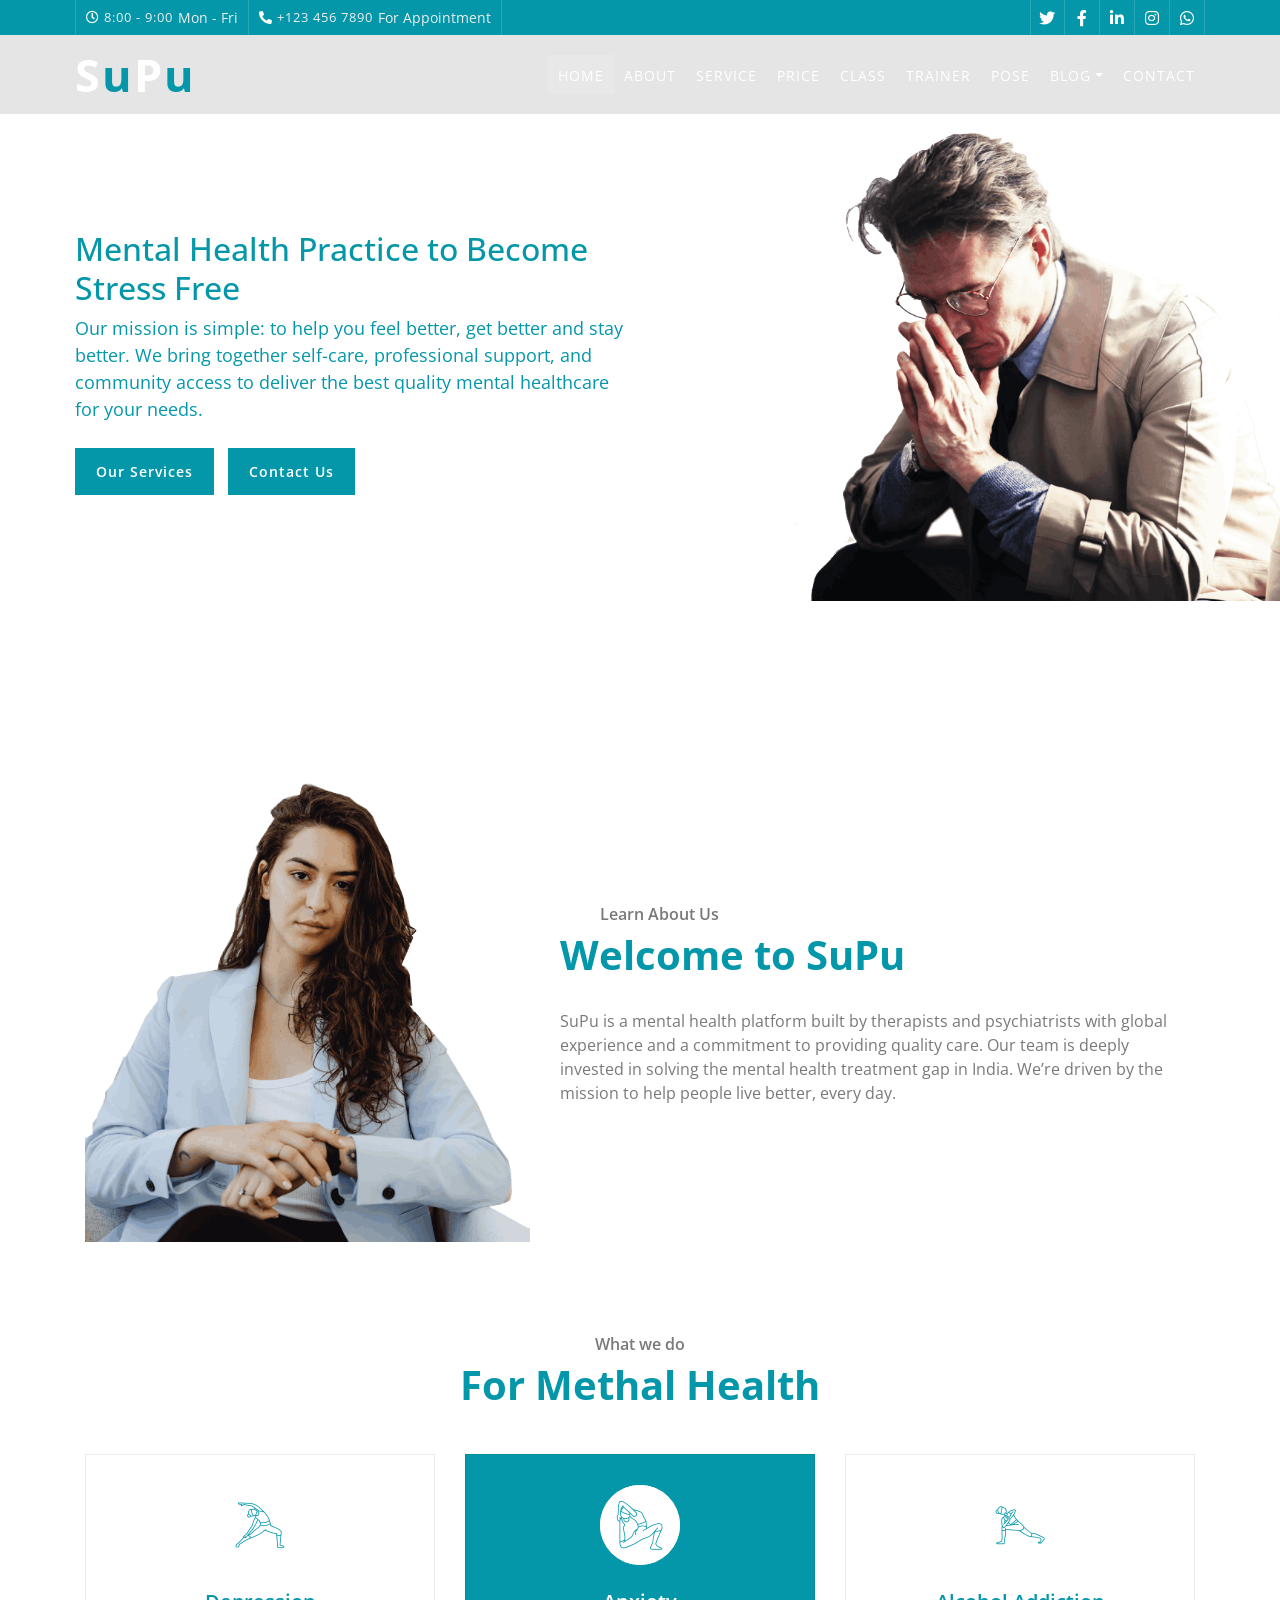
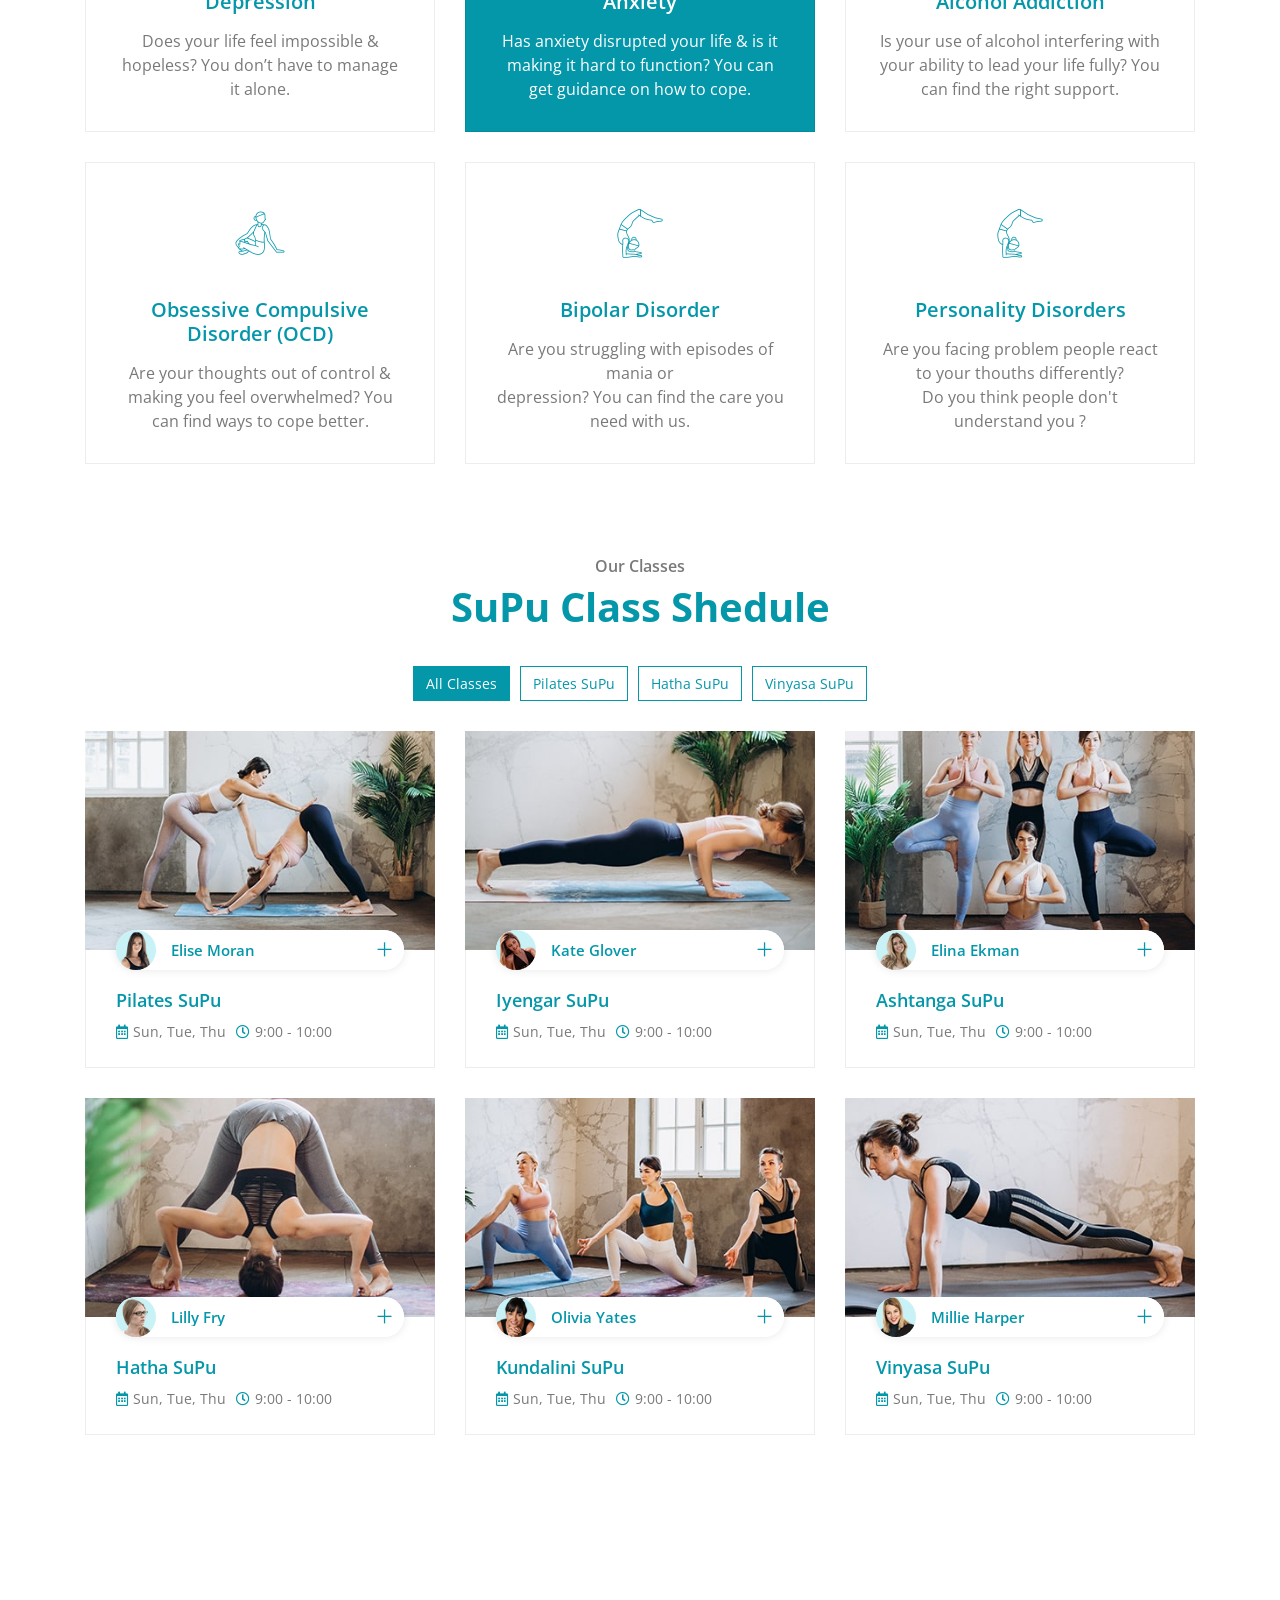
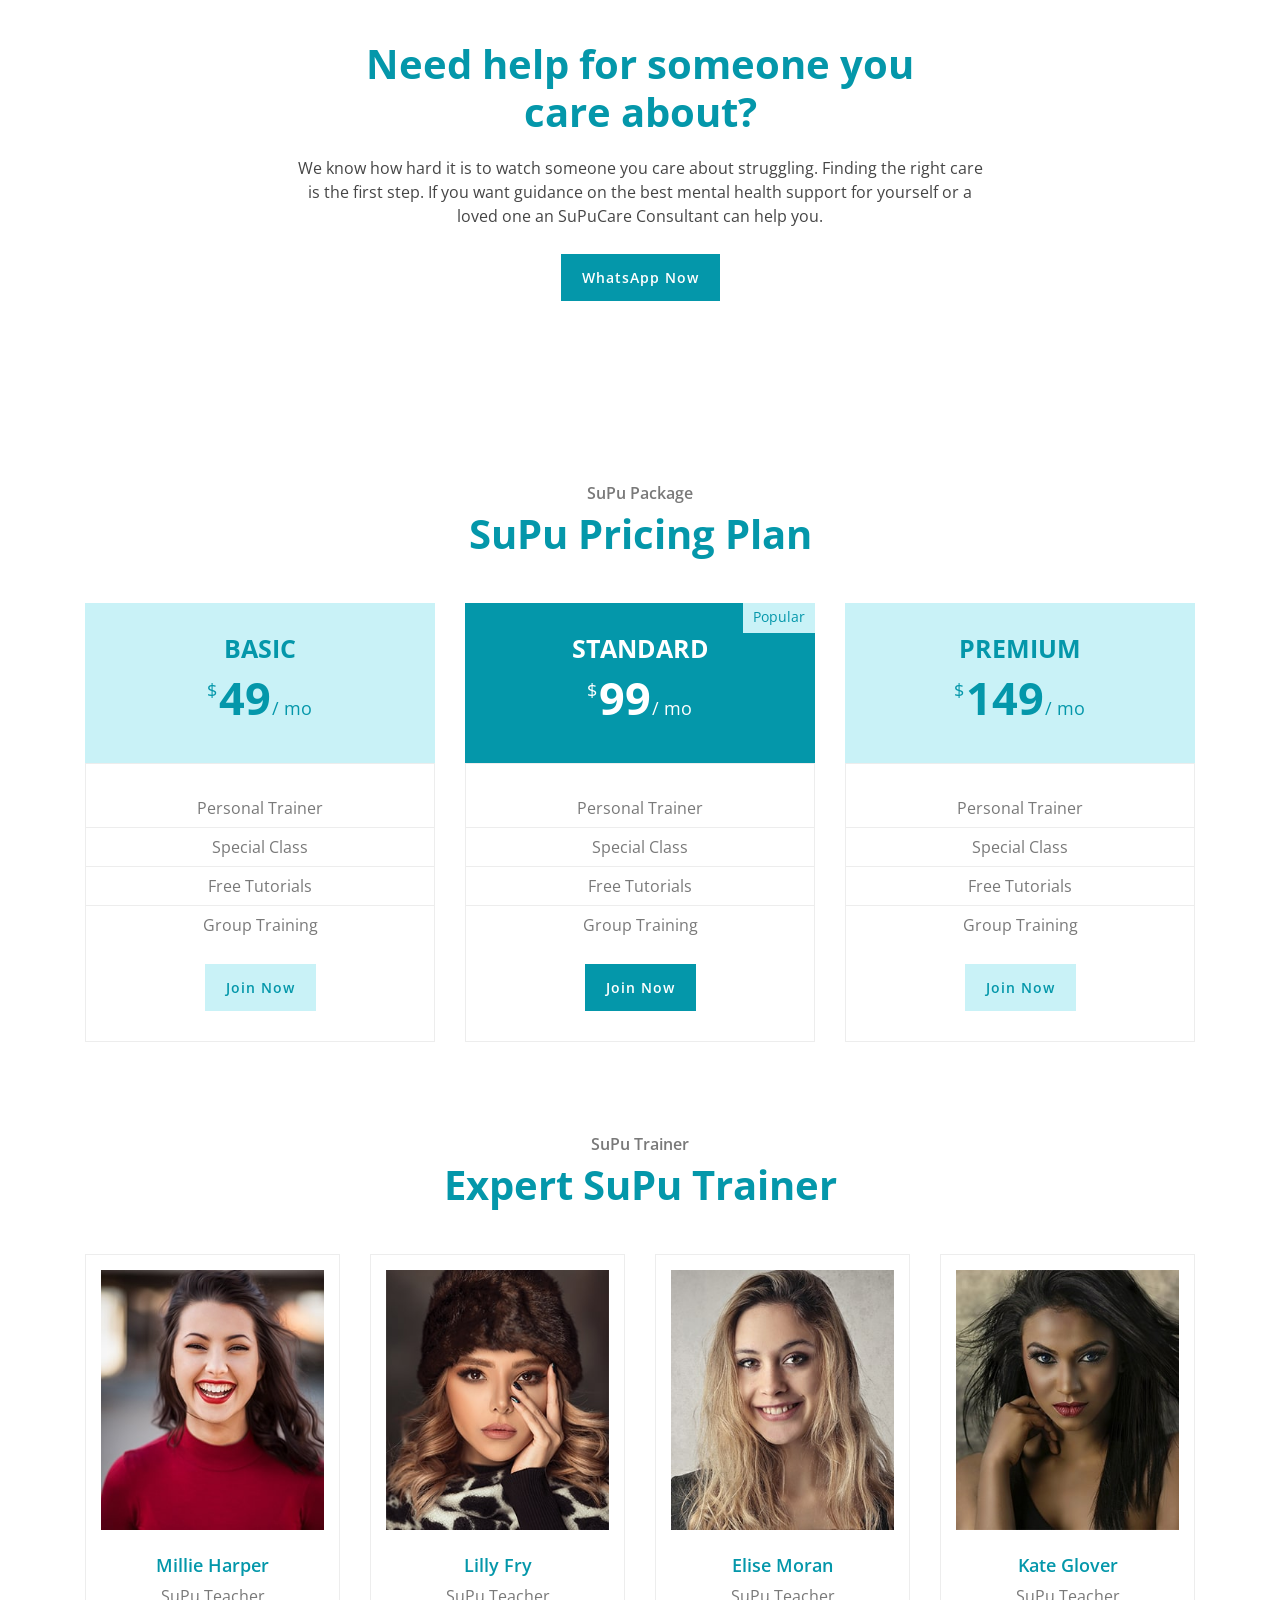
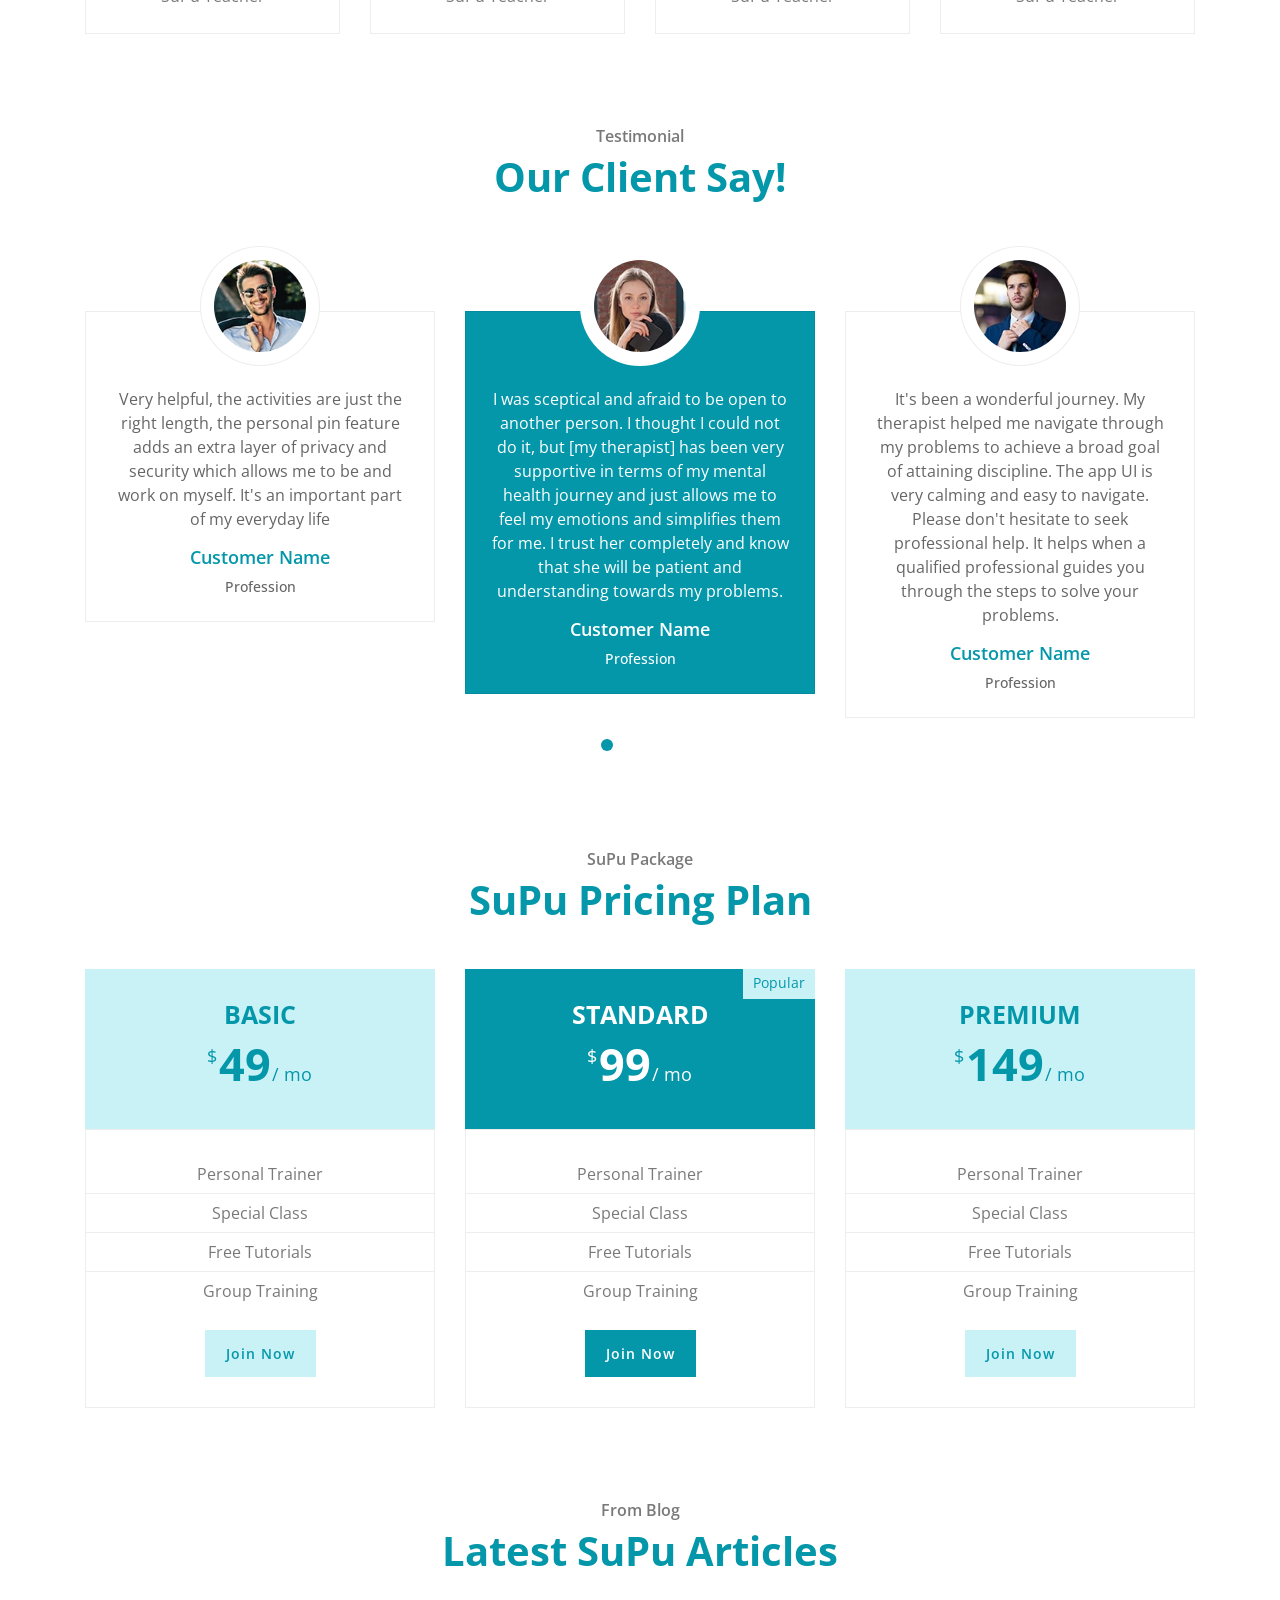
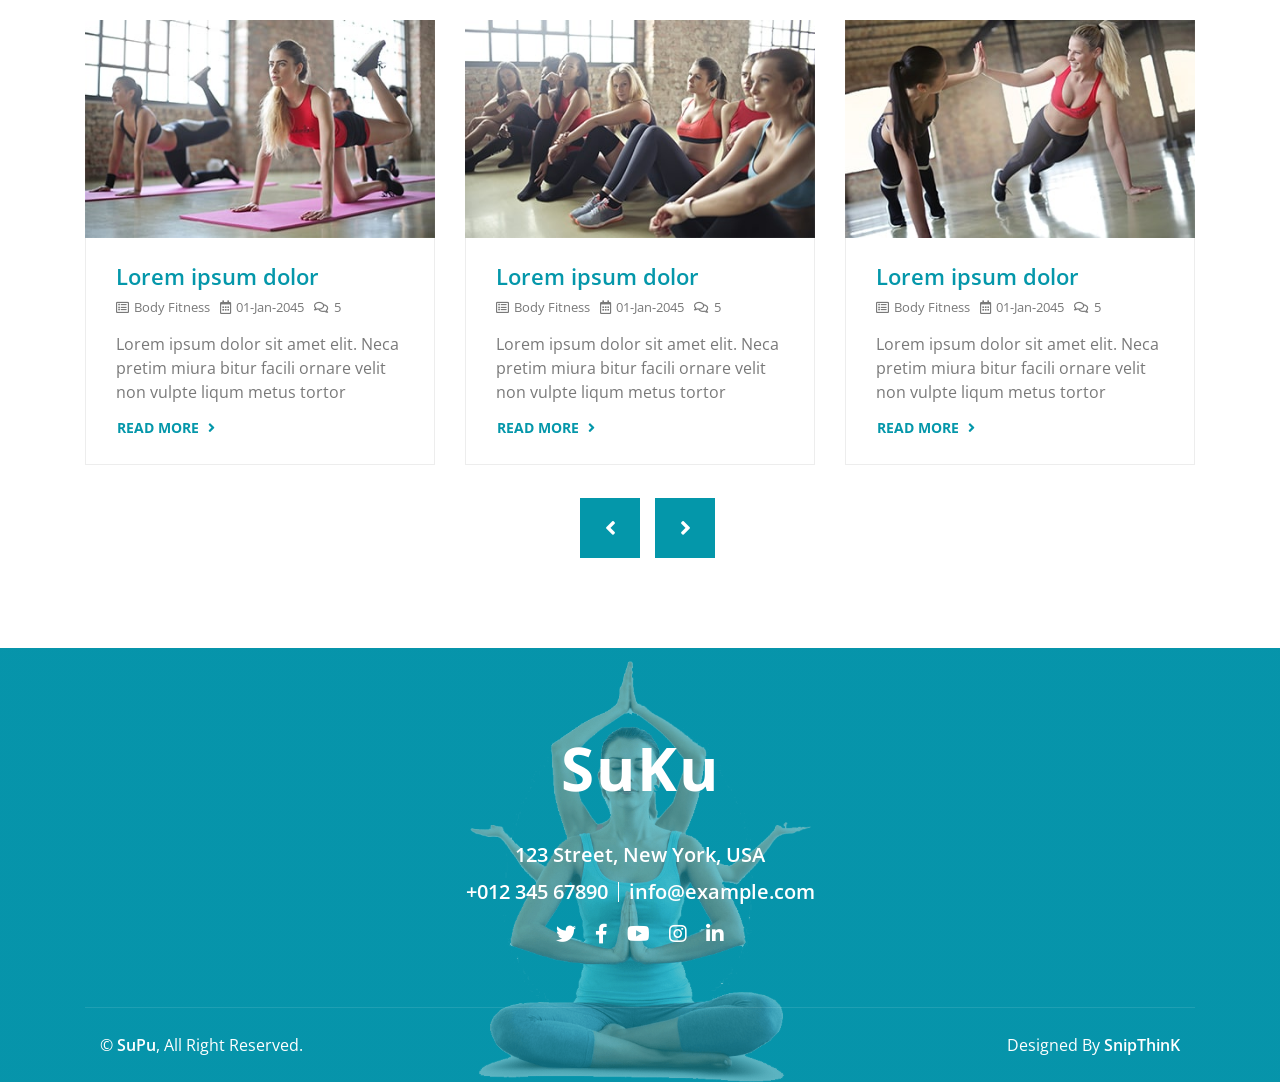
<file: index.html>
<!DOCTYPE html>
<html lang="en">
    <head>
        <meta charset="utf-8">
        <title>SuPu - Clarify Your Mental Thoughts </title>
        <meta content="width=device-width, initial-scale=1.0" name="viewport">
        <meta content="Free Website Template" name="keywords">
        <meta content="Free Website Template" name="description">

        <!-- Favicon -->
        <link href="img/favicon.ico" rel="icon">

        <!-- Google Font -->
        <link href="https://fonts.googleapis.com/css2?family=Open+Sans:wght@300;400;600;700;800&display=swap" rel="stylesheet">

        <!-- CSS Libraries -->
        <link href="https://stackpath.bootstrapcdn.com/bootstrap/4.4.1/css/bootstrap.min.css" rel="stylesheet">
        <link href="https://cdnjs.cloudflare.com/ajax/libs/font-awesome/5.10.0/css/all.min.css" rel="stylesheet">
        <link href="lib/animate/animate.min.css" rel="stylesheet">
        <link href="lib/flaticon/font/flaticon.css" rel="stylesheet"> 
        <link href="lib/owlcarousel/assets/owl.carousel.min.css" rel="stylesheet">
        <link href="lib/lightbox/css/lightbox.min.css" rel="stylesheet">

        <!-- Template Stylesheet -->
        <link href="css/style.css" rel="stylesheet">
    </head>

    <body>
        <!-- Top Bar Start -->
        <div class="top-bar d-none d-md-block">
            <div class="container-fluid">
                <div class="row">
                    <div class="col-md-8">
                        <div class="top-bar-left">
                            <div class="text">
                                <i class="far fa-clock"></i>
                                <h2>8:00 - 9:00</h2>
                                <p>Mon - Fri</p>
                            </div>
                            <div class="text">
                                <i class="fa fa-phone-alt"></i>
                                <h2>+123 456 7890</h2>
                                <p>For Appointment</p>
                            </div>
                        </div>
                    </div>
                    <div class="col-md-4">
                        <div class="top-bar-right">
                            <div class="social">
                                <a href=""><i class="fab fa-twitter"></i></a>
                                <a href=""><i class="fab fa-facebook-f"></i></a>
                                <a href=""><i class="fab fa-linkedin-in"></i></a>
                                <a href=""><i class="fab fa-instagram"></i></a>
                                <a href=""><i class="fab fa-whatsapp"></i></a>
                            </div>
                        </div>
                    </div>
                </div>
            </div>
        </div>
        <!-- Top Bar End -->

        <!-- Nav Bar Start -->
        <div class="navbar navbar-expand-lg bg-dark navbar-dark">
            <div class="container-fluid">
                <a href="index.html" class="navbar-brand">S<span>u</span>P<span>u</span></a>
                <button type="button" class="navbar-toggler" data-toggle="collapse" data-target="#navbarCollapse">
                    <span class="navbar-toggler-icon"></span>
                </button>

                <div class="collapse navbar-collapse justify-content-between" id="navbarCollapse">
                    <div class="navbar-nav ml-auto">
                        <a href="index.html" class="nav-item nav-link active">Home</a>
                        <a href="about.html" class="nav-item nav-link">About</a>
                        <a href="service.html" class="nav-item nav-link">Service</a>
                        <a href="price.html" class="nav-item nav-link">Price</a>
                        <a href="class.html" class="nav-item nav-link">Class</a>
                        <a href="team.html" class="nav-item nav-link">Trainer</a>
                        <a href="portfolio.html" class="nav-item nav-link">Pose</a>
                        <div class="nav-item dropdown">
                            <a href="#" class="nav-link dropdown-toggle" data-toggle="dropdown">Blog</a>
                            <div class="dropdown-menu">
                                <a href="blog.html" class="dropdown-item">Blog Grid</a>
                                <a href="single.html" class="dropdown-item">Blog Detail</a>
                            </div>
                        </div>
                        <a href="contact.html" class="nav-item nav-link">Contact</a>
                    </div>
                </div>
            </div>
        </div>
        <!-- Nav Bar End -->


        <!-- Hero Start -->
        <div class="hero">
            <div class="container-fluid">
                <div class="row align-items-center">
                    <div class="col-sm-12 col-md-6">
                        <div class="hero-text">
                            <h2>Mental Health Practice to Become Stress Free</h2>
                            <p>
                                Our mission is simple: to help you feel better, get better and stay better.
                                We bring together self-care, professional support, and community access to deliver
                                the best quality mental healthcare for your needs.
                            </p>
                            <div class="hero-btn">
                                <a class="btn" href="service.html">Our Services</a>
                                <a class="btn" href="contact.html">Contact Us</a>
                            </div>
                        </div>
                    </div>
                    <div class="col-sm-12 col-md-6 d-none d-md-block">
                        <div class="hero-image">
                            <img src="img/hero.png" alt="Hero Image">
                        </div>
                    </div>
                </div>
            </div>
        </div>
        <!-- Hero End -->


        <!-- About Start -->
        <div class="about wow fadeInUp" data-wow-delay="0.1s">
            <div class="container">
                <div class="row align-items-center">
                    <div class="col-lg-5 col-md-6">
                        <div class="about-img">
                            <img src="img/about.png" alt="Image">
                        </div>
                    </div>
                    <div class="col-lg-7 col-md-6">
                        <div class="section-header text-left">
                            <p>Learn About Us</p>
                            <h2>Welcome to SuPu</h2>
                        </div>
                        <div class="about-text">
                            <p>
                                SuPu is  a mental health platform built by therapists and psychiatrists with global experience and a commitment to providing quality care. Our team is deeply invested in solving the mental health treatment gap in India. We’re driven by the mission to help people live better, every day.
                            </p>
                           
                         <!--- <a class="btn" href="about.html">Learn More</a> -->
                        </div>
                    </div>
                </div>
            </div>
        </div>
        <!-- About End -->


        <!-- Service Start -->
        <div class="service">
            <div class="container">
                <div class="section-header text-center wow zoomIn" data-wow-delay="0.1s">
                    <p>What we do</p>
                    <h2>For Methal Health</h2>
                </div>
                <div class="row">
                    <div class="col-lg-4 col-md-6 wow fadeInUp" data-wow-delay="0.0s">
                        <div class="service-item">
                            <div class="service-icon">
                                <i class="flaticon-workout"></i>
                            </div>
                            <h3>Depression</h3>
                            <p>
                                Does your life feel impossible & hopeless?
                                You don’t have to manage it alone.
                            </p>
                        </div>
                    </div>
                    <div class="col-lg-4 col-md-6 wow fadeInUp" data-wow-delay="0.2s">
                        <div class="service-item active">
                            <div class="service-icon">
                                <i class="flaticon-workout-1"></i>
                            </div>
                            <h3>Anxiety</h3>
                            <p> 
                                Has anxiety disrupted your life & is it making it hard to function?
                                You can get guidance on how to cope.
                            </p>
                        </div>
                    </div>
                    <div class="col-lg-4 col-md-6 wow fadeInUp" data-wow-delay="0.4s">
                        <div class="service-item">
                            <div class="service-icon">
                                <i class="flaticon-workout-2"></i>
                            </div>
                            <h3>Alcohol Addiction</h3>
                            <p>
                                Is your use of alcohol interfering with your ability to lead your life fully?
                                You can find the right support.
                            </p>
                        </div>
                    </div>
                    <div class="col-lg-4 col-md-6 wow fadeInUp" data-wow-delay="0.6s">
                        <div class="service-item">
                            <div class="service-icon">
                                <i class="flaticon-workout-3"></i>
                            </div>
                            <h3> Obsessive Compulsive Disorder (OCD)</h3>
                            <p>Are your thoughts out of control & making you feel overwhelmed?
                                You can find ways to cope better.
                            </p>
                        </div>
                    </div>
                    <div class="col-lg-4 col-md-6 wow fadeInUp" data-wow-delay="0.8s">
                        <div class="service-item">
                            <div class="service-icon">
                                <i class="flaticon-workout-4"></i>
                            </div>
                            <h3>Bipolar Disorder</h3>
                            <p>
                                Are you struggling with episodes of mania or
                                <br> depression?
                                You can find the care you need with us.

                            </p>
                        </div>
                    </div>
                    <div class="col-lg-4 col-md-6 wow fadeInUp" data-wow-delay="1s">
                        <div class="service-item">
                            <div class="service-icon">
                                <i class="flaticon-workout-4"></i>
                            </div>
                            <h3>Personality Disorders</h3>
                            <p>
                               Are you facing problem people react to your thouths differently?<br>
                               Do you think people don't understand you ?
                            </p>
                        </div>
                    </div>
                </div>
            </div>
        </div>
        <!-- Service End -->


        <!-- Class Start -->
        <div class="class">
            <div class="container">
                <div class="section-header text-center wow zoomIn" data-wow-delay="0.1s">
                    <p>Our Classes</p>
                    <h2>SuPu Class Shedule</h2>
                </div>
                <div class="row">
                    <div class="col-12">
                        <ul id="class-filter">
                            <li data-filter="*" class="filter-active">All Classes</li>
                            <li data-filter=".filter-1">Pilates SuPu</li>
                            <li data-filter=".filter-2">Hatha SuPu</li>
                            <li data-filter=".filter-3">Vinyasa SuPu</li>
                        </ul>
                    </div>
                </div>
                <div class="row class-container">
                    <div class="col-lg-4 col-md-6 col-sm-12 class-item filter-1 wow fadeInUp" data-wow-delay="0.0s">
                        <div class="class-wrap">
                            <div class="class-img">
                                <img src="img/class-1.jpg" alt="Image">
                            </div>
                            <div class="class-text">
                                <div class="class-teacher">
                                    <img src="img/teacher-1.png" alt="Image">
                                    <h3>Elise Moran</h3>
                                    <a href="">+</a>
                                </div>
                                <h2>Pilates SuPu</h2>
                                <div class="class-meta">
                                    <p><i class="far fa-calendar-alt"></i>Sun, Tue, Thu</p>
                                    <p><i class="far fa-clock"></i>9:00 - 10:00</p>
                                </div>
                            </div>
                        </div>
                    </div>
                    <div class="col-lg-4 col-md-6 col-sm-12 class-item filter-2 wow fadeInUp" data-wow-delay="0.2s">
                        <div class="class-wrap">
                            <div class="class-img">
                                <img src="img/class-2.jpg" alt="Image">
                            </div>
                            <div class="class-text">
                                <div class="class-teacher">
                                    <img src="img/teacher-2.png" alt="Image">
                                    <h3>Kate Glover</h3>
                                    <a href="">+</a>
                                </div>
                                <h2>Iyengar SuPu</h2>
                                <div class="class-meta">
                                    <p><i class="far fa-calendar-alt"></i>Sun, Tue, Thu</p>
                                    <p><i class="far fa-clock"></i>9:00 - 10:00</p>
                                </div>
                            </div>
                        </div>
                    </div>
                    <div class="col-lg-4 col-md-6 col-sm-12 class-item filter-3 wow fadeInUp" data-wow-delay="0.4s">
                        <div class="class-wrap">
                            <div class="class-img">
                                <img src="img/class-3.jpg" alt="Image">
                            </div>
                            <div class="class-text">
                                <div class="class-teacher">
                                    <img src="img/teacher-3.png" alt="Image">
                                    <h3>Elina Ekman</h3>
                                    <a href="">+</a>
                                </div>
                                <h2>Ashtanga SuPu</h2>
                                <div class="class-meta">
                                    <p><i class="far fa-calendar-alt"></i>Sun, Tue, Thu</p>
                                    <p><i class="far fa-clock"></i>9:00 - 10:00</p>
                                </div>
                            </div>
                        </div>
                    </div>
                    <div class="col-lg-4 col-md-6 col-sm-12 class-item filter-1 wow fadeInUp" data-wow-delay="0.6s">
                        <div class="class-wrap">
                            <div class="class-img">
                                <img src="img/class-4.jpg" alt="Image">
                            </div>
                            <div class="class-text">
                                <div class="class-teacher">
                                    <img src="img/teacher-4.png" alt="Image">
                                    <h3>Lilly Fry</h3>
                                    <a href="">+</a>
                                </div>
                                <h2>Hatha SuPu</h2>
                                <div class="class-meta">
                                    <p><i class="far fa-calendar-alt"></i>Sun, Tue, Thu</p>
                                    <p><i class="far fa-clock"></i>9:00 - 10:00</p>
                                </div>
                            </div>
                        </div>
                    </div>
                    <div class="col-lg-4 col-md-6 col-sm-12 class-item filter-2 wow fadeInUp" data-wow-delay="0.8s">
                        <div class="class-wrap">
                            <div class="class-img">
                                <img src="img/class-5.jpg" alt="Image">
                            </div>
                            <div class="class-text">
                                <div class="class-teacher">
                                    <img src="img/teacher-5.png" alt="Image">
                                    <h3>Olivia Yates</h3>
                                    <a href="">+</a>
                                </div>
                                <h2>Kundalini SuPu</h2>
                                <div class="class-meta">
                                    <p><i class="far fa-calendar-alt"></i>Sun, Tue, Thu</p>
                                    <p><i class="far fa-clock"></i>9:00 - 10:00</p>
                                </div>
                            </div>
                        </div>
                    </div>
                    <div class="col-lg-4 col-md-6 col-sm-12 class-item filter-3 wow fadeInUp" data-wow-delay="1s">
                        <div class="class-wrap">
                            <div class="class-img">
                                <img src="img/class-6.jpg" alt="Image">
                            </div>
                            <div class="class-text">
                                <div class="class-teacher">
                                    <img src="img/teacher-6.png" alt="Image">
                                    <h3>Millie Harper</h3>
                                    <a href="">+</a>
                                </div>
                                <h2>Vinyasa SuPu</h2>
                                <div class="class-meta">
                                    <p><i class="far fa-calendar-alt"></i>Sun, Tue, Thu</p>
                                    <p><i class="far fa-clock"></i>9:00 - 10:00</p>
                                </div>
                            </div>
                        </div>
                    </div>
                </div>
            </div>
        </div>
        <!-- Class End -->
        
        
        <!-- Discount Start -->
        <div class="discount wow zoomIn" data-wow-delay="0.1s">
            <div class="container">
                <div class="section-header text-center">
                    <p></p>
                    <h2>Need help for someone you care about?</h2>
                </div>
                <div class="container discount-text">
                    <p>
                        We know how hard it is to watch someone you care about struggling. Finding the right care is the first step. If you want guidance on the best mental health support for yourself or a loved one an SuPuCare Consultant can help you. 
                    </p>
                    <a class="btn">WhatsApp Now</a>
                </div>
            </div>
        </div>
        <!-- Discount End -->
        
        
        <!-- Price Start -->
        <div class="price">
            <div class="container">
                <div class="section-header text-center wow zoomIn" data-wow-delay="0.1s">
                    <p>SuPu Package</p>
                    <h2>SuPu Pricing Plan</h2>
                </div>
                <div class="row">
                    <div class="col-md-4 wow fadeInUp" data-wow-delay="0.0s">
                        <div class="price-item">
                            <div class="price-header">
                                <div class="price-title">
                                    <h2>Basic</h2>
                                </div>
                                <div class="price-prices">
                                    <h2><small>$</small>49<span>/ mo</span></h2>
                                </div>
                            </div>
                            <div class="price-body">
                                <div class="price-description">
                                    <ul>
                                        <li>Personal Trainer</li>
                                        <li>Special Class</li>
                                        <li>Free Tutorials</li>
                                        <li>Group Training</li>
                                    </ul>
                                </div>
                            </div>
                            <div class="price-footer">
                                <div class="price-action">
                                    <a class="btn" href="">Join Now</a>
                                </div>
                            </div>
                        </div>
                    </div>
                    <div class="col-md-4 wow fadeInUp" data-wow-delay="0.3s">
                        <div class="price-item featured-item">
                            <div class="price-header">
                                <div class="price-status">
                                    <span>Popular</span>
                                </div>
                                <div class="price-title">
                                    <h2>Standard</h2>
                                </div>
                                <div class="price-prices">
                                    <h2><small>$</small>99<span>/ mo</span></h2>
                                </div>
                            </div>
                            <div class="price-body">
                                <div class="price-description">
                                    <ul>
                                        <li>Personal Trainer</li>
                                        <li>Special Class</li>
                                        <li>Free Tutorials</li>
                                        <li>Group Training</li>
                                    </ul>
                                </div>
                            </div>
                            <div class="price-footer">
                                <div class="price-action">
                                    <a class="btn" href="">Join Now</a>
                                </div>
                            </div>
                        </div>
                    </div>
                    <div class="col-md-4 wow fadeInUp" data-wow-delay="0.6s">
                        <div class="price-item">
                            <div class="price-header">
                                <div class="price-title">
                                    <h2>Premium</h2>
                                </div>
                                <div class="price-prices">
                                    <h2><small>$</small>149<span>/ mo</span></h2>
                                </div>
                            </div>
                            <div class="price-body">
                                <div class="price-description">
                                    <ul>
                                        <li>Personal Trainer</li>
                                        <li>Special Class</li>
                                        <li>Free Tutorials</li>
                                        <li>Group Training</li>
                                    </ul>
                                </div>
                            </div>
                            <div class="price-footer">
                                <div class="price-action">
                                    <a class="btn" href="">Join Now</a>
                                </div>
                            </div>
                        </div>
                    </div>
                </div>
            </div>
        </div>
        <!-- Price End -->
        
        
      

        <!-- Team Start -->
        <div class="team">
            <div class="container">
                <div class="section-header text-center wow zoomIn" data-wow-delay="0.1s">
                    <p>SuPu Trainer</p>
                    <h2>Expert SuPu Trainer</h2>
                </div>
                <div class="row">
                    <div class="col-lg-3 col-md-6 wow fadeInUp" data-wow-delay="0.0s">
                        <div class="team-item">
                            <div class="team-img">
                                <img src="img/team-1.jpg" alt="Image">
                                <div class="team-social">
                                    <a href=""><i class="fab fa-twitter"></i></a>
                                    <a href=""><i class="fab fa-facebook-f"></i></a>
                                    <a href=""><i class="fab fa-linkedin-in"></i></a>
                                    <a href=""><i class="fab fa-instagram"></i></a>
                                    
                                </div>
                            </div>
                            <div class="team-text">
                                <h2>Millie Harper</h2>
                                <p>SuPu Teacher</p>
                            </div>
                        </div>
                    </div>
                    <div class="col-lg-3 col-md-6 wow fadeInUp" data-wow-delay="0.2s">
                        <div class="team-item">
                            <div class="team-img">
                                <img src="img/team-2.jpg" alt="Image">
                                <div class="team-social">
                                    <a href=""><i class="fab fa-twitter"></i></a>
                                    <a href=""><i class="fab fa-facebook-f"></i></a>
                                    <a href=""><i class="fab fa-linkedin-in"></i></a>
                                    <a href=""><i class="fab fa-instagram"></i></a>
                                </div>
                            </div>
                            <div class="team-text">
                                <h2>Lilly Fry</h2>
                                <p>SuPu Teacher</p>
                            </div>
                        </div>
                    </div>
                    <div class="col-lg-3 col-md-6 wow fadeInUp" data-wow-delay="0.4s">
                        <div class="team-item">
                            <div class="team-img">
                                <img src="img/team-3.jpg" alt="Image">
                                <div class="team-social">
                                    <a href=""><i class="fab fa-twitter"></i></a>
                                    <a href=""><i class="fab fa-facebook-f"></i></a>
                                    <a href=""><i class="fab fa-linkedin-in"></i></a>
                                    <a href=""><i class="fab fa-instagram"></i></a>
                                </div>
                            </div>
                            <div class="team-text">
                                <h2>Elise Moran</h2>
                                <p>SuPu Teacher</p>
                            </div>
                        </div>
                    </div>
                    <div class="col-lg-3 col-md-6 wow fadeInUp" data-wow-delay="0.6s">
                        <div class="team-item">
                            <div class="team-img">
                                <img src="img/team-4.jpg" alt="Image">
                                <div class="team-social">
                                    <a href=""><i class="fab fa-twitter"></i></a>
                                    <a href=""><i class="fab fa-facebook-f"></i></a>
                                    <a href=""><i class="fab fa-linkedin-in"></i></a>
                                    <a href=""><i class="fab fa-instagram"></i></a>
                                </div>
                            </div>
                            <div class="team-text">
                                <h2>Kate Glover</h2>
                                <p>SuPu Teacher</p>
                            </div>
                        </div>
                    </div>
                </div>
            </div>
        </div>
        <!-- Team End -->

          <!-- Testimonial Start -->
          <div class="testimonial wow fadeInUp" data-wow-delay="0.1s">
            <div class="container">
                <div class="section-header text-center">
                    <p>Testimonial</p>
                    <h2>Our Client Say!</h2>
                </div>
                <div class="owl-carousel testimonials-carousel">
                    <div class="testimonial-item">
                        <div class="testimonial-img">
                            <img src="img/testimonial-1.jpg" alt="Image">
                        </div>
                        <div class="testimonial-text">
                            <p>
                                I was sceptical and afraid to be open to another person. I thought I could not do it, but [my therapist] has been very supportive in terms of my mental health journey and just allows me to feel my emotions and simplifies them for me. I trust her completely and know that she will be patient and understanding towards my problems.
                            </p>
                            <h3>Customer Name</h3>
                            <h4>Profession</h4>
                        </div>
                    </div>
                    <div class="testimonial-item">
                        <div class="testimonial-img">
                            <img src="img/testimonial-2.jpg" alt="Image">
                        </div>
                        <div class="testimonial-text">
                            <p>
                              
                                It's been a wonderful journey. My therapist helped me navigate through my problems to achieve a broad goal of attaining discipline. The app UI is very calming and easy to navigate. Please don't hesitate to seek professional help. It helps when a qualified professional guides you through the steps to solve your problems.   <br>                   </p>
                            <h3>Customer Name</h3>
                            <h4>Profession</h4>
                        </div>
                    </div>
                    <div class="testimonial-item">
                        <div class="testimonial-img">
                            <img src="img/testimonial-3.jpg" alt="Image">
                        </div>
                        <div class="testimonial-text">
                            <p>
                                Very helpful, the activities are just the right length, the personal pin feature adds an extra layer of privacy and security which allows me to be and work on myself. It's an important part of my everyday life
                            </p>
                            <h3>Customer Name</h3>
                            <h4>Profession</h4>
                        </div>
                    </div>
                    <div class="testimonial-item">
                        <div class="testimonial-img">
                            <img src="img/testimonial-4.jpg" alt="Image">
                        </div>
                        <div class="testimonial-text">
                            <p>
                                Very helpful, the activities are just the right length, the personal pin feature adds an extra layer of privacy and security which allows me to be and work on myself. It's an important part of my everyday life<br>
                            </p>
                            <h3>Customer Name</h3>
                            <h4>Profession</h4>
                        </div>
                    </div>
                </div>
            </div>
        </div>
        <!-- Testimonial End -->


         <!-- Price Start -->
         <div class="price">
            <div class="container">
                <div class="section-header text-center wow zoomIn" data-wow-delay="0.1s">
                    <p>SuPu Package</p>
                    <h2>SuPu Pricing Plan</h2>
                </div>
                <div class="row">
                    <div class="col-md-4 wow fadeInUp" data-wow-delay="0.0s">
                        <div class="price-item">
                            <div class="price-header">
                                <div class="price-title">
                                    <h2>Basic</h2>
                                </div>
                                <div class="price-prices">
                                    <h2><small>$</small>49<span>/ mo</span></h2>
                                </div>
                            </div>
                            <div class="price-body">
                                <div class="price-description">
                                    <ul>
                                        <li>Personal Trainer</li>
                                        <li>Special Class</li>
                                        <li>Free Tutorials</li>
                                        <li>Group Training</li>
                                    </ul>
                                </div>
                            </div>
                            <div class="price-footer">
                                <div class="price-action">
                                    <a class="btn" href="">Join Now</a>
                                </div>
                            </div>
                        </div>
                    </div>
                    <div class="col-md-4 wow fadeInUp" data-wow-delay="0.3s">
                        <div class="price-item featured-item">
                            <div class="price-header">
                                <div class="price-status">
                                    <span>Popular</span>
                                </div>
                                <div class="price-title">
                                    <h2>Standard</h2>
                                </div>
                                <div class="price-prices">
                                    <h2><small>$</small>99<span>/ mo</span></h2>
                                </div>
                            </div>
                            <div class="price-body">
                                <div class="price-description">
                                    <ul>
                                        <li>Personal Trainer</li>
                                        <li>Special Class</li>
                                        <li>Free Tutorials</li>
                                        <li>Group Training</li>
                                    </ul>
                                </div>
                            </div>
                            <div class="price-footer">
                                <div class="price-action">
                                    <a class="btn" href="">Join Now</a>
                                </div>
                            </div>
                        </div>
                    </div>
                    <div class="col-md-4 wow fadeInUp" data-wow-delay="0.6s">
                        <div class="price-item">
                            <div class="price-header">
                                <div class="price-title">
                                    <h2>Premium</h2>
                                </div>
                                <div class="price-prices">
                                    <h2><small>$</small>149<span>/ mo</span></h2>
                                </div>
                            </div>
                            <div class="price-body">
                                <div class="price-description">
                                    <ul>
                                        <li>Personal Trainer</li>
                                        <li>Special Class</li>
                                        <li>Free Tutorials</li>
                                        <li>Group Training</li>
                                    </ul>
                                </div>
                            </div>
                            <div class="price-footer">
                                <div class="price-action">
                                    <a class="btn" href="">Join Now</a>
                                </div>
                            </div>
                        </div>
                    </div>
                </div>
            </div>
        </div>
        <!-- Price End -->
        
        

        <!-- Blog Start -->
        <div class="blog">
            <div class="container">
                <div class="section-header text-center wow zoomIn" data-wow-delay="0.1s">
                    <p>From Blog</p>
                    <h2>Latest SuPu Articles</h2>
                </div>
                <div class="owl-carousel blog-carousel wow fadeInUp" data-wow-delay="0.1s">
                    <div class="blog-item">
                        <div class="blog-img">
                            <img src="img/blog-1.jpg" alt="Blog">
                        </div>
                        <div class="blog-text">
                            <h2>Lorem ipsum dolor</h2>
                            <div class="blog-meta">
                                <p><i class="far fa-list-alt"></i>Body Fitness</p>
                                <p><i class="far fa-calendar-alt"></i>01-Jan-2045</p>
                                <p><i class="far fa-comments"></i>5</p>
                            </div>
                            <p>
                                Lorem ipsum dolor sit amet elit. Neca pretim miura bitur facili ornare velit non vulpte liqum metus tortor
                            </p>
                            <a class="btn" href="">Read More <i class="fa fa-angle-right"></i></a>
                        </div>
                    </div>
                    <div class="blog-item">
                        <div class="blog-img">
                            <img src="img/blog-2.jpg" alt="Blog">
                        </div>
                        <div class="blog-text">
                            <h2>Lorem ipsum dolor</h2>
                            <div class="blog-meta">
                                <p><i class="far fa-list-alt"></i>Body Fitness</p>
                                <p><i class="far fa-calendar-alt"></i>01-Jan-2045</p>
                                <p><i class="far fa-comments"></i>5</p>
                            </div>
                            <p>
                                Lorem ipsum dolor sit amet elit. Neca pretim miura bitur facili ornare velit non vulpte liqum metus tortor
                            </p>
                            <a class="btn" href="">Read More <i class="fa fa-angle-right"></i></a>
                        </div>
                    </div>
                    <div class="blog-item">
                        <div class="blog-img">
                            <img src="img/blog-3.jpg" alt="Blog">
                        </div>
                        <div class="blog-text">
                            <h2>Lorem ipsum dolor</h2>
                            <div class="blog-meta">
                                <p><i class="far fa-list-alt"></i>Body Fitness</p>
                                <p><i class="far fa-calendar-alt"></i>01-Jan-2045</p>
                                <p><i class="far fa-comments"></i>5</p>
                            </div>
                            <p>
                                Lorem ipsum dolor sit amet elit. Neca pretim miura bitur facili ornare velit non vulpte liqum metus tortor
                            </p>
                            <a class="btn" href="">Read More <i class="fa fa-angle-right"></i></a>
                        </div>
                    </div>
                    <div class="blog-item">
                        <div class="blog-img">
                            <img src="img/blog-4.jpg" alt="Blog">
                        </div>
                        <div class="blog-text">
                            <h2>Lorem ipsum dolor</h2>
                            <div class="blog-meta">
                                <p><i class="far fa-list-alt"></i>Body Fitness</p>
                                <p><i class="far fa-calendar-alt"></i>01-Jan-2045</p>
                                <p><i class="far fa-comments"></i>5</p>
                            </div>
                            <p>
                                Lorem ipsum dolor sit amet elit. Neca pretim miura bitur facili ornare velit non vulpte liqum metus tortor
                            </p>
                            <a class="btn" href="">Read More <i class="fa fa-angle-right"></i></a>
                        </div>
                    </div>
                    <div class="blog-item">
                        <div class="blog-img">
                            <img src="img/blog-5.jpg" alt="Blog">
                        </div>
                        <div class="blog-text">
                            <h2>Lorem ipsum dolor</h2>
                            <div class="blog-meta">
                                <p><i class="far fa-list-alt"></i>Body Fitness</p>
                                <p><i class="far fa-calendar-alt"></i>01-Jan-2045</p>
                                <p><i class="far fa-comments"></i>5</p>
                            </div>
                            <p>
                                Lorem ipsum dolor sit amet elit. Neca pretim miura bitur facili ornare velit non vulpte liqum metus tortor
                            </p>
                            <a class="btn" href="">Read More <i class="fa fa-angle-right"></i></a>
                        </div>
                    </div>
                    <div class="blog-item">
                        <div class="blog-img">
                            <img src="img/blog-6.jpg" alt="Blog">
                        </div>
                        <div class="blog-text">
                            <h2>Lorem ipsum dolor</h2>
                            <div class="blog-meta">
                                <p><i class="far fa-list-alt"></i>Body Fitness</p>
                                <p><i class="far fa-calendar-alt"></i>01-Jan-2045</p>
                                <p><i class="far fa-comments"></i>5</p>
                            </div>
                            <p>
                                Lorem ipsum dolor sit amet elit. Neca pretim miura bitur facili ornare velit non vulpte liqum metus tortor
                            </p>
                            <a class="btn" href="">Read More <i class="fa fa-angle-right"></i></a>
                        </div>
                    </div>
                </div>
            </div>
        </div>
        <!-- Blog End -->


        <!-- Footer Start -->
        <div class="footer wow fadeIn" data-wow-delay="0.3s">
            <div class="container-fluid">
                <div class="container">
                    <div class="footer-info">
                        <a href="index.html" class="footer-logo">S<span>u</span>K<span>u</span></a>
                        <h3>123 Street, New York, USA</h3>
                        <div class="footer-menu">
                            <p>+012 345 67890</p>
                            <p>info@example.com</p>
                        </div>
                        <div class="footer-social">
                            <a href=""><i class="fab fa-twitter"></i></a>
                            <a href=""><i class="fab fa-facebook-f"></i></a>
                            <a href=""><i class="fab fa-youtube"></i></a>
                            <a href=""><i class="fab fa-instagram"></i></a>
                            <a href=""><i class="fab fa-linkedin-in"></i></a>
                        </div>
                    </div>
                </div>
                <div class="container copyright">
                    <div class="row">
                        <div class="col-md-6">
                            <p>&copy; <a href="#">SuPu</a>, All Right Reserved.</p>
                        </div>
                        <div class="col-md-6">
                            <p>Designed By <a href="https://snipthink.com">SnipThinK </a></p>
                        </div>
                    </div>
                </div>
            </div>
        </div>
        <!-- Footer End -->

        <a href="#" class="back-to-top"><i class="fa fa-chevron-up"></i></a>

        <!-- JavaScript Libraries -->
        <script src="https://code.jquery.com/jquery-3.4.1.min.js"></script>
        <script src="https://stackpath.bootstrapcdn.com/bootstrap/4.4.1/js/bootstrap.bundle.min.js"></script>
        <script src="lib/easing/easing.min.js"></script>
        <script src="lib/wow/wow.min.js"></script>
        <script src="lib/owlcarousel/owl.carousel.min.js"></script>
        <script src="lib/isotope/isotope.pkgd.min.js"></script>
        <script src="lib/lightbox/js/lightbox.min.js"></script>
        
        <!-- Contact Javascript File -->
        <script src="mail/jqBootstrapValidation.min.js"></script>
        <script src="mail/contact.js"></script>

        <!-- Template Javascript -->
        <script src="js/main.js"></script>
    </body>
</html>
</file>
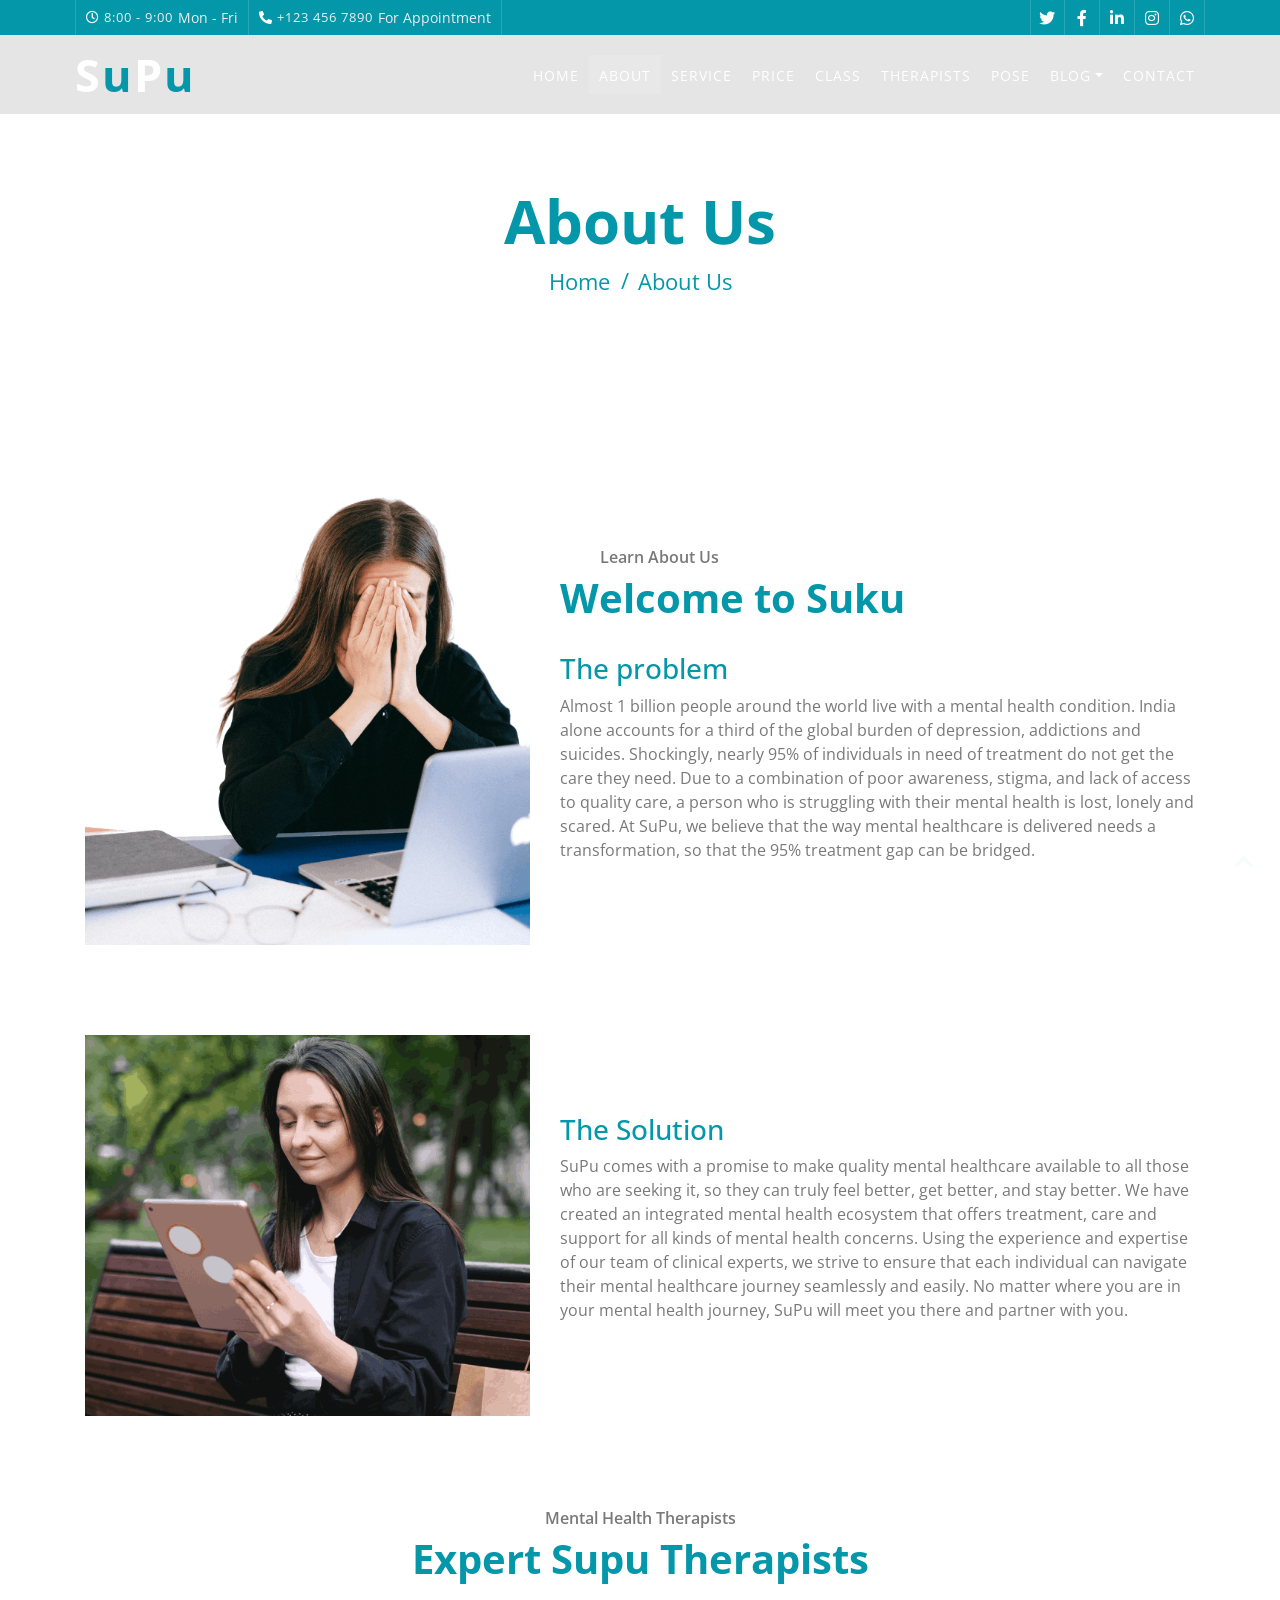
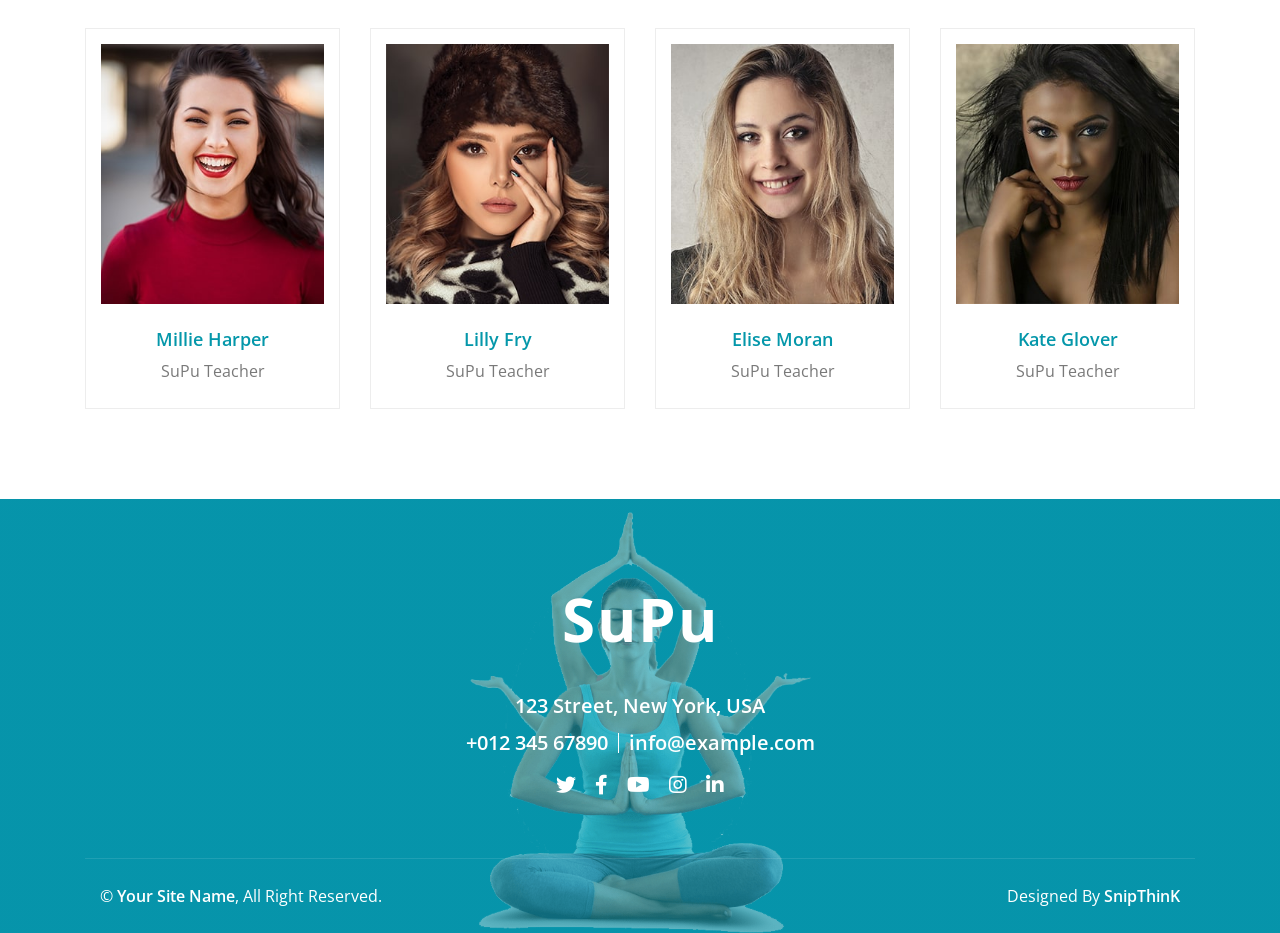
<file: about.html>
<!DOCTYPE html>
<html lang="en">
    <head>
        <meta charset="utf-8">
        <title>Suku-  Mental Healthcare Platform</title>
        <meta content="width=device-width, initial-scale=1.0" name="viewport">
        <meta content="Free Website Template" name="keywords">
        <meta content="Free Website Template" name="description">

        <!-- Favicon -->
        <link href="img/favicon.ico" rel="icon">

        <!-- Google Font -->
        <link href="https://fonts.googleapis.com/css2?family=Open+Sans:wght@300;400;600;700;800&display=swap" rel="stylesheet">

        <!-- CSS Libraries -->
        <link href="https://stackpath.bootstrapcdn.com/bootstrap/4.4.1/css/bootstrap.min.css" rel="stylesheet">
        <link href="https://cdnjs.cloudflare.com/ajax/libs/font-awesome/5.10.0/css/all.min.css" rel="stylesheet">
        <link href="lib/animate/animate.min.css" rel="stylesheet">
        <link href="lib/flaticon/font/flaticon.css" rel="stylesheet"> 
        <link href="lib/owlcarousel/assets/owl.carousel.min.css" rel="stylesheet">
        <link href="lib/lightbox/css/lightbox.min.css" rel="stylesheet">

        <!-- Template Stylesheet -->
        <link href="css/style.css" rel="stylesheet">
    </head>

    <body>
        <!-- Top Bar Start -->
        <div class="top-bar d-none d-md-block">
            <div class="container-fluid">
                <div class="row">
                    <div class="col-md-8">
                        <div class="top-bar-left">
                            <div class="text">
                                <i class="far fa-clock"></i>
                                <h2>8:00 - 9:00</h2>
                                <p>Mon - Fri</p>
                            </div>
                            <div class="text">
                                <i class="fa fa-phone-alt"></i>
                                <h2>+123 456 7890</h2>
                                <p>For Appointment</p>
                            </div>
                        </div>
                    </div>
                    <div class="col-md-4">
                        <div class="top-bar-right">
                            <div class="social">
                                <a href=""><i class="fab fa-twitter"></i></a>
                                <a href=""><i class="fab fa-facebook-f"></i></a>
                                <a href=""><i class="fab fa-linkedin-in"></i></a>
                                <a href=""><i class="fab fa-instagram"></i></a>
                                <a href=""><i class="fab fa-whatsapp"></i></a>
                            </div>
                        </div>
                    </div>
                </div>
            </div>
        </div>
        <!-- Top Bar End -->

        <!-- Nav Bar Start -->
        <div class="navbar navbar-expand-lg bg-dark navbar-dark">
            <div class="container-fluid">
                <a href="index.html" class="navbar-brand">S<span>u</span>P<span>u</span></a>
                <button type="button" class="navbar-toggler" data-toggle="collapse" data-target="#navbarCollapse">
                    <span class="navbar-toggler-icon"></span>
                </button>

                <div class="collapse navbar-collapse justify-content-between" id="navbarCollapse">
                    <div class="navbar-nav ml-auto">
                        <a href="index.html" class="nav-item nav-link">Home</a>
                        <a href="about.html" class="nav-item nav-link active">About</a>
                        <a href="service.html" class="nav-item nav-link">Service</a>
                        <a href="price.html" class="nav-item nav-link">Price</a>
                        <a href="class.html" class="nav-item nav-link">Class</a>
                        <a href="team.html" class="nav-item nav-link">Therapists</a>
                        <a href="portfolio.html" class="nav-item nav-link">Pose</a>
                        <div class="nav-item dropdown">
                            <a href="#" class="nav-link dropdown-toggle" data-toggle="dropdown">Blog</a>
                            <div class="dropdown-menu">
                                <a href="blog.html" class="dropdown-item">Blog Grid</a>
                                <a href="single.html" class="dropdown-item">Blog Detail</a>
                            </div>
                        </div>
                        <a href="contact.html" class="nav-item nav-link">Contact</a>
                    </div>
                </div>
            </div>
        </div>
        <!-- Nav Bar End -->


        <!-- Page Header Start -->
        <div class="page-header">
            <div class="container">
                <div class="row">
                    <div class="col-12">
                        <h2>About Us</h2>
                    </div>
                    <div class="col-12">
                        <a href="">Home</a>
                        <a href="">About Us</a>
                    </div>
                </div>
            </div>
        </div>
        <!-- Page Header End -->


        <!-- About Start -->
        <div class="about wow fadeInUp" data-wow-delay="0.1s">
            <div class="container">
                <div class="row align-items-center">

                    <div class="col-lg-5 col-md-6">
                        <div class="about-img">
                            <img src="img/about_p.png" alt="Image">
                        </div>
                    </div>

                    <div class="col-lg-7 col-md-6">
                        <div class="section-header text-left">
                            <p>Learn About Us</p>
                            <h2>Welcome to Suku</h2>
                        </div>
                        <div class="about-text">
                            <h3>
                                The problem
                            </h3>
                            <p>
                                Almost 1 billion people around the world live with a mental health condition. India alone accounts for a third of the global burden of depression, addictions and suicides.

                                Shockingly, nearly 95% of individuals in need of treatment do not get the care they need.
                                
                                Due to a combination of poor awareness, stigma, and lack of access to quality care, a person who is struggling with their mental health is lost, lonely and scared.
                                
                                At SuPu, we believe that the way mental healthcare is delivered needs a transformation, so that the 95% treatment gap can be bridged.
                                
                            </p>
                          <!--  <a class="btn" href="">Learn More</a> -->

                        </div>
                    </div>




                </div>
            </div>
        </div>

        <div class="about wow fadeInUp" data-wow-delay="0.1s">
            <div class="container">
                <div class="row align-items-center">
                    
                    <div class="col-lg-5 col-md-6">
                        <div class="about-img">
                            <img src="img/about_s.png" alt="Image">
                        </div>
                    </div>
                
                    <div class="col-lg-7 col-md-6">

                        <div class="about-text">
                            <h3>
                              The  Solution
                            </h3>
                            <p>
                                SuPu comes with a promise to make quality mental healthcare available to all those who are seeking it, so they can truly feel better, get better, and stay better.

                                We have created an integrated mental health ecosystem that offers treatment, care and support for all kinds of mental health concerns.
                                
                                Using the experience and expertise of our team of clinical experts, we strive to ensure that each individual can navigate their mental healthcare journey seamlessly and easily.
                                
                                No matter where you are in your mental health journey, SuPu will meet you there and partner with you.
                             
                            </p>
                          <!--  <a class="btn" href="">Learn More</a> -->
                         
                        
                        </div>
                       
                    </div>
                </div>
            </div>
        </div>
        <!-- About End -->


        <!-- Team Start -->
        <div class="team">
            <div class="container">
                <div class="section-header text-center wow zoomIn" data-wow-delay="0.1s">
                    <p>Mental Health Therapists</p>
                    <h2>Expert Supu Therapists</h2>
                </div>
                <div class="row">
                    <div class="col-lg-3 col-md-6 wow fadeInUp" data-wow-delay="0.0s">
                        <div class="team-item">
                            <div class="team-img">
                                <img src="img/team-1.jpg" alt="Image">
                                <div class="team-social">
                                    <a href=""><i class="fab fa-twitter"></i></a>
                                    <a href=""><i class="fab fa-facebook-f"></i></a>
                                    <a href=""><i class="fab fa-linkedin-in"></i></a>
                                    <a href=""><i class="fab fa-instagram"></i></a>
                                </div>
                            </div>
                            <div class="team-text">
                                <h2>Millie Harper</h2>
                                <p>SuPu Teacher</p>
                            </div>
                        </div>
                    </div>
                    <div class="col-lg-3 col-md-6 wow fadeInUp" data-wow-delay="0.2s">
                        <div class="team-item">
                            <div class="team-img">
                                <img src="img/team-2.jpg" alt="Image">
                                <div class="team-social">
                                    <a href=""><i class="fab fa-twitter"></i></a>
                                    <a href=""><i class="fab fa-facebook-f"></i></a>
                                    <a href=""><i class="fab fa-linkedin-in"></i></a>
                                    <a href=""><i class="fab fa-instagram"></i></a>
                                </div>
                            </div>
                            <div class="team-text">
                                <h2>Lilly Fry</h2>
                                <p>SuPu Teacher</p>
                            </div>
                        </div>
                    </div>
                    <div class="col-lg-3 col-md-6 wow fadeInUp" data-wow-delay="0.4s">
                        <div class="team-item">
                            <div class="team-img">
                                <img src="img/team-3.jpg" alt="Image">
                                <div class="team-social">
                                    <a href=""><i class="fab fa-twitter"></i></a>
                                    <a href=""><i class="fab fa-facebook-f"></i></a>
                                    <a href=""><i class="fab fa-linkedin-in"></i></a>
                                    <a href=""><i class="fab fa-instagram"></i></a>
                                </div>
                            </div>
                            <div class="team-text">
                                <h2>Elise Moran</h2>
                                <p>SuPu Teacher</p>
                            </div>
                        </div>
                    </div>
                    <div class="col-lg-3 col-md-6 wow fadeInUp" data-wow-delay="0.6s">
                        <div class="team-item">
                            <div class="team-img">
                                <img src="img/team-4.jpg" alt="Image">
                                <div class="team-social">
                                    <a href=""><i class="fab fa-twitter"></i></a>
                                    <a href=""><i class="fab fa-facebook-f"></i></a>
                                    <a href=""><i class="fab fa-linkedin-in"></i></a>
                                    <a href=""><i class="fab fa-instagram"></i></a>
                                </div>
                            </div>
                            <div class="team-text">
                                <h2>Kate Glover</h2>
                                <p>SuPu Teacher</p>
                            </div>
                        </div>
                    </div>
                </div>
            </div>
        </div>
        <!-- Team End -->


        <!-- Footer Start -->
        <div class="footer wow fadeIn" data-wow-delay="0.3s">
            <div class="container-fluid">
                <div class="container">
                    <div class="footer-info">
                        <a href="index.html" class="footer-logo">S<span>u</span>P<span>u</span></a>
                        <h3>123 Street, New York, USA</h3>
                        <div class="footer-menu">
                            <p>+012 345 67890</p>
                            <p>info@example.com</p>
                        </div>
                        <div class="footer-social">
                            <a href=""><i class="fab fa-twitter"></i></a>
                            <a href=""><i class="fab fa-facebook-f"></i></a>
                            <a href=""><i class="fab fa-youtube"></i></a>
                            <a href=""><i class="fab fa-instagram"></i></a>
                            <a href=""><i class="fab fa-linkedin-in"></i></a>
                        </div>
                    </div>
                </div>
                <div class="container copyright">
                    <div class="row">
                        <div class="col-md-6">
                            <p>&copy; <a href="#">Your Site Name</a>, All Right Reserved.</p>
                        </div>
                        <div class="col-md-6">
                            <p>Designed By <a href="https://htmlcodex.com">SnipThinK</a></p>
                        </div>
                    </div>
                </div>
            </div>
        </div>
        <!-- Footer End -->

        <a href="#" class="back-to-top"><i class="fa fa-chevron-up"></i></a>

        <!-- JavaScript Libraries -->
        <script src="https://code.jquery.com/jquery-3.4.1.min.js"></script>
        <script src="https://stackpath.bootstrapcdn.com/bootstrap/4.4.1/js/bootstrap.bundle.min.js"></script>
        <script src="lib/easing/easing.min.js"></script>
        <script src="lib/wow/wow.min.js"></script>
        <script src="lib/owlcarousel/owl.carousel.min.js"></script>
        <script src="lib/isotope/isotope.pkgd.min.js"></script>
        <script src="lib/lightbox/js/lightbox.min.js"></script>
        
        <!-- Contact Javascript File -->
        <script src="mail/jqBootstrapValidation.min.js"></script>
        <script src="mail/contact.js"></script>

        <!-- Template Javascript -->
        <script src="js/main.js"></script>
    </body>
</html>
</file>
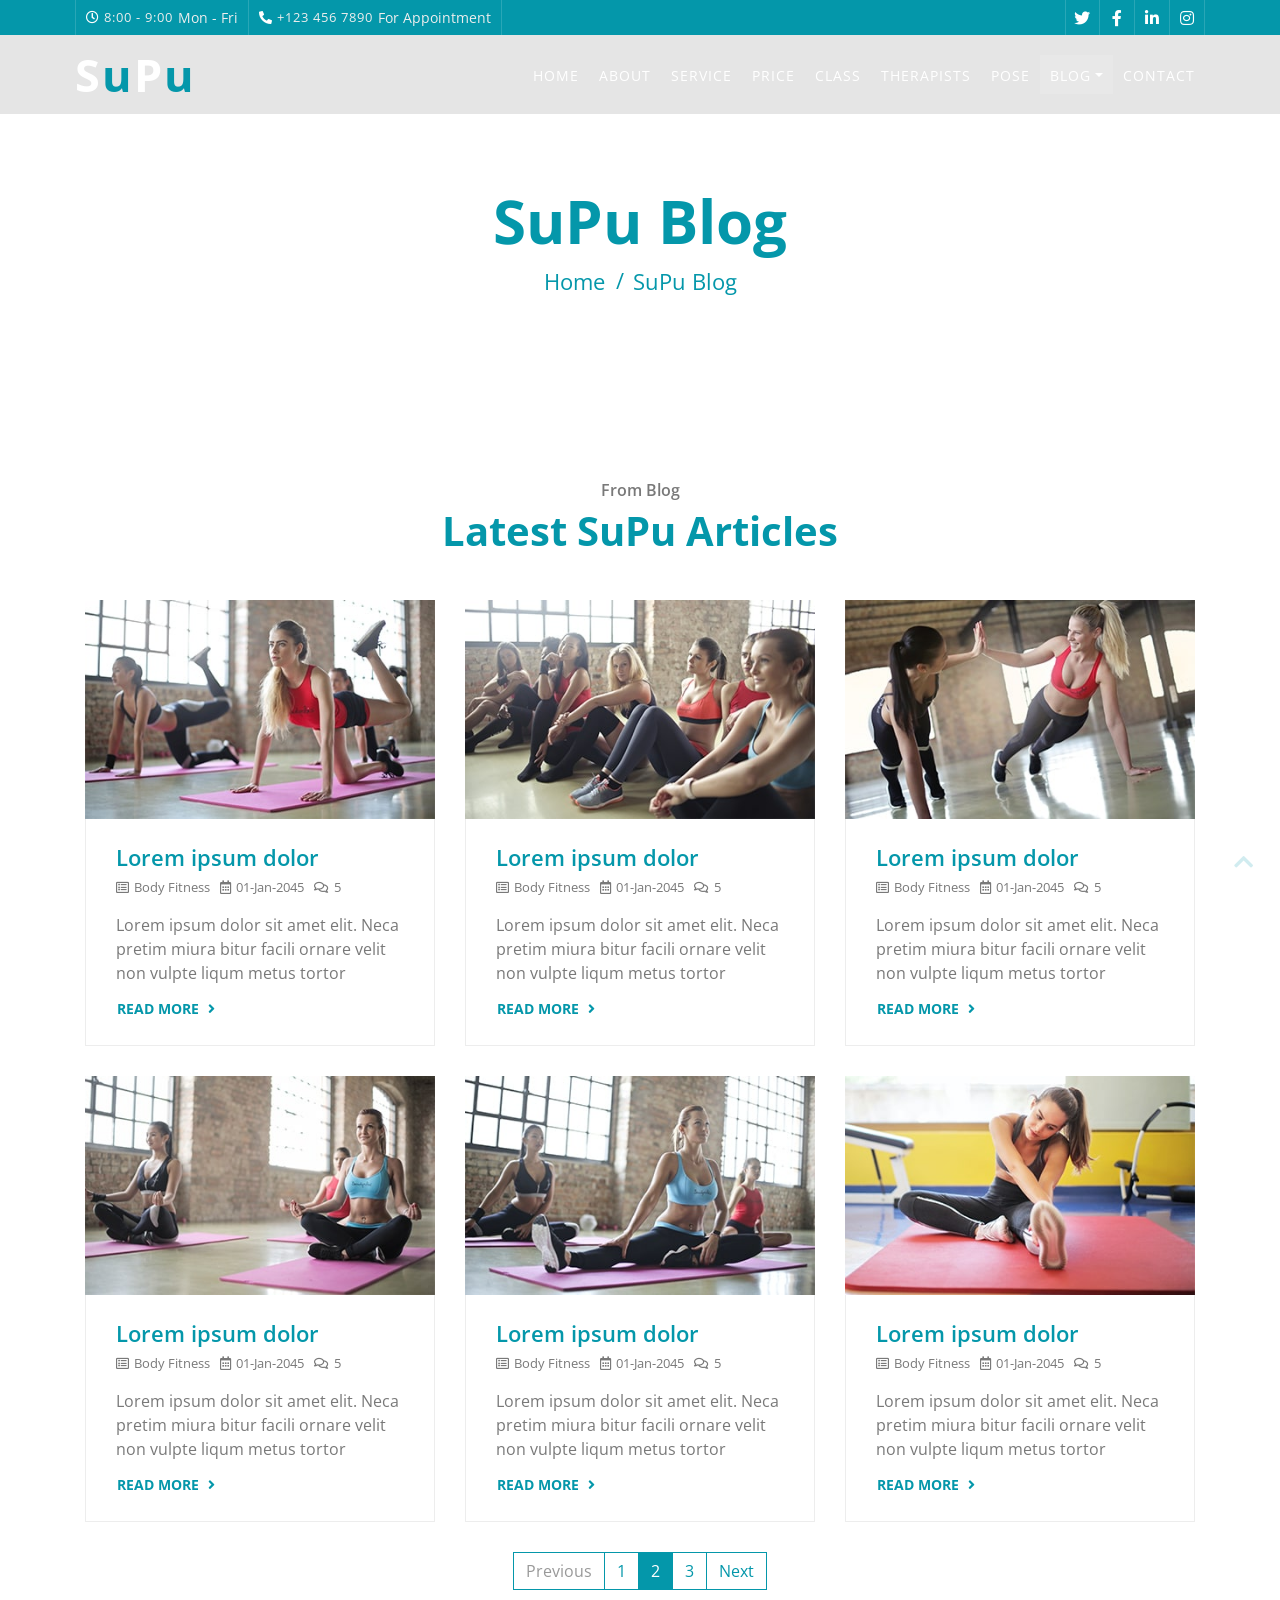
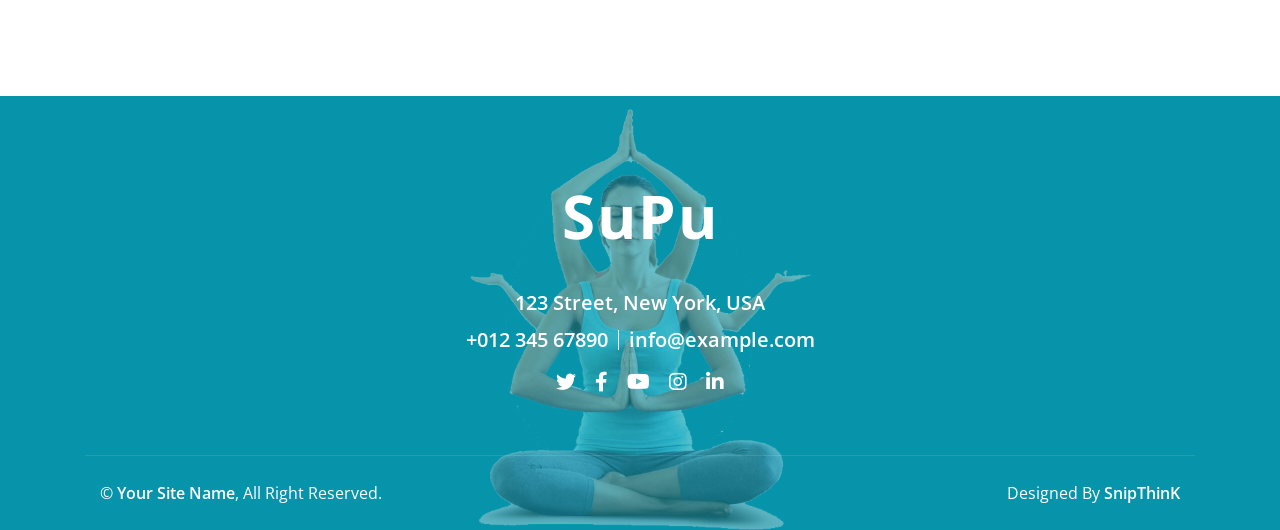
<file: blog.html>
<!DOCTYPE html>
<html lang="en">
    <head>
        <meta charset="utf-8">
        <title>Mister Mind -  Mental Healthcare Platform</title>
        <meta content="width=device-width, initial-scale=1.0" name="viewport">
        <meta content="Free Website Template" name="keywords">
        <meta content="Free Website Template" name="description">

        <!-- Favicon -->
        <link href="img/favicon.ico" rel="icon">

        <!-- Google Font -->
        <link href="https://fonts.googleapis.com/css2?family=Open+Sans:wght@300;400;600;700;800&display=swap" rel="stylesheet">

        <!-- CSS Libraries -->
        <link href="https://stackpath.bootstrapcdn.com/bootstrap/4.4.1/css/bootstrap.min.css" rel="stylesheet">
        <link href="https://cdnjs.cloudflare.com/ajax/libs/font-awesome/5.10.0/css/all.min.css" rel="stylesheet">
        <link href="lib/animate/animate.min.css" rel="stylesheet">
        <link href="lib/flaticon/font/flaticon.css" rel="stylesheet"> 
        <link href="lib/owlcarousel/assets/owl.carousel.min.css" rel="stylesheet">
        <link href="lib/lightbox/css/lightbox.min.css" rel="stylesheet">

        <!-- Template Stylesheet -->
        <link href="css/style.css" rel="stylesheet">
    </head>

    <body>
        <!-- Top Bar Start -->
        <div class="top-bar d-none d-md-block">
            <div class="container-fluid">
                <div class="row">
                    <div class="col-md-8">
                        <div class="top-bar-left">
                            <div class="text">
                                <i class="far fa-clock"></i>
                                <h2>8:00 - 9:00</h2>
                                <p>Mon - Fri</p>
                            </div>
                            <div class="text">
                                <i class="fa fa-phone-alt"></i>
                                <h2>+123 456 7890</h2>
                                <p>For Appointment</p>
                            </div>
                        </div>
                    </div>
                    <div class="col-md-4">
                        <div class="top-bar-right">
                            <div class="social">
                                <a href=""><i class="fab fa-twitter"></i></a>
                                <a href=""><i class="fab fa-facebook-f"></i></a>
                                <a href=""><i class="fab fa-linkedin-in"></i></a>
                                <a href=""><i class="fab fa-instagram"></i></a>
                            </div>
                        </div>
                    </div>
                </div>
            </div>
        </div>
        <!-- Top Bar End -->

        <!-- Nav Bar Start -->
        <div class="navbar navbar-expand-lg bg-dark navbar-dark">
            <div class="container-fluid">
                <a href="index.html" class="navbar-brand">S<span>u</span>P<span>u</span></a>
                <button type="button" class="navbar-toggler" data-toggle="collapse" data-target="#navbarCollapse">
                    <span class="navbar-toggler-icon"></span>
                </button>

                <div class="collapse navbar-collapse justify-content-between" id="navbarCollapse">
                    <div class="navbar-nav ml-auto">
                        <a href="index.html" class="nav-item nav-link">Home</a>
                        <a href="about.html" class="nav-item nav-link">About</a>
                        <a href="service.html" class="nav-item nav-link">Service</a>
                        <a href="price.html" class="nav-item nav-link">Price</a>
                        <a href="class.html" class="nav-item nav-link">Class</a>
                        <a href="team.html" class="nav-item nav-link">Therapists</a>
                        <a href="portfolio.html" class="nav-item nav-link">Pose</a>
                        <div class="nav-item dropdown">
                            <a href="#" class="nav-link dropdown-toggle active" data-toggle="dropdown">Blog</a>
                            <div class="dropdown-menu">
                                <a href="blog.html" class="dropdown-item">Blog Grid</a>
                                <a href="single.html" class="dropdown-item">Blog Detail</a>
                            </div>
                        </div>
                        <a href="contact.html" class="nav-item nav-link">Contact</a>
                    </div>
                </div>
            </div>
        </div>
        <!-- Nav Bar End -->


        <!-- Page Header Start -->
        <div class="page-header">
            <div class="container">
                <div class="row">
                    <div class="col-12">
                        <h2>SuPu Blog</h2>
                    </div>
                    <div class="col-12">
                        <a href="">Home</a>
                        <a href="">SuPu Blog</a>
                    </div>
                </div>
            </div>
        </div>
        <!-- Page Header End -->


        <!-- Blog Start -->
        <div class="blog">
            <div class="container">
                <div class="section-header text-center wow zoomIn" data-wow-delay="0.1s">
                    <p>From Blog</p>
                    <h2>Latest SuPu Articles</h2>
                </div>
                <div class="row blog-page">
                    <div class="col-lg-4 col-md-6 wow fadeInUp" data-wow-delay="0.0s">
                        <div class="blog-item">
                            <div class="blog-img">
                                <img src="img/blog-1.jpg" alt="Blog">
                            </div>
                            <div class="blog-text">
                                <h2>Lorem ipsum dolor</h2>
                                <div class="blog-meta">
                                    <p><i class="far fa-list-alt"></i>Body Fitness</p>
                                    <p><i class="far fa-calendar-alt"></i>01-Jan-2045</p>
                                    <p><i class="far fa-comments"></i>5</p>
                                </div>
                                <p>
                                    Lorem ipsum dolor sit amet elit. Neca pretim miura bitur facili ornare velit non vulpte liqum metus tortor
                                </p>
                                <a class="btn" href="">Read More <i class="fa fa-angle-right"></i></a>
                            </div>
                        </div>
                    </div>
                    <div class="col-lg-4 col-md-6 wow fadeInUp" data-wow-delay="0.2s">
                        <div class="blog-item">
                            <div class="blog-img">
                                <img src="img/blog-2.jpg" alt="Blog">
                            </div>
                            <div class="blog-text">
                                <h2>Lorem ipsum dolor</h2>
                                <div class="blog-meta">
                                    <p><i class="far fa-list-alt"></i>Body Fitness</p>
                                    <p><i class="far fa-calendar-alt"></i>01-Jan-2045</p>
                                    <p><i class="far fa-comments"></i>5</p>
                                </div>
                                <p>
                                    Lorem ipsum dolor sit amet elit. Neca pretim miura bitur facili ornare velit non vulpte liqum metus tortor
                                </p>
                                <a class="btn" href="">Read More <i class="fa fa-angle-right"></i></a>
                            </div>
                        </div>
                    </div>
                    <div class="col-lg-4 col-md-6 wow fadeInUp" data-wow-delay="0.4s">
                        <div class="blog-item">
                            <div class="blog-img">
                                <img src="img/blog-3.jpg" alt="Blog">
                            </div>
                            <div class="blog-text">
                                <h2>Lorem ipsum dolor</h2>
                                <div class="blog-meta">
                                    <p><i class="far fa-list-alt"></i>Body Fitness</p>
                                    <p><i class="far fa-calendar-alt"></i>01-Jan-2045</p>
                                    <p><i class="far fa-comments"></i>5</p>
                                </div>
                                <p>
                                    Lorem ipsum dolor sit amet elit. Neca pretim miura bitur facili ornare velit non vulpte liqum metus tortor
                                </p>
                                <a class="btn" href="">Read More <i class="fa fa-angle-right"></i></a>
                            </div>
                        </div>
                    </div>
                    <div class="col-lg-4 col-md-6 wow fadeInUp" data-wow-delay="0.6s">
                        <div class="blog-item">
                            <div class="blog-img">
                                <img src="img/blog-4.jpg" alt="Blog">
                            </div>
                            <div class="blog-text">
                                <h2>Lorem ipsum dolor</h2>
                                <div class="blog-meta">
                                    <p><i class="far fa-list-alt"></i>Body Fitness</p>
                                    <p><i class="far fa-calendar-alt"></i>01-Jan-2045</p>
                                    <p><i class="far fa-comments"></i>5</p>
                                </div>
                                <p>
                                    Lorem ipsum dolor sit amet elit. Neca pretim miura bitur facili ornare velit non vulpte liqum metus tortor
                                </p>
                                <a class="btn" href="">Read More <i class="fa fa-angle-right"></i></a>
                            </div>
                        </div>
                    </div>
                    <div class="col-lg-4 col-md-6 wow fadeInUp" data-wow-delay="0.8s">
                        <div class="blog-item">
                            <div class="blog-img">
                                <img src="img/blog-5.jpg" alt="Blog">
                            </div>
                            <div class="blog-text">
                                <h2>Lorem ipsum dolor</h2>
                                <div class="blog-meta">
                                    <p><i class="far fa-list-alt"></i>Body Fitness</p>
                                    <p><i class="far fa-calendar-alt"></i>01-Jan-2045</p>
                                    <p><i class="far fa-comments"></i>5</p>
                                </div>
                                <p>
                                    Lorem ipsum dolor sit amet elit. Neca pretim miura bitur facili ornare velit non vulpte liqum metus tortor
                                </p>
                                <a class="btn" href="">Read More <i class="fa fa-angle-right"></i></a>
                            </div>
                        </div>
                    </div>
                    <div class="col-lg-4 col-md-6 wow fadeInUp" data-wow-delay="1s">
                        <div class="blog-item">
                            <div class="blog-img">
                                <img src="img/blog-6.jpg" alt="Blog">
                            </div>
                            <div class="blog-text">
                                <h2>Lorem ipsum dolor</h2>
                                <div class="blog-meta">
                                    <p><i class="far fa-list-alt"></i>Body Fitness</p>
                                    <p><i class="far fa-calendar-alt"></i>01-Jan-2045</p>
                                    <p><i class="far fa-comments"></i>5</p>
                                </div>
                                <p>
                                    Lorem ipsum dolor sit amet elit. Neca pretim miura bitur facili ornare velit non vulpte liqum metus tortor
                                </p>
                                <a class="btn" href="">Read More <i class="fa fa-angle-right"></i></a>
                            </div>
                        </div>
                    </div>
                </div>
                <div class="row">
                    <div class="col-12">
                        <ul class="pagination justify-content-center">
                            <li class="page-item disabled"><a class="page-link" href="#">Previous</a></li>
                            <li class="page-item"><a class="page-link" href="#">1</a></li>
                            <li class="page-item active"><a class="page-link" href="#">2</a></li>
                            <li class="page-item"><a class="page-link" href="#">3</a></li>
                            <li class="page-item"><a class="page-link" href="#">Next</a></li>
                        </ul> 
                    </div>
                </div>
            </div>
        </div>
        <!-- Blog End -->


        <!-- Footer Start -->
        <div class="footer wow fadeIn" data-wow-delay="0.3s">
            <div class="container-fluid">
                <div class="container">
                    <div class="footer-info">
                        <a href="index.html" class="footer-logo">S<span>u</span>P<span>u</span></a>
                        <h3>123 Street, New York, USA</h3>
                        <div class="footer-menu">
                            <p>+012 345 67890</p>
                            <p>info@example.com</p>
                        </div>
                        <div class="footer-social">
                            <a href=""><i class="fab fa-twitter"></i></a>
                            <a href=""><i class="fab fa-facebook-f"></i></a>
                            <a href=""><i class="fab fa-youtube"></i></a>
                            <a href=""><i class="fab fa-instagram"></i></a>
                            <a href=""><i class="fab fa-linkedin-in"></i></a>
                        </div>
                    </div>
                </div>
                <div class="container copyright">
                    <div class="row">
                        <div class="col-md-6">
                            <p>&copy; <a href="#">Your Site Name</a>, All Right Reserved.</p>
                        </div>
                        <div class="col-md-6">
                            <p>Designed By <a href="https://snipthink.com">SnipThinK</a></p>
                        </div>
                    </div>
                </div>
            </div>
        </div>
        <!-- Footer End -->

        <a href="#" class="back-to-top"><i class="fa fa-chevron-up"></i></a>

        <!-- JavaScript Libraries -->
        <script src="https://code.jquery.com/jquery-3.4.1.min.js"></script>
        <script src="https://stackpath.bootstrapcdn.com/bootstrap/4.4.1/js/bootstrap.bundle.min.js"></script>
        <script src="lib/easing/easing.min.js"></script>
        <script src="lib/wow/wow.min.js"></script>
        <script src="lib/owlcarousel/owl.carousel.min.js"></script>
        <script src="lib/isotope/isotope.pkgd.min.js"></script>
        <script src="lib/lightbox/js/lightbox.min.js"></script>
        
        <!-- Contact Javascript File -->
        <script src="mail/jqBootstrapValidation.min.js"></script>
        <script src="mail/contact.js"></script>

        <!-- Template Javascript -->
        <script src="js/main.js"></script>
    </body>
</html>
</file>
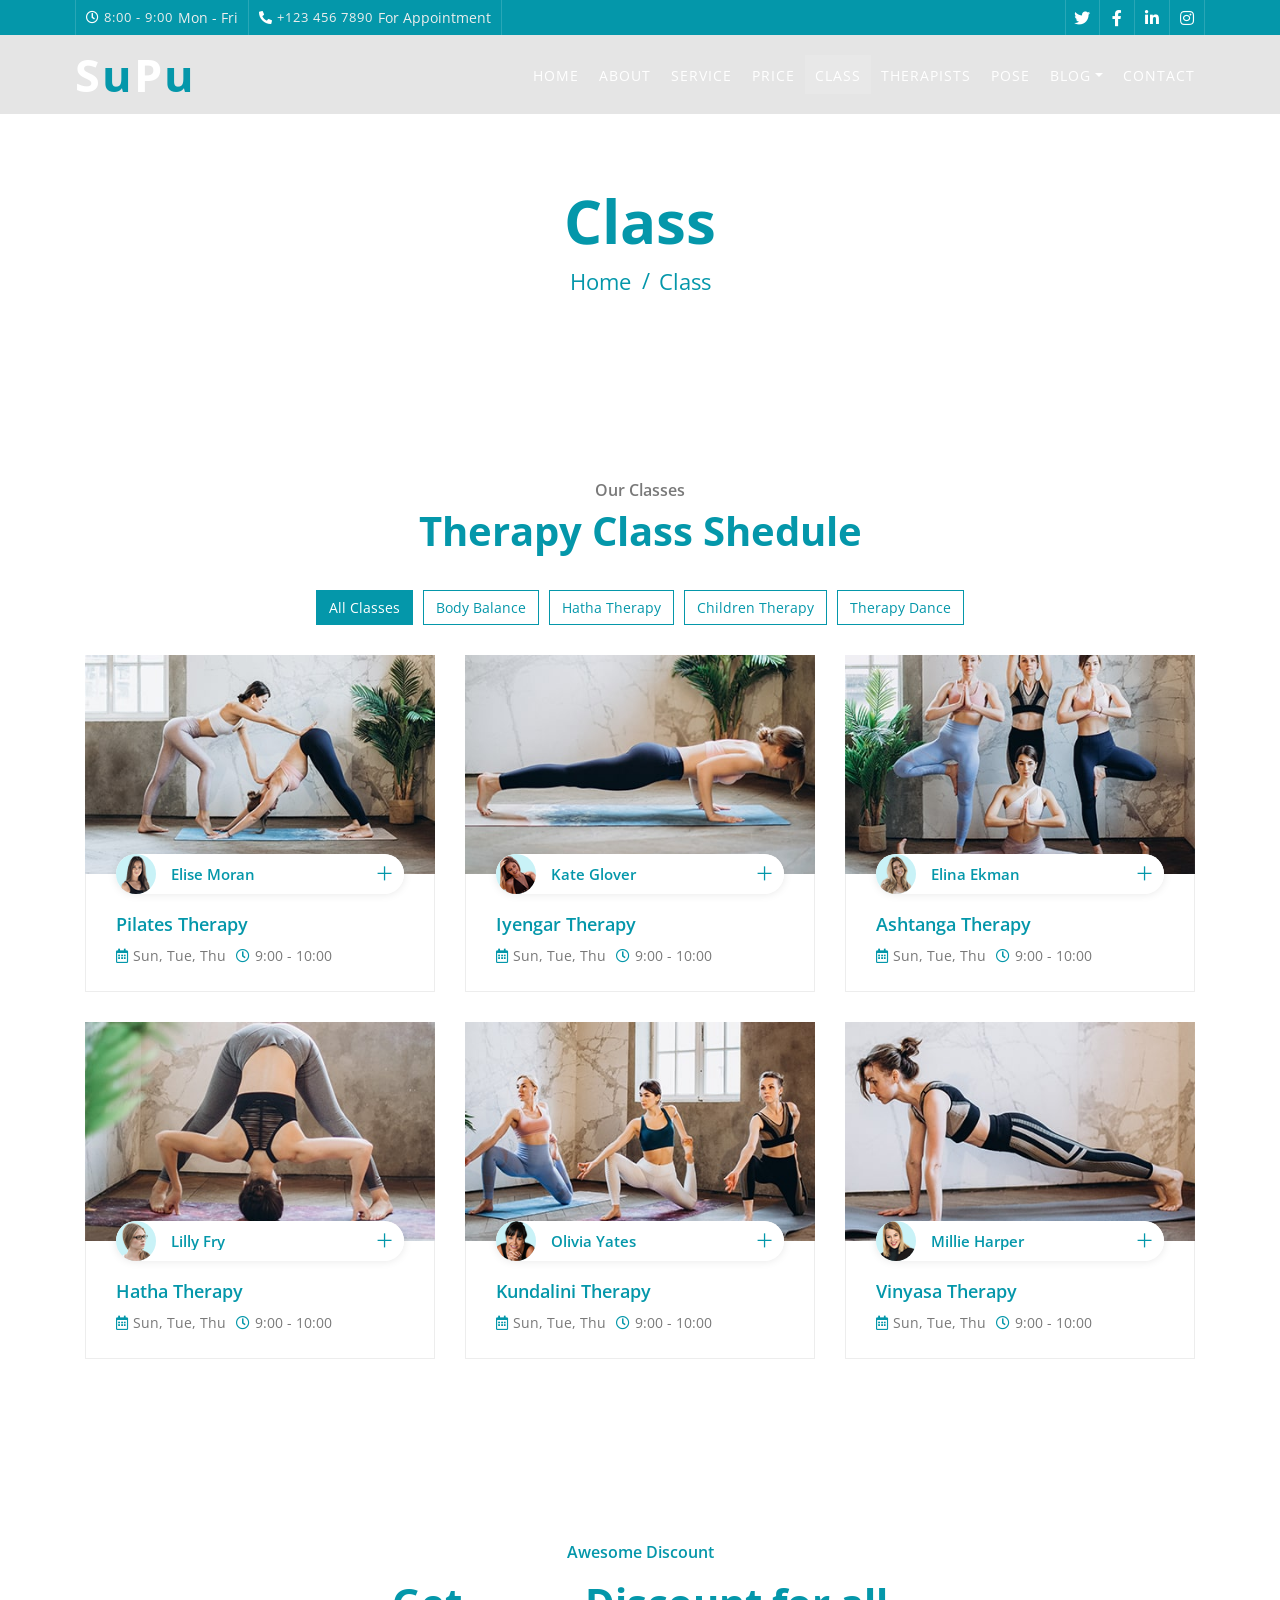
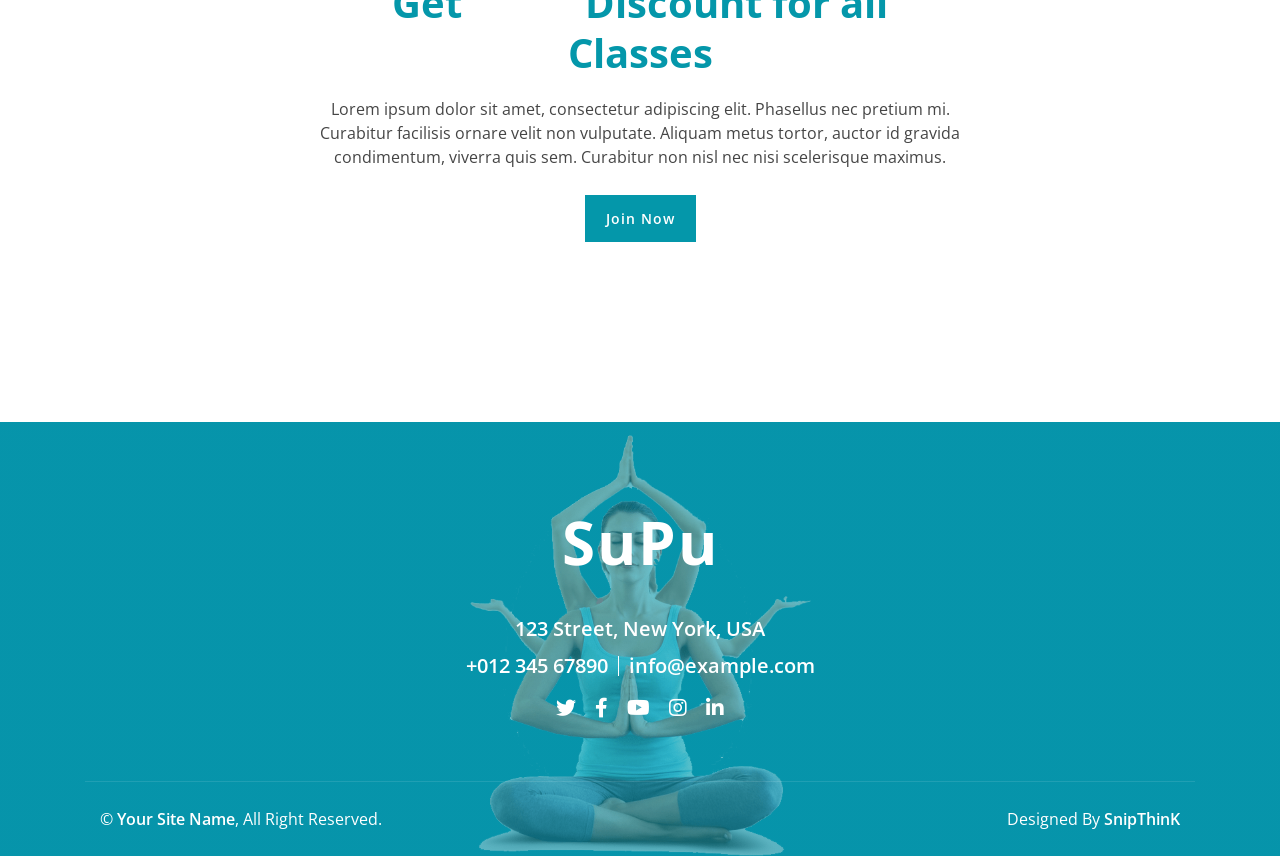
<file: class.html>
<!DOCTYPE html>
<html lang="en">
    <head>
        <meta charset="utf-8">
        <title>Mister Mind -  Website Template</title>
        <meta content="width=device-width, initial-scale=1.0" name="viewport">
        <meta content="Free Website Template" name="keywords">
        <meta content="Free Website Template" name="description">

        <!-- Favicon -->
        <link href="img/favicon.ico" rel="icon">

        <!-- Google Font -->
        <link href="https://fonts.googleapis.com/css2?family=Open+Sans:wght@300;400;600;700;800&display=swap" rel="stylesheet">

        <!-- CSS Libraries -->
        <link href="https://stackpath.bootstrapcdn.com/bootstrap/4.4.1/css/bootstrap.min.css" rel="stylesheet">
        <link href="https://cdnjs.cloudflare.com/ajax/libs/font-awesome/5.10.0/css/all.min.css" rel="stylesheet">
        <link href="lib/animate/animate.min.css" rel="stylesheet">
        <link href="lib/flaticon/font/flaticon.css" rel="stylesheet"> 
        <link href="lib/owlcarousel/assets/owl.carousel.min.css" rel="stylesheet">
        <link href="lib/lightbox/css/lightbox.min.css" rel="stylesheet">

        <!-- Template Stylesheet -->
        <link href="css/style.css" rel="stylesheet">
    </head>

    <body>
        <!-- Top Bar Start -->
        <div class="top-bar d-none d-md-block">
            <div class="container-fluid">
                <div class="row">
                    <div class="col-md-8">
                        <div class="top-bar-left">
                            <div class="text">
                                <i class="far fa-clock"></i>
                                <h2>8:00 - 9:00</h2>
                                <p>Mon - Fri</p>
                            </div>
                            <div class="text">
                                <i class="fa fa-phone-alt"></i>
                                <h2>+123 456 7890</h2>
                                <p>For Appointment</p>
                            </div>
                        </div>
                    </div>
                    <div class="col-md-4">
                        <div class="top-bar-right">
                            <div class="social">
                                <a href=""><i class="fab fa-twitter"></i></a>
                                <a href=""><i class="fab fa-facebook-f"></i></a>
                                <a href=""><i class="fab fa-linkedin-in"></i></a>
                                <a href=""><i class="fab fa-instagram"></i></a>
                            </div>
                        </div>
                    </div>
                </div>
            </div>
        </div>
        <!-- Top Bar End -->

        <!-- Nav Bar Start -->
        <div class="navbar navbar-expand-lg bg-dark navbar-dark">
            <div class="container-fluid">
                <a href="index.html" class="navbar-brand">S<span>u</span>P<span>u</span></a>
                <button type="button" class="navbar-toggler" data-toggle="collapse" data-target="#navbarCollapse">
                    <span class="navbar-toggler-icon"></span>
                </button>

                <div class="collapse navbar-collapse justify-content-between" id="navbarCollapse">
                    <div class="navbar-nav ml-auto">
                        <a href="index.html" class="nav-item nav-link">Home</a>
                        <a href="about.html" class="nav-item nav-link">About</a>
                        <a href="service.html" class="nav-item nav-link">Service</a>
                        <a href="price.html" class="nav-item nav-link">Price</a>
                        <a href="class.html" class="nav-item nav-link active">Class</a>
                        <a href="team.html" class="nav-item nav-link">Therapists</a>
                        <a href="portfolio.html" class="nav-item nav-link">Pose</a>
                        <div class="nav-item dropdown">
                            <a href="#" class="nav-link dropdown-toggle" data-toggle="dropdown">Blog</a>
                            <div class="dropdown-menu">
                                <a href="blog.html" class="dropdown-item">Blog Grid</a>
                                <a href="single.html" class="dropdown-item">Blog Detail</a>
                            </div>
                        </div>
                        <a href="contact.html" class="nav-item nav-link">Contact</a>
                    </div>
                </div>
            </div>
        </div>
        <!-- Nav Bar End -->


        <!-- Page Header Start -->
        <div class="page-header">
            <div class="container">
                <div class="row">
                    <div class="col-12">
                        <h2>Class</h2>
                    </div>
                    <div class="col-12">
                        <a href="">Home</a>
                        <a href="">Class</a>
                    </div>
                </div>
            </div>
        </div>
        <!-- Page Header End -->


        <!-- Class Start -->
        <div class="class">
            <div class="container">
                <div class="section-header text-center wow zoomIn" data-wow-delay="0.1s">
                    <p>Our Classes</p>
                    <h2>Therapy Class Shedule</h2>
                </div>
                <div class="row">
                    <div class="col-12">
                        <ul id="class-filter">
                            <li data-filter="*" class="filter-active">All Classes</li>
                            <li data-filter=".filter-1">Body Balance</li>
                            <li data-filter=".filter-2">Hatha Therapy</li>
                            <li data-filter=".filter-3">Children Therapy</li>
                            <li data-filter=".filter-4">Therapy Dance</li>
                        </ul>
                    </div>
                </div>
                <div class="row class-container">
                    <div class="col-lg-4 col-md-6 col-sm-12 class-item filter-1 wow fadeInUp" data-wow-delay="0.0s">
                        <div class="class-wrap">
                            <div class="class-img">
                                <img src="img/class-1.jpg" alt="Image">
                            </div>
                            <div class="class-text">
                                <div class="class-teacher">
                                    <img src="img/teacher-1.png" alt="Image">
                                    <h3>Elise Moran</h3>
                                    <a href="">+</a>
                                </div>
                                <h2>Pilates Therapy</h2>
                                <div class="class-meta">
                                    <p><i class="far fa-calendar-alt"></i>Sun, Tue, Thu</p>
                                    <p><i class="far fa-clock"></i>9:00 - 10:00</p>
                                </div>
                            </div>
                        </div>
                    </div>
                    <div class="col-lg-4 col-md-6 col-sm-12 class-item filter-2 wow fadeInUp" data-wow-delay="0.2s">
                        <div class="class-wrap">
                            <div class="class-img">
                                <img src="img/class-2.jpg" alt="Image">
                            </div>
                            <div class="class-text">
                                <div class="class-teacher">
                                    <img src="img/teacher-2.png" alt="Image">
                                    <h3>Kate Glover</h3>
                                    <a href="">+</a>
                                </div>
                                <h2>Iyengar Therapy</h2>
                                <div class="class-meta">
                                    <p><i class="far fa-calendar-alt"></i>Sun, Tue, Thu</p>
                                    <p><i class="far fa-clock"></i>9:00 - 10:00</p>
                                </div>
                            </div>
                        </div>
                    </div>
                    <div class="col-lg-4 col-md-6 col-sm-12 class-item filter-3 wow fadeInUp" data-wow-delay="0.4s">
                        <div class="class-wrap">
                            <div class="class-img">
                                <img src="img/class-3.jpg" alt="Image">
                            </div>
                            <div class="class-text">
                                <div class="class-teacher">
                                    <img src="img/teacher-3.png" alt="Image">
                                    <h3>Elina Ekman</h3>
                                    <a href="">+</a>
                                </div>
                                <h2>Ashtanga Therapy</h2>
                                <div class="class-meta">
                                    <p><i class="far fa-calendar-alt"></i>Sun, Tue, Thu</p>
                                    <p><i class="far fa-clock"></i>9:00 - 10:00</p>
                                </div>
                            </div>
                        </div>
                    </div>
                    <div class="col-lg-4 col-md-6 col-sm-12 class-item filter-4 wow fadeInUp" data-wow-delay="0.6s">
                        <div class="class-wrap">
                            <div class="class-img">
                                <img src="img/class-4.jpg" alt="Image">
                            </div>
                            <div class="class-text">
                                <div class="class-teacher">
                                    <img src="img/teacher-4.png" alt="Image">
                                    <h3>Lilly Fry</h3>
                                    <a href="">+</a>
                                </div>
                                <h2>Hatha Therapy</h2>
                                <div class="class-meta">
                                    <p><i class="far fa-calendar-alt"></i>Sun, Tue, Thu</p>
                                    <p><i class="far fa-clock"></i>9:00 - 10:00</p>
                                </div>
                            </div>
                        </div>
                    </div>
                    <div class="col-lg-4 col-md-6 col-sm-12 class-item filter-1 wow fadeInUp" data-wow-delay="0.8s">
                        <div class="class-wrap">
                            <div class="class-img">
                                <img src="img/class-5.jpg" alt="Image">
                            </div>
                            <div class="class-text">
                                <div class="class-teacher">
                                    <img src="img/teacher-5.png" alt="Image">
                                    <h3>Olivia Yates</h3>
                                    <a href="">+</a>
                                </div>
                                <h2>Kundalini Therapy</h2>
                                <div class="class-meta">
                                    <p><i class="far fa-calendar-alt"></i>Sun, Tue, Thu</p>
                                    <p><i class="far fa-clock"></i>9:00 - 10:00</p>
                                </div>
                            </div>
                        </div>
                    </div>
                    <div class="col-lg-4 col-md-6 col-sm-12 class-item filter-2 wow fadeInUp" data-wow-delay="1s">
                        <div class="class-wrap">
                            <div class="class-img">
                                <img src="img/class-6.jpg" alt="Image">
                            </div>
                            <div class="class-text">
                                <div class="class-teacher">
                                    <img src="img/teacher-6.png" alt="Image">
                                    <h3>Millie Harper</h3>
                                    <a href="">+</a>
                                </div>
                                <h2>Vinyasa Therapy</h2>
                                <div class="class-meta">
                                    <p><i class="far fa-calendar-alt"></i>Sun, Tue, Thu</p>
                                    <p><i class="far fa-clock"></i>9:00 - 10:00</p>
                                </div>
                            </div>
                        </div>
                    </div>
                </div>
            </div>
        </div>
        <!-- Class End -->
        
        
        <!-- Discount Start -->
        <div class="discount wow zoomIn" data-wow-delay="0.1s" style="margin-bottom: 90px;">
            <div class="container">
                <div class="section-header text-center">
                    <p>Awesome Discount</p>
                    <h2>Get <span>30%</span> Discount for all Classes</h2>
                </div>
                <div class="container discount-text">
                    <p>
                        Lorem ipsum dolor sit amet, consectetur adipiscing elit. Phasellus nec pretium mi. Curabitur facilisis ornare velit non vulputate. Aliquam metus tortor, auctor id gravida condimentum, viverra quis sem. Curabitur non nisl nec nisi scelerisque maximus. 
                    </p>
                    <a class="btn">Join Now</a>
                </div>
            </div>
        </div>
        <!-- Discount End -->


        <!-- Footer Start -->
        <div class="footer wow fadeIn" data-wow-delay="0.3s">
            <div class="container-fluid">
                <div class="container">
                    <div class="footer-info">
                        <a href="index.html" class="footer-logo">S<span>u</span>P<span>u</span></a>
                        <h3>123 Street, New York, USA</h3>
                        <div class="footer-menu">
                            <p>+012 345 67890</p>
                            <p>info@example.com</p>
                        </div>
                        <div class="footer-social">
                            <a href=""><i class="fab fa-twitter"></i></a>
                            <a href=""><i class="fab fa-facebook-f"></i></a>
                            <a href=""><i class="fab fa-youtube"></i></a>
                            <a href=""><i class="fab fa-instagram"></i></a>
                            <a href=""><i class="fab fa-linkedin-in"></i></a>
                        </div>
                    </div>
                </div>
                <div class="container copyright">
                    <div class="row">
                        <div class="col-md-6">
                            <p>&copy; <a href="#">Your Site Name</a>, All Right Reserved.</p>
                        </div>
                        <div class="col-md-6">
                            <p>Designed By <a href="https://htmlcodex.com">SnipThinK</a></p>
                        </div>
                    </div>
                </div>
            </div>
        </div>
        <!-- Footer End -->

        <a href="#" class="back-to-top"><i class="fa fa-chevron-up"></i></a>

        <!-- JavaScript Libraries -->
        <script src="https://code.jquery.com/jquery-3.4.1.min.js"></script>
        <script src="https://stackpath.bootstrapcdn.com/bootstrap/4.4.1/js/bootstrap.bundle.min.js"></script>
        <script src="lib/easing/easing.min.js"></script>
        <script src="lib/wow/wow.min.js"></script>
        <script src="lib/owlcarousel/owl.carousel.min.js"></script>
        <script src="lib/isotope/isotope.pkgd.min.js"></script>
        <script src="lib/lightbox/js/lightbox.min.js"></script>
        
        <!-- Contact Javascript File -->
        <script src="mail/jqBootstrapValidation.min.js"></script>
        <script src="mail/contact.js"></script>

        <!-- Template Javascript -->
        <script src="js/main.js"></script>
    </body>
</html>
</file>
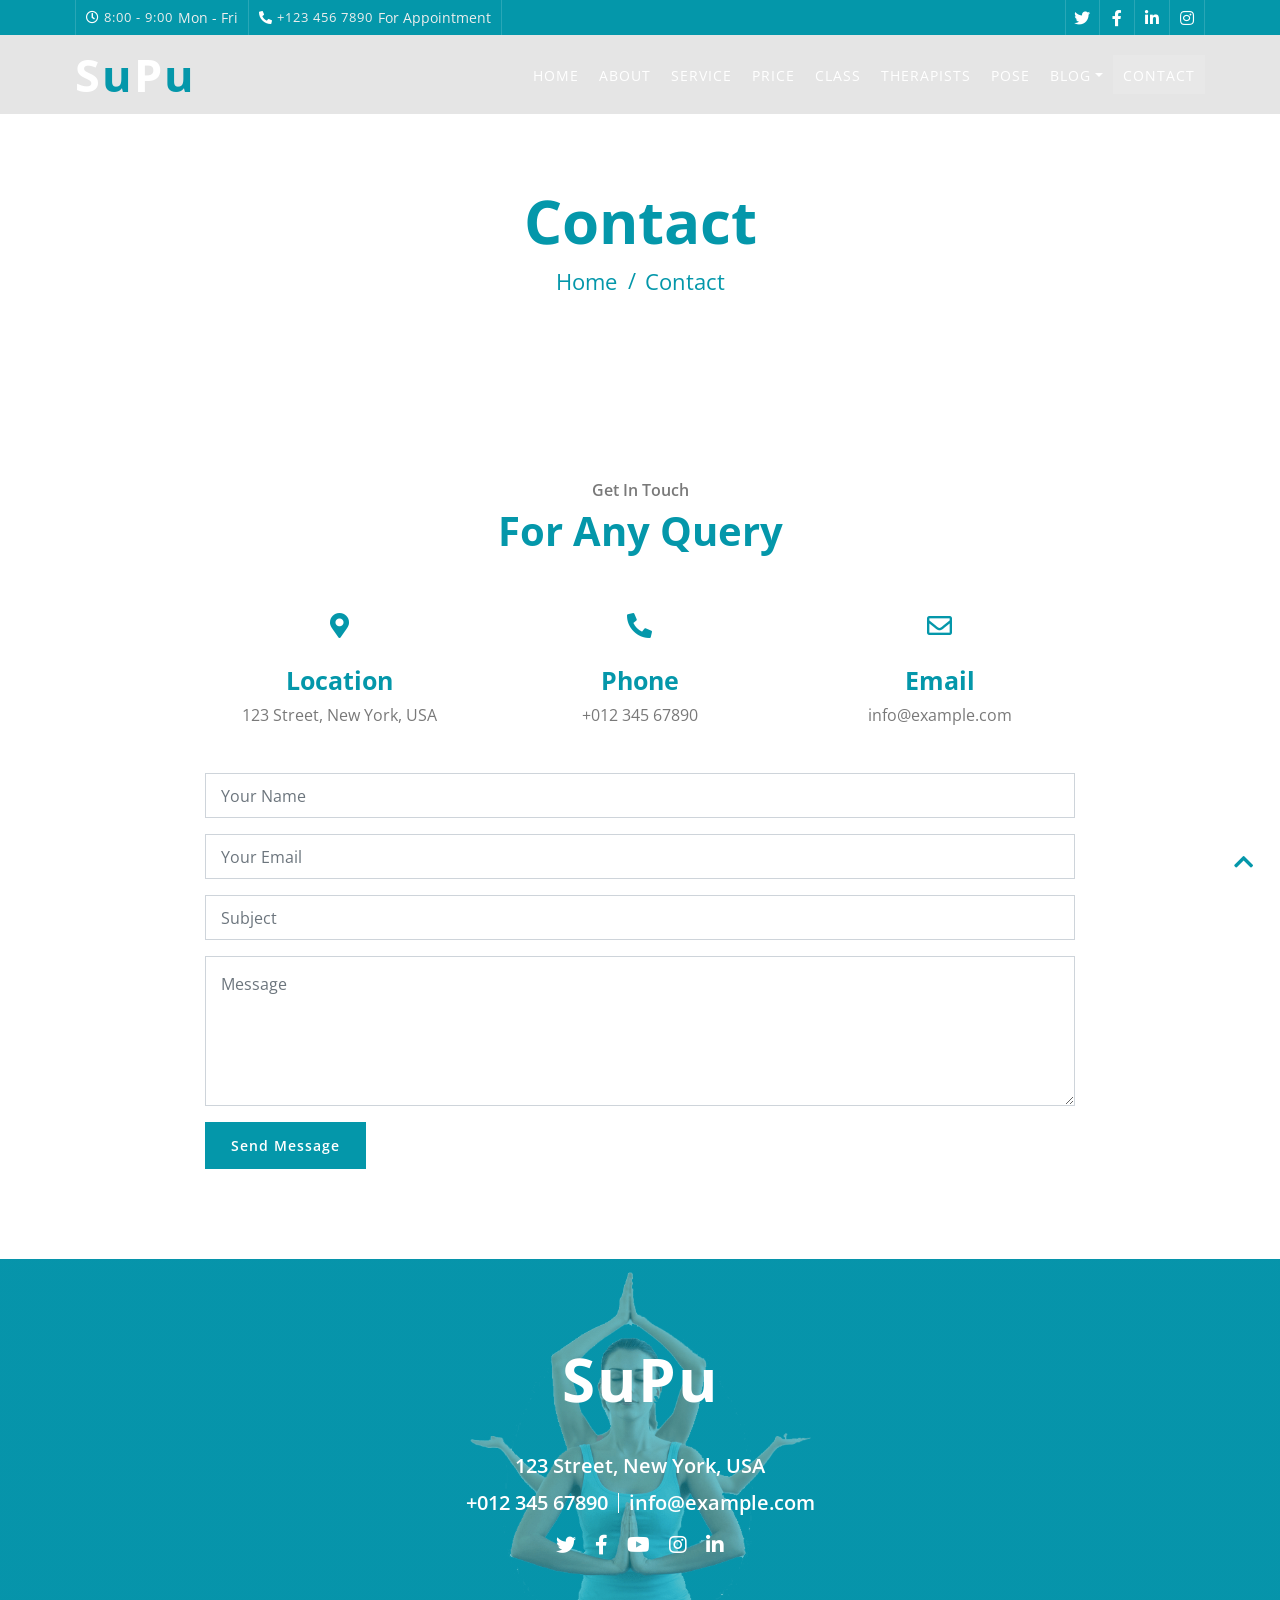
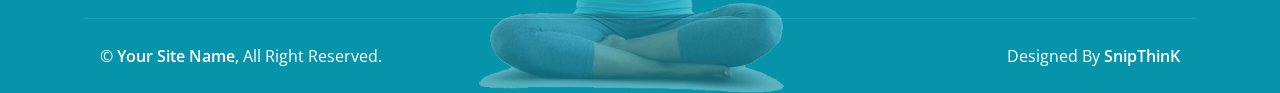
<file: contact.html>
<!DOCTYPE html>
<html lang="en">
    <head>
        <meta charset="utf-8">
        <title>Mister Mind -  Mental Healthcare Platform</title>
        <meta content="width=device-width, initial-scale=1.0" name="viewport">
        <meta content="Free Website Template" name="keywords">
        <meta content="Free Website Template" name="description">

        <!-- Favicon -->
        <link href="img/favicon.ico" rel="icon">

        <!-- Google Font -->
        <link href="https://fonts.googleapis.com/css2?family=Open+Sans:wght@300;400;600;700;800&display=swap" rel="stylesheet">

        <!-- CSS Libraries -->
        <link href="https://stackpath.bootstrapcdn.com/bootstrap/4.4.1/css/bootstrap.min.css" rel="stylesheet">
        <link href="https://cdnjs.cloudflare.com/ajax/libs/font-awesome/5.10.0/css/all.min.css" rel="stylesheet">
        <link href="lib/animate/animate.min.css" rel="stylesheet">
        <link href="lib/flaticon/font/flaticon.css" rel="stylesheet"> 
        <link href="lib/owlcarousel/assets/owl.carousel.min.css" rel="stylesheet">
        <link href="lib/lightbox/css/lightbox.min.css" rel="stylesheet">

        <!-- Template Stylesheet -->
        <link href="css/style.css" rel="stylesheet">
    </head>

    <body>
        <!-- Top Bar Start -->
        <div class="top-bar d-none d-md-block">
            <div class="container-fluid">
                <div class="row">
                    <div class="col-md-8">
                        <div class="top-bar-left">
                            <div class="text">
                                <i class="far fa-clock"></i>
                                <h2>8:00 - 9:00</h2>
                                <p>Mon - Fri</p>
                            </div>
                            <div class="text">
                                <i class="fa fa-phone-alt"></i>
                                <h2>+123 456 7890</h2>
                                <p>For Appointment</p>
                            </div>
                        </div>
                    </div>
                    <div class="col-md-4">
                        <div class="top-bar-right">
                            <div class="social">
                                <a href=""><i class="fab fa-twitter"></i></a>
                                <a href=""><i class="fab fa-facebook-f"></i></a>
                                <a href=""><i class="fab fa-linkedin-in"></i></a>
                                <a href=""><i class="fab fa-instagram"></i></a>
                            </div>
                        </div>
                    </div>
                </div>
            </div>
        </div>
        <!-- Top Bar End -->

        <!-- Nav Bar Start -->
        <div class="navbar navbar-expand-lg bg-dark navbar-dark">
            <div class="container-fluid">
                <a href="index.html" class="navbar-brand">S<span>u</span>P<span>u</span></a>
               
                <button type="button" class="navbar-toggler" data-toggle="collapse" data-target="#navbarCollapse">
                    <span class="navbar-toggler-icon"></span>
                </button>

                <div class="collapse navbar-collapse justify-content-between" id="navbarCollapse">
                    <div class="navbar-nav ml-auto">
                        <a href="index.html" class="nav-item nav-link">Home</a>
                        <a href="about.html" class="nav-item nav-link">About</a>
                        <a href="service.html" class="nav-item nav-link">Service</a>
                        <a href="price.html" class="nav-item nav-link">Price</a>
                        <a href="class.html" class="nav-item nav-link">Class</a>
                        <a href="team.html" class="nav-item nav-link">Therapists</a>
                        <a href="portfolio.html" class="nav-item nav-link">Pose</a>
                        <div class="nav-item dropdown">
                            <a href="#" class="nav-link dropdown-toggle" data-toggle="dropdown">Blog</a>
                            <div class="dropdown-menu">
                                <a href="blog.html" class="dropdown-item">Blog Grid</a>
                                <a href="single.html" class="dropdown-item">Blog Detail</a>
                            </div>
                        </div>
                        <a href="contact.html" class="nav-item nav-link active">Contact</a>
                    </div>
                </div>
            </div>
        </div>
        <!-- Nav Bar End -->


        <!-- Page Header Start -->
        <div class="page-header">
            <div class="container">
                <div class="row">
                    <div class="col-12">
                        <h2>Contact</h2>
                    </div>
                    <div class="col-12">
                        <a href="">Home</a>
                        <a href="">Contact</a>
                    </div>
                </div>
            </div>
        </div>
        <!-- Page Header End -->


        <!-- Contact Start -->
        <div class="contact">
            <div class="container">
                <div class="section-header text-center wow zoomIn" data-wow-delay="0.1s">
                    <p>Get In Touch</p>
                    <h2>For Any Query</h2>
                </div>
                <div class="row">
                    <div class="col-12">
                        <div class="row">
                            <div class="col-md-4 contact-item wow zoomIn" data-wow-delay="0.2s">
                                <i class="fa fa-map-marker-alt"></i>
                                <div class="contact-text">
                                    <h2>Location</h2>
                                    <p>123 Street, New York, USA</p>
                                </div>
                            </div>
                            <div class="col-md-4 contact-item wow zoomIn" data-wow-delay="0.4s">
                                <i class="fa fa-phone-alt"></i>
                                <div class="contact-text">
                                    <h2>Phone</h2>
                                    <p>+012 345 67890</p>
                                </div>
                            </div>
                            <div class="col-md-4 contact-item wow zoomIn" data-wow-delay="0.6s">
                                <i class="far fa-envelope"></i>
                                <div class="contact-text">
                                    <h2>Email</h2>
                                    <p>info@example.com</p>
                                </div>
                            </div>
                        </div>
                    </div>
                    <div class="col-12 wow fadeInUp" data-wow-delay="0.1s">
                        <div class="contact-form">
                            <div id="success"></div>
                            <form name="sentMessage" id="contactForm" novalidate="novalidate">
                                <div class="control-group">
                                    <input type="text" class="form-control" id="name" placeholder="Your Name" required="required" data-validation-required-message="Please enter your name" />
                                    <p class="help-block text-danger"></p>
                                </div>
                                <div class="control-group">
                                    <input type="email" class="form-control" id="email" placeholder="Your Email" required="required" data-validation-required-message="Please enter your email" />
                                    <p class="help-block text-danger"></p>
                                </div>
                                <div class="control-group">
                                    <input type="text" class="form-control" id="subject" placeholder="Subject" required="required" data-validation-required-message="Please enter a subject" />
                                    <p class="help-block text-danger"></p>
                                </div>
                                <div class="control-group">
                                    <textarea class="form-control" id="message" placeholder="Message" required="required" data-validation-required-message="Please enter your message"></textarea>
                                    <p class="help-block text-danger"></p>
                                </div>
                                <div>
                                    <button class="btn" type="submit" id="sendMessageButton">Send Message</button>
                                </div>
                            </form>
                        </div>
                    </div>
                </div>
            </div>
        </div>
        <!-- Contact End -->


        <!-- Footer Start -->
        <div class="footer wow fadeIn" data-wow-delay="0.3s">
            <div class="container-fluid">
                <div class="container">
                    <div class="footer-info">
                        <a href="index.html" class="footer-logo">S<span>u</span>P<span>u</span></a>
                        <h3>123 Street, New York, USA</h3>
                        <div class="footer-menu">
                            <p>+012 345 67890</p>
                            <p>info@example.com</p>
                        </div>
                        <div class="footer-social">
                            <a href=""><i class="fab fa-twitter"></i></a>
                            <a href=""><i class="fab fa-facebook-f"></i></a>
                            <a href=""><i class="fab fa-youtube"></i></a>
                            <a href=""><i class="fab fa-instagram"></i></a>
                            <a href=""><i class="fab fa-linkedin-in"></i></a>
                        </div>
                    </div>
                </div>
                <div class="container copyright">
                    <div class="row">
                        <div class="col-md-6">
                            <p>&copy; <a href="#">Your Site Name</a>, All Right Reserved.</p>
                        </div>
                        <div class="col-md-6">
                            <p>Designed By <a href="https://htmlcodex.com">SnipThinK</a></p>
                        </div>
                    </div>
                </div>
            </div>
        </div>
        <!-- Footer End -->

        <a href="#" class="back-to-top"><i class="fa fa-chevron-up"></i></a>

        <!-- JavaScript Libraries -->
        <script src="https://code.jquery.com/jquery-3.4.1.min.js"></script>
        <script src="https://stackpath.bootstrapcdn.com/bootstrap/4.4.1/js/bootstrap.bundle.min.js"></script>
        <script src="lib/easing/easing.min.js"></script>
        <script src="lib/wow/wow.min.js"></script>
        <script src="lib/owlcarousel/owl.carousel.min.js"></script>
        <script src="lib/isotope/isotope.pkgd.min.js"></script>
        <script src="lib/lightbox/js/lightbox.min.js"></script>
        
        <!-- Contact Javascript File -->
        <script src="mail/jqBootstrapValidation.min.js"></script>
        <script src="mail/contact.js"></script>

        <!-- Template Javascript -->
        <script src="js/main.js"></script>
    </body>
</html>
</file>
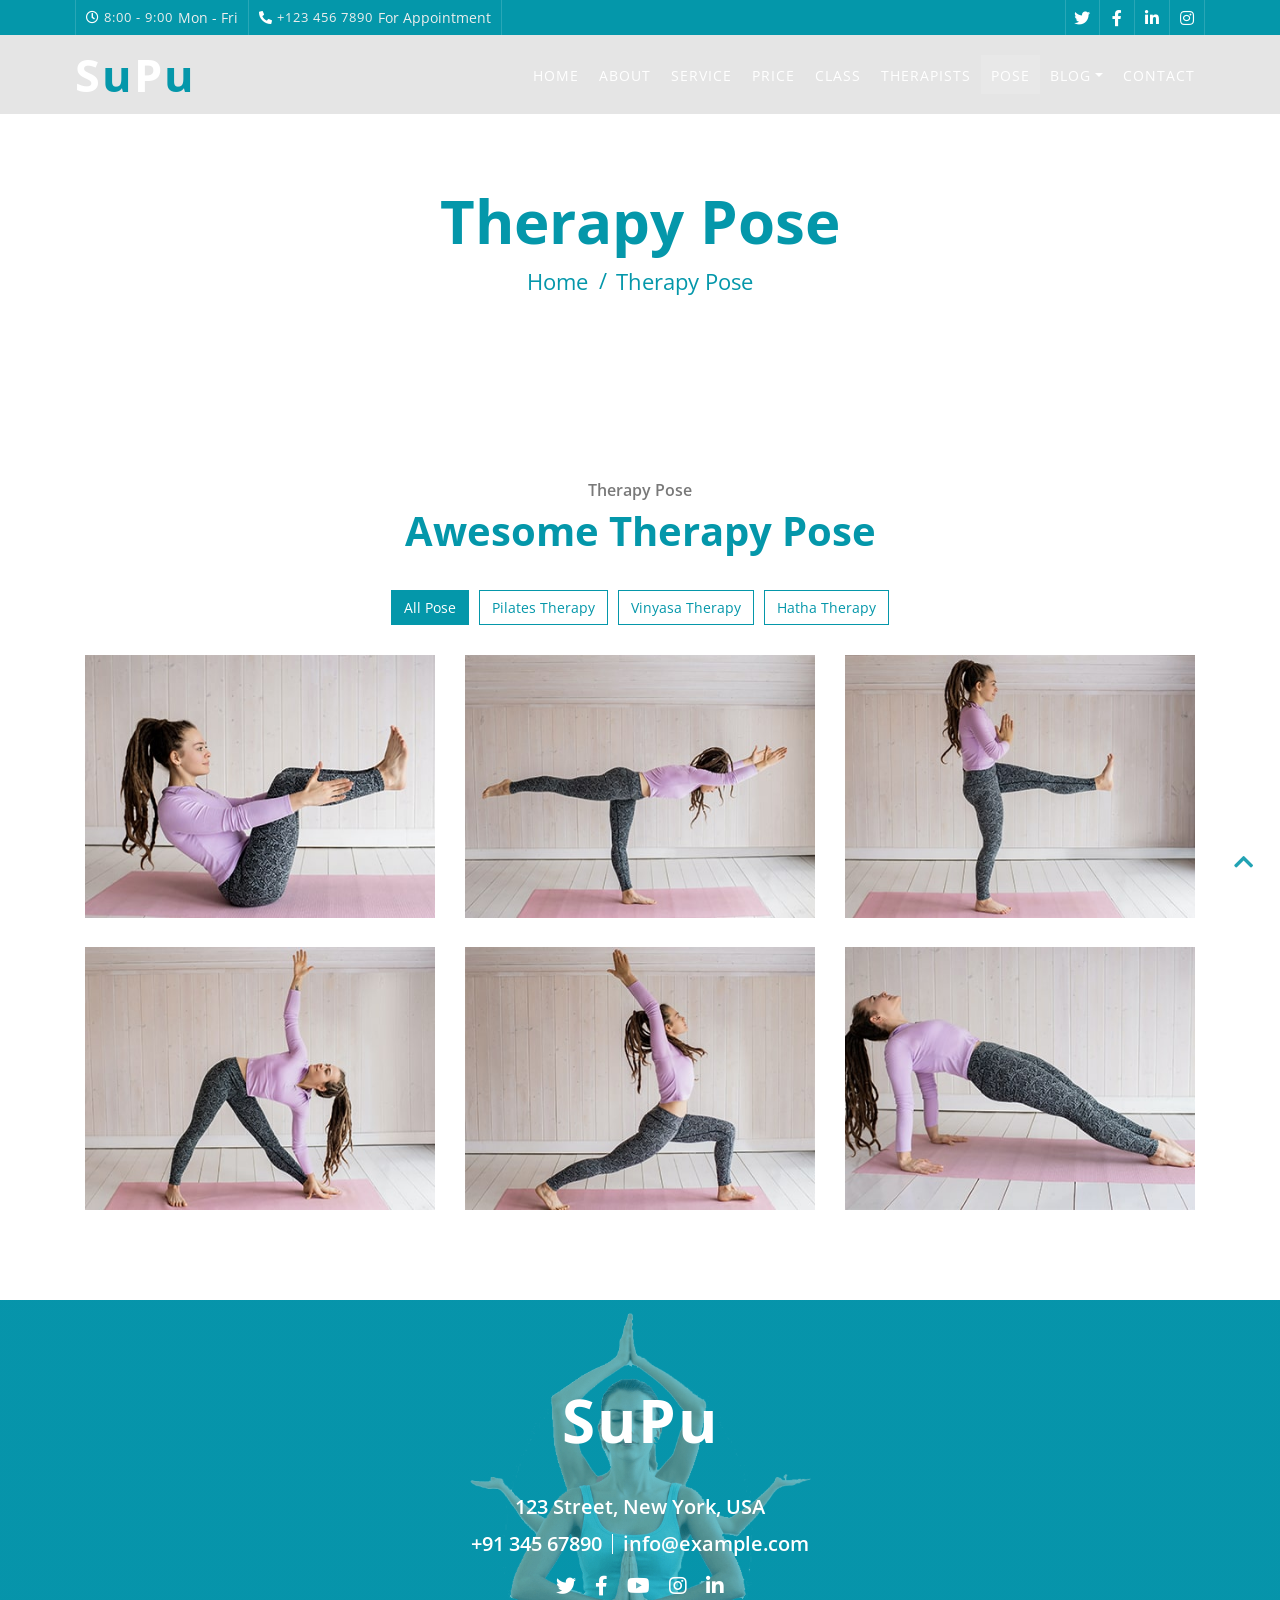
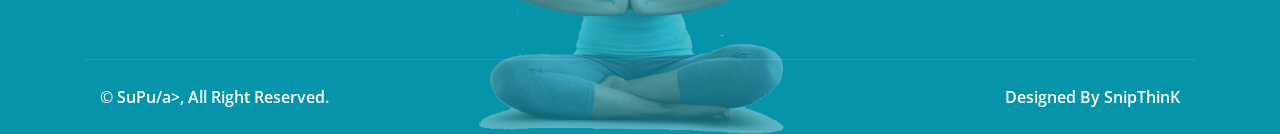
<file: portfolio.html>
<!DOCTYPE html>
<html lang="en">
    <head>
        <meta charset="utf-8">
        <title>Mister Mind -  Mental Healthcare Platform</title>
        <meta content="width=device-width, initial-scale=1.0" name="viewport">
        <meta content="Free Website Template" name="keywords">
        <meta content="Free Website Template" name="description">

        <!-- Favicon -->
        <link href="img/favicon.ico" rel="icon">

        <!-- Google Font -->
        <link href="https://fonts.googleapis.com/css2?family=Open+Sans:wght@300;400;600;700;800&display=swap" rel="stylesheet">

        <!-- CSS Libraries -->
        <link href="https://stackpath.bootstrapcdn.com/bootstrap/4.4.1/css/bootstrap.min.css" rel="stylesheet">
        <link href="https://cdnjs.cloudflare.com/ajax/libs/font-awesome/5.10.0/css/all.min.css" rel="stylesheet">
        <link href="lib/animate/animate.min.css" rel="stylesheet">
        <link href="lib/flaticon/font/flaticon.css" rel="stylesheet"> 
        <link href="lib/owlcarousel/assets/owl.carousel.min.css" rel="stylesheet">
        <link href="lib/lightbox/css/lightbox.min.css" rel="stylesheet">

        <!-- Template Stylesheet -->
        <link href="css/style.css" rel="stylesheet">
    </head>

    <body>
        <!-- Top Bar Start -->
        <div class="top-bar d-none d-md-block">
            <div class="container-fluid">
                <div class="row">
                    <div class="col-md-8">
                        <div class="top-bar-left">
                            <div class="text">
                                <i class="far fa-clock"></i>
                                <h2>8:00 - 9:00</h2>
                                <p>Mon - Fri</p>
                            </div>
                            <div class="text">
                                <i class="fa fa-phone-alt"></i>
                                <h2>+123 456 7890</h2>
                                <p>For Appointment</p>
                            </div>
                        </div>
                    </div>
                    <div class="col-md-4">
                        <div class="top-bar-right">
                            <div class="social">
                                <a href=""><i class="fab fa-twitter"></i></a>
                                <a href=""><i class="fab fa-facebook-f"></i></a>
                                <a href=""><i class="fab fa-linkedin-in"></i></a>
                                <a href=""><i class="fab fa-instagram"></i></a>
                            </div>
                        </div>
                    </div>
                </div>
            </div>
        </div>
        <!-- Top Bar End -->

        <!-- Nav Bar Start -->
        <div class="navbar navbar-expand-lg bg-dark navbar-dark">
            <div class="container-fluid">
                <a href="index.html" class="navbar-brand">S<span>u</span>P<span>u</span></a>
                <button type="button" class="navbar-toggler" data-toggle="collapse" data-target="#navbarCollapse">
                    <span class="navbar-toggler-icon"></span>
                </button>

                <div class="collapse navbar-collapse justify-content-between" id="navbarCollapse">
                    <div class="navbar-nav ml-auto">
                        <a href="index.html" class="nav-item nav-link">Home</a>
                        <a href="about.html" class="nav-item nav-link">About</a>
                        <a href="service.html" class="nav-item nav-link">Service</a>
                        <a href="price.html" class="nav-item nav-link">Price</a>
                        <a href="class.html" class="nav-item nav-link">Class</a>
                        <a href="team.html" class="nav-item nav-link">Therapists</a>
                        <a href="portfolio.html" class="nav-item nav-link active">Pose</a>
                        <div class="nav-item dropdown">
                            <a href="#" class="nav-link dropdown-toggle" data-toggle="dropdown">Blog</a>
                            <div class="dropdown-menu">
                                <a href="blog.html" class="dropdown-item">Blog Grid</a>
                                <a href="single.html" class="dropdown-item">Blog Detail</a>
                            </div>
                        </div>
                        <a href="contact.html" class="nav-item nav-link">Contact</a>
                    </div>
                </div>
            </div>
        </div>
        <!-- Nav Bar End -->


        <!-- Page Header Start -->
        <div class="page-header">
            <div class="container">
                <div class="row">
                    <div class="col-12">
                        <h2>Therapy Pose</h2>
                    </div>
                    <div class="col-12">
                        <a href="">Home</a>
                        <a href="">Therapy Pose</a>
                    </div>
                </div>
            </div>
        </div>
        <!-- Page Header End -->


        <!-- Portfolio Start -->
        <div class="portfolio">
            <div class="container">
                <div class="section-header text-center wow zoomIn" data-wow-delay="0.1s">
                    <p>Therapy Pose</p>
                    <h2>Awesome Therapy Pose</h2>
                </div>
                <div class="row">
                    <div class="col-12">
                        <ul id="portfolio-filter">
                            <li data-filter="*" class="filter-active">All Pose</li>
                            <li data-filter=".first">Pilates Therapy</li>
                            <li data-filter=".second">Vinyasa Therapy</li>
                            <li data-filter=".third">Hatha Therapy</li>
                        </ul>
                    </div>
                </div>
                <div class="row portfolio-container">
                    <div class="col-lg-4 col-md-6 col-sm-12 portfolio-item first wow fadeInUp" data-wow-delay="0.1s">
                        <div class="portfolio-wrap">
                            <a href="img/portfolio-1.jpg" data-lightbox="portfolio">
                                <img src="img/portfolio-1.jpg" alt="Portfolio Image">
                            </a>
                        </div>
                    </div>
                    <div class="col-lg-4 col-md-6 col-sm-12 portfolio-item second wow fadeInUp" data-wow-delay="0.3s">
                        <div class="portfolio-wrap">
                            <a href="img/portfolio-2.jpg" data-lightbox="portfolio">
                                <img src="img/portfolio-2.jpg" alt="Portfolio Image">
                            </a>
                        </div>
                    </div>
                    <div class="col-lg-4 col-md-6 col-sm-12 portfolio-item third wow fadeInUp" data-wow-delay="0.5s">
                        <div class="portfolio-wrap">
                            <a href="img/portfolio-3.jpg" data-lightbox="portfolio">
                                <img src="img/portfolio-3.jpg" alt="Portfolio Image">
                            </a>
                        </div>
                    </div>
                    <div class="col-lg-4 col-md-6 col-sm-12 portfolio-item first wow fadeInUp" data-wow-delay="0.7s">
                        <div class="portfolio-wrap">
                            <a href="img/portfolio-4.jpg" data-lightbox="portfolio">
                                <img src="img/portfolio-4.jpg" alt="Portfolio Image">
                            </a>
                        </div>
                    </div>
                    <div class="col-lg-4 col-md-6 col-sm-12 portfolio-item second wow fadeInUp" data-wow-delay="0.9s">
                        <div class="portfolio-wrap">
                            <a href="img/portfolio-5.jpg" data-lightbox="portfolio">
                                <img src="img/portfolio-5.jpg" alt="Portfolio Image">
                            </a>
                        </div>
                    </div>
                    <div class="col-lg-4 col-md-6 col-sm-12 portfolio-item third wow fadeInUp" data-wow-delay="1.1s">
                        <div class="portfolio-wrap">
                            <a href="img/portfolio-6.jpg" data-lightbox="portfolio">
                                <img src="img/portfolio-6.jpg" alt="Portfolio Image">
                            </a>
                        </div>
                    </div>
                </div>
            </div>
        </div>
        <!-- Portfolio Start -->


        <!-- Footer Start -->
        <div class="footer wow fadeIn" data-wow-delay="0.3s">
            <div class="container-fluid">
                <div class="container">
                    <div class="footer-info">
                        <a href="index.html" class="footer-logo">S<span>u</span>P<span>u</span></a>
                        <h3>123 Street, New York, USA</h3>
                        <div class="footer-menu">
                            <p>+91 345 67890</p>
                            <p>info@example.com</p>
                        </div>
                        <div class="footer-social">
                            <a href=""><i class="fab fa-twitter"></i></a>
                            <a href=""><i class="fab fa-facebook-f"></i></a>
                            <a href=""><i class="fab fa-youtube"></i></a>
                            <a href=""><i class="fab fa-instagram"></i></a>
                            <a href=""><i class="fab fa-linkedin-in"></i></a>
                        </div>
                    </div>
                </div>
                <div class="container copyright">
                    <div class="row">
                        <div class="col-md-6">
                            <p>&copy; <a href="#">SuPu/a>, All Right Reserved.</p>
                        </div>
                        <div class="col-md-6">
                            <p>Designed By <a href="https://snipthink.com">SnipThinK</a></p>
                        </div>
                    </div>
                </div>
            </div>
        </div>
        <!-- Footer End -->

        <a href="#" class="back-to-top"><i class="fa fa-chevron-up"></i></a>

        <!-- JavaScript Libraries -->
        <script src="https://code.jquery.com/jquery-3.4.1.min.js"></script>
        <script src="https://stackpath.bootstrapcdn.com/bootstrap/4.4.1/js/bootstrap.bundle.min.js"></script>
        <script src="lib/easing/easing.min.js"></script>
        <script src="lib/wow/wow.min.js"></script>
        <script src="lib/owlcarousel/owl.carousel.min.js"></script>
        <script src="lib/isotope/isotope.pkgd.min.js"></script>
        <script src="lib/lightbox/js/lightbox.min.js"></script>
        
        <!-- Contact Javascript File -->
        <script src="mail/jqBootstrapValidation.min.js"></script>
        <script src="mail/contact.js"></script>

        <!-- Template Javascript -->
        <script src="js/main.js"></script>
    </body>
</html>
</file>
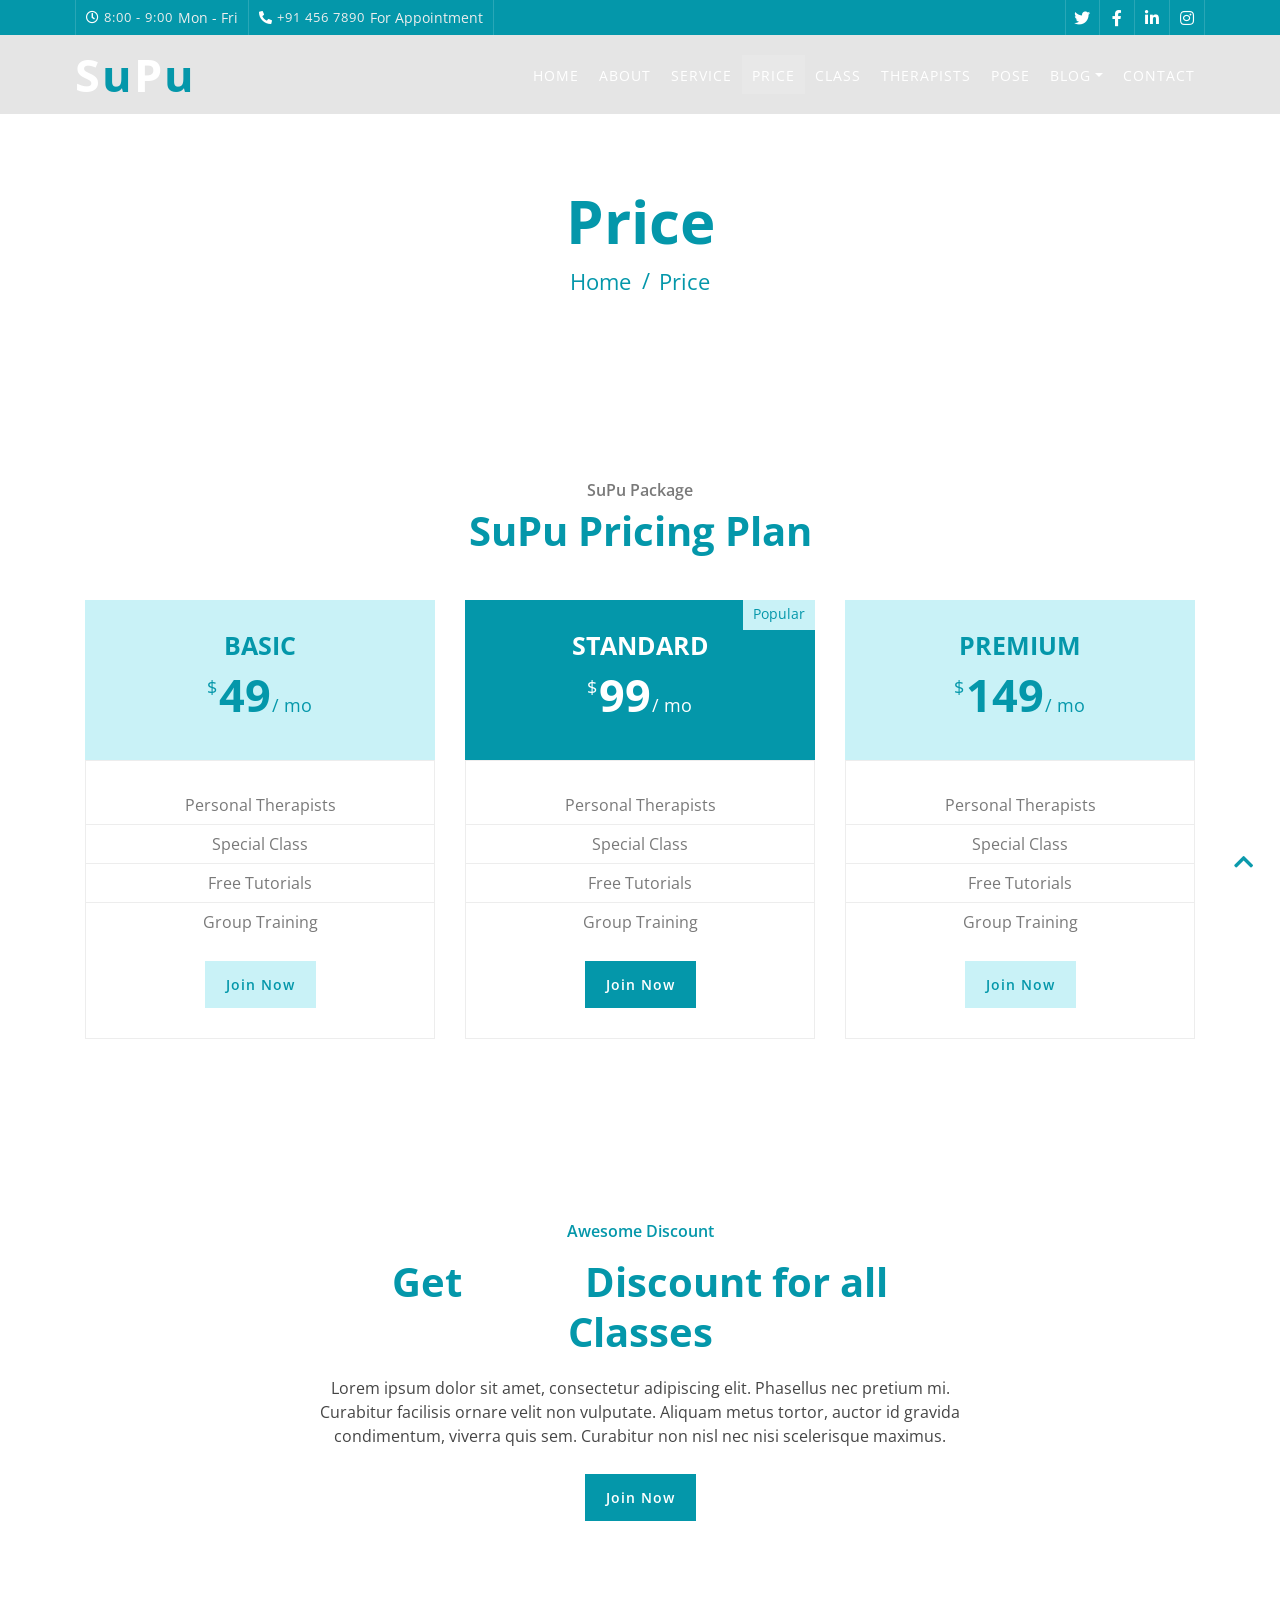
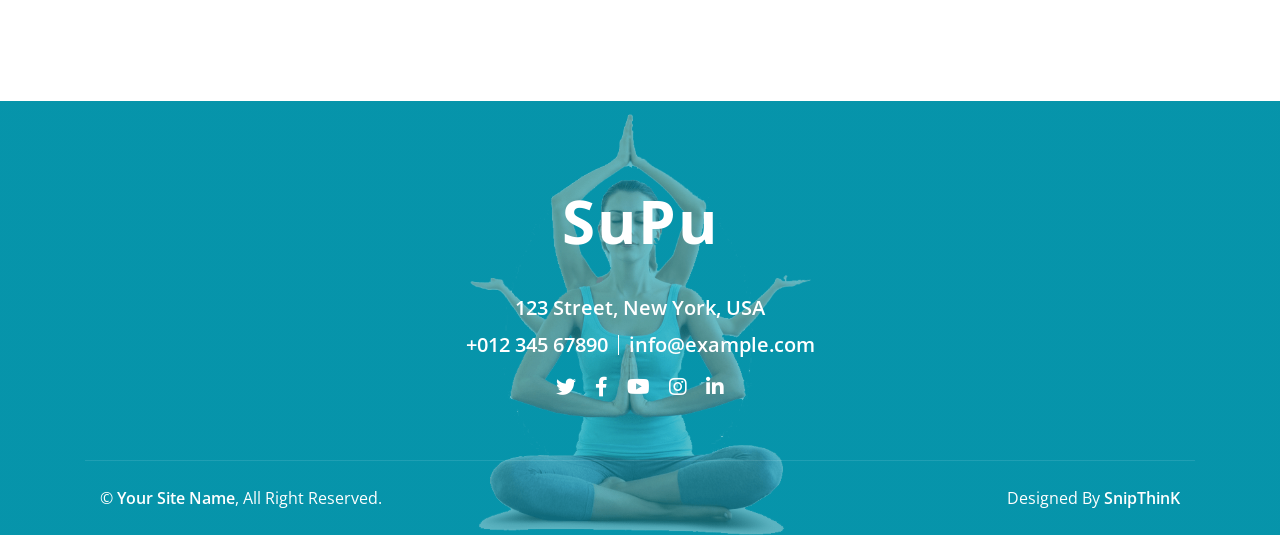
<file: price.html>
<!DOCTYPE html>
<html lang="en">
    <head>
        <meta charset="utf-8">
        <title>Mister Mind -  Mental Healthcare Platform</title>
        <meta content="width=device-width, initial-scale=1.0" name="viewport">
        <meta content="Free Website Template" name="keywords">
        <meta content="Free Website Template" name="description">

        <!-- Favicon -->
        <link href="img/favicon.ico" rel="icon">

        <!-- Google Font -->
        <link href="https://fonts.googleapis.com/css2?family=Open+Sans:wght@300;400;600;700;800&display=swap" rel="stylesheet">

        <!-- CSS Libraries -->
        <link href="https://stackpath.bootstrapcdn.com/bootstrap/4.4.1/css/bootstrap.min.css" rel="stylesheet">
        <link href="https://cdnjs.cloudflare.com/ajax/libs/font-awesome/5.10.0/css/all.min.css" rel="stylesheet">
        <link href="lib/animate/animate.min.css" rel="stylesheet">
        <link href="lib/flaticon/font/flaticon.css" rel="stylesheet"> 
        <link href="lib/owlcarousel/assets/owl.carousel.min.css" rel="stylesheet">
        <link href="lib/lightbox/css/lightbox.min.css" rel="stylesheet">

        <!-- Template Stylesheet -->
        <link href="css/style.css" rel="stylesheet">
    </head>

    <body>
        <!-- Top Bar Start -->
        <div class="top-bar d-none d-md-block">
            <div class="container-fluid">
                <div class="row">
                    <div class="col-md-8">
                        <div class="top-bar-left">
                            <div class="text">
                                <i class="far fa-clock"></i>
                                <h2>8:00 - 9:00</h2>
                                <p>Mon - Fri</p>
                            </div>
                            <div class="text">
                                <i class="fa fa-phone-alt"></i>
                                <h2>+91 456 7890</h2>
                                <p>For Appointment</p>
                            </div>
                        </div>
                    </div>
                    <div class="col-md-4">
                        <div class="top-bar-right">
                            <div class="social">
                                <a href=""><i class="fab fa-twitter"></i></a>
                                <a href=""><i class="fab fa-facebook-f"></i></a>
                                <a href=""><i class="fab fa-linkedin-in"></i></a>
                                <a href=""><i class="fab fa-instagram"></i></a>
                            </div>
                        </div>
                    </div>
                </div>
            </div>
        </div>
        <!-- Top Bar End -->

        <!-- Nav Bar Start -->
        <div class="navbar navbar-expand-lg bg-dark navbar-dark">
            <div class="container-fluid">
                <a href="index.html" class="navbar-brand">S<span>u</span>P<span>u</span></a>
                <button type="button" class="navbar-toggler" data-toggle="collapse" data-target="#navbarCollapse">
                    <span class="navbar-toggler-icon"></span>
                </button>

                <div class="collapse navbar-collapse justify-content-between" id="navbarCollapse">
                    <div class="navbar-nav ml-auto">
                        <a href="index.html" class="nav-item nav-link">Home</a>
                        <a href="about.html" class="nav-item nav-link">About</a>
                        <a href="service.html" class="nav-item nav-link">Service</a>
                        <a href="price.html" class="nav-item nav-link active">Price</a>
                        <a href="class.html" class="nav-item nav-link">Class</a>
                        <a href="team.html" class="nav-item nav-link">Therapists</a>
                        <a href="portfolio.html" class="nav-item nav-link">Pose</a>
                        <div class="nav-item dropdown">
                            <a href="#" class="nav-link dropdown-toggle" data-toggle="dropdown">Blog</a>
                            <div class="dropdown-menu">
                                <a href="blog.html" class="dropdown-item">Blog Grid</a>
                                <a href="single.html" class="dropdown-item">Blog Detail</a>
                            </div>
                        </div>
                        <a href="contact.html" class="nav-item nav-link">Contact</a>
                    </div>
                </div>
            </div>
        </div>
        <!-- Nav Bar End -->


        <!-- Page Header Start -->
        <div class="page-header">
            <div class="container">
                <div class="row">
                    <div class="col-12">
                        <h2>Price</h2>
                    </div>
                    <div class="col-12">
                        <a href="">Home</a>
                        <a href="">Price</a>
                    </div>
                </div>
            </div>
        </div>
        <!-- Page Header End -->


        <!-- Price Start -->
        <div class="price">
            <div class="container">
                <div class="section-header text-center wow zoomIn" data-wow-delay="0.1s">
                    <p>SuPu  Package</p>
                    <h2>SuPu  Pricing Plan</h2>
                </div>
                <div class="row">
                    <div class="col-md-4 wow fadeInUp" data-wow-delay="0.0s">
                        <div class="price-item">
                            <div class="price-header">
                                <div class="price-title">
                                    <h2>Basic</h2>
                                </div>
                                <div class="price-prices">
                                    <h2><small>$</small>49<span>/ mo</span></h2>
                                </div>
                            </div>
                            <div class="price-body">
                                <div class="price-description">
                                    <ul>
                                        <li>Personal Therapists</li>
                                        <li>Special Class</li>
                                        <li>Free Tutorials</li>
                                        <li>Group Training</li>
                                    </ul>
                                </div>
                            </div>
                            <div class="price-footer">
                                <div class="price-action">
                                    <a class="btn" href="">Join Now</a>
                                </div>
                            </div>
                        </div>
                    </div>
                    <div class="col-md-4 wow fadeInUp" data-wow-delay="0.3s">
                        <div class="price-item featured-item">
                            <div class="price-header">
                                <div class="price-status">
                                    <span>Popular</span>
                                </div>
                                <div class="price-title">
                                    <h2>Standard</h2>
                                </div>
                                <div class="price-prices">
                                    <h2><small>$</small>99<span>/ mo</span></h2>
                                </div>
                            </div>
                            <div class="price-body">
                                <div class="price-description">
                                    <ul>
                                        <li>Personal Therapists</li>
                                        <li>Special Class</li>
                                        <li>Free Tutorials</li>
                                        <li>Group Training</li>
                                    </ul>
                                </div>
                            </div>
                            <div class="price-footer">
                                <div class="price-action">
                                    <a class="btn" href="">Join Now</a>
                                </div>
                            </div>
                        </div>
                    </div>
                    <div class="col-md-4 wow fadeInUp" data-wow-delay="0.6s">
                        <div class="price-item">
                            <div class="price-header">
                                <div class="price-title">
                                    <h2>Premium</h2>
                                </div>
                                <div class="price-prices">
                                    <h2><small>$</small>149<span>/ mo</span></h2>
                                </div>
                            </div>
                            <div class="price-body">
                                <div class="price-description">
                                    <ul>
                                        <li>Personal Therapists</li>
                                        <li>Special Class</li>
                                        <li>Free Tutorials</li>
                                        <li>Group Training</li>
                                    </ul>
                                </div>
                            </div>
                            <div class="price-footer">
                                <div class="price-action">
                                    <a class="btn" href="">Join Now</a>
                                </div>
                            </div>
                        </div>
                    </div>
                </div>
            </div>
        </div>
        <!-- Price End -->
        
        
        <!-- Discount Start -->
        <div class="discount wow zoomIn" data-wow-delay="0.1s" style="margin-bottom: 90px;">
            <div class="container">
                <div class="section-header text-center">
                    <p>Awesome Discount</p>
                    <h2>Get <span>30%</span> Discount for all Classes</h2>
                </div>
                <div class="container discount-text">
                    <p>
                        Lorem ipsum dolor sit amet, consectetur adipiscing elit. Phasellus nec pretium mi. Curabitur facilisis ornare velit non vulputate. Aliquam metus tortor, auctor id gravida condimentum, viverra quis sem. Curabitur non nisl nec nisi scelerisque maximus. 
                    </p>
                    <a class="btn">Join Now</a>
                </div>
            </div>
        </div>
        <!-- Discount End -->


        <!-- Footer Start -->
        <div class="footer wow fadeIn" data-wow-delay="0.3s">
            <div class="container-fluid">
                <div class="container">
                    <div class="footer-info">
                        <a href="index.html" class="footer-logo">S<span>u</span>P<span>u</span></a>
                        <h3>123 Street, New York, USA</h3>
                        <div class="footer-menu">
                            <p>+012 345 67890</p>
                            <p>info@example.com</p>
                        </div>
                        <div class="footer-social">
                            <a href=""><i class="fab fa-twitter"></i></a>
                            <a href=""><i class="fab fa-facebook-f"></i></a>
                            <a href=""><i class="fab fa-youtube"></i></a>
                            <a href=""><i class="fab fa-instagram"></i></a>
                            <a href=""><i class="fab fa-linkedin-in"></i></a>
                        </div>
                    </div>
                </div>
                <div class="container copyright">
                    <div class="row">
                        <div class="col-md-6">
                            <p>&copy; <a href="#">Your Site Name</a>, All Right Reserved.</p>
                        </div>
                        <div class="col-md-6">
                            <p>Designed By <a href="https://htmlcodex.com">SnipThinK</a></p>
                        </div>
                    </div>
                </div>
            </div>
        </div>
        <!-- Footer End -->

        <a href="#" class="back-to-top"><i class="fa fa-chevron-up"></i></a>

        <!-- JavaScript Libraries -->
        <script src="https://code.jquery.com/jquery-3.4.1.min.js"></script>
        <script src="https://stackpath.bootstrapcdn.com/bootstrap/4.4.1/js/bootstrap.bundle.min.js"></script>
        <script src="lib/easing/easing.min.js"></script>
        <script src="lib/wow/wow.min.js"></script>
        <script src="lib/owlcarousel/owl.carousel.min.js"></script>
        <script src="lib/isotope/isotope.pkgd.min.js"></script>
        <script src="lib/lightbox/js/lightbox.min.js"></script>
        
        <!-- Contact Javascript File -->
        <script src="mail/jqBootstrapValidation.min.js"></script>
        <script src="mail/contact.js"></script>

        <!-- Template Javascript -->
        <script src="js/main.js"></script>
    </body>
</html>
</file>
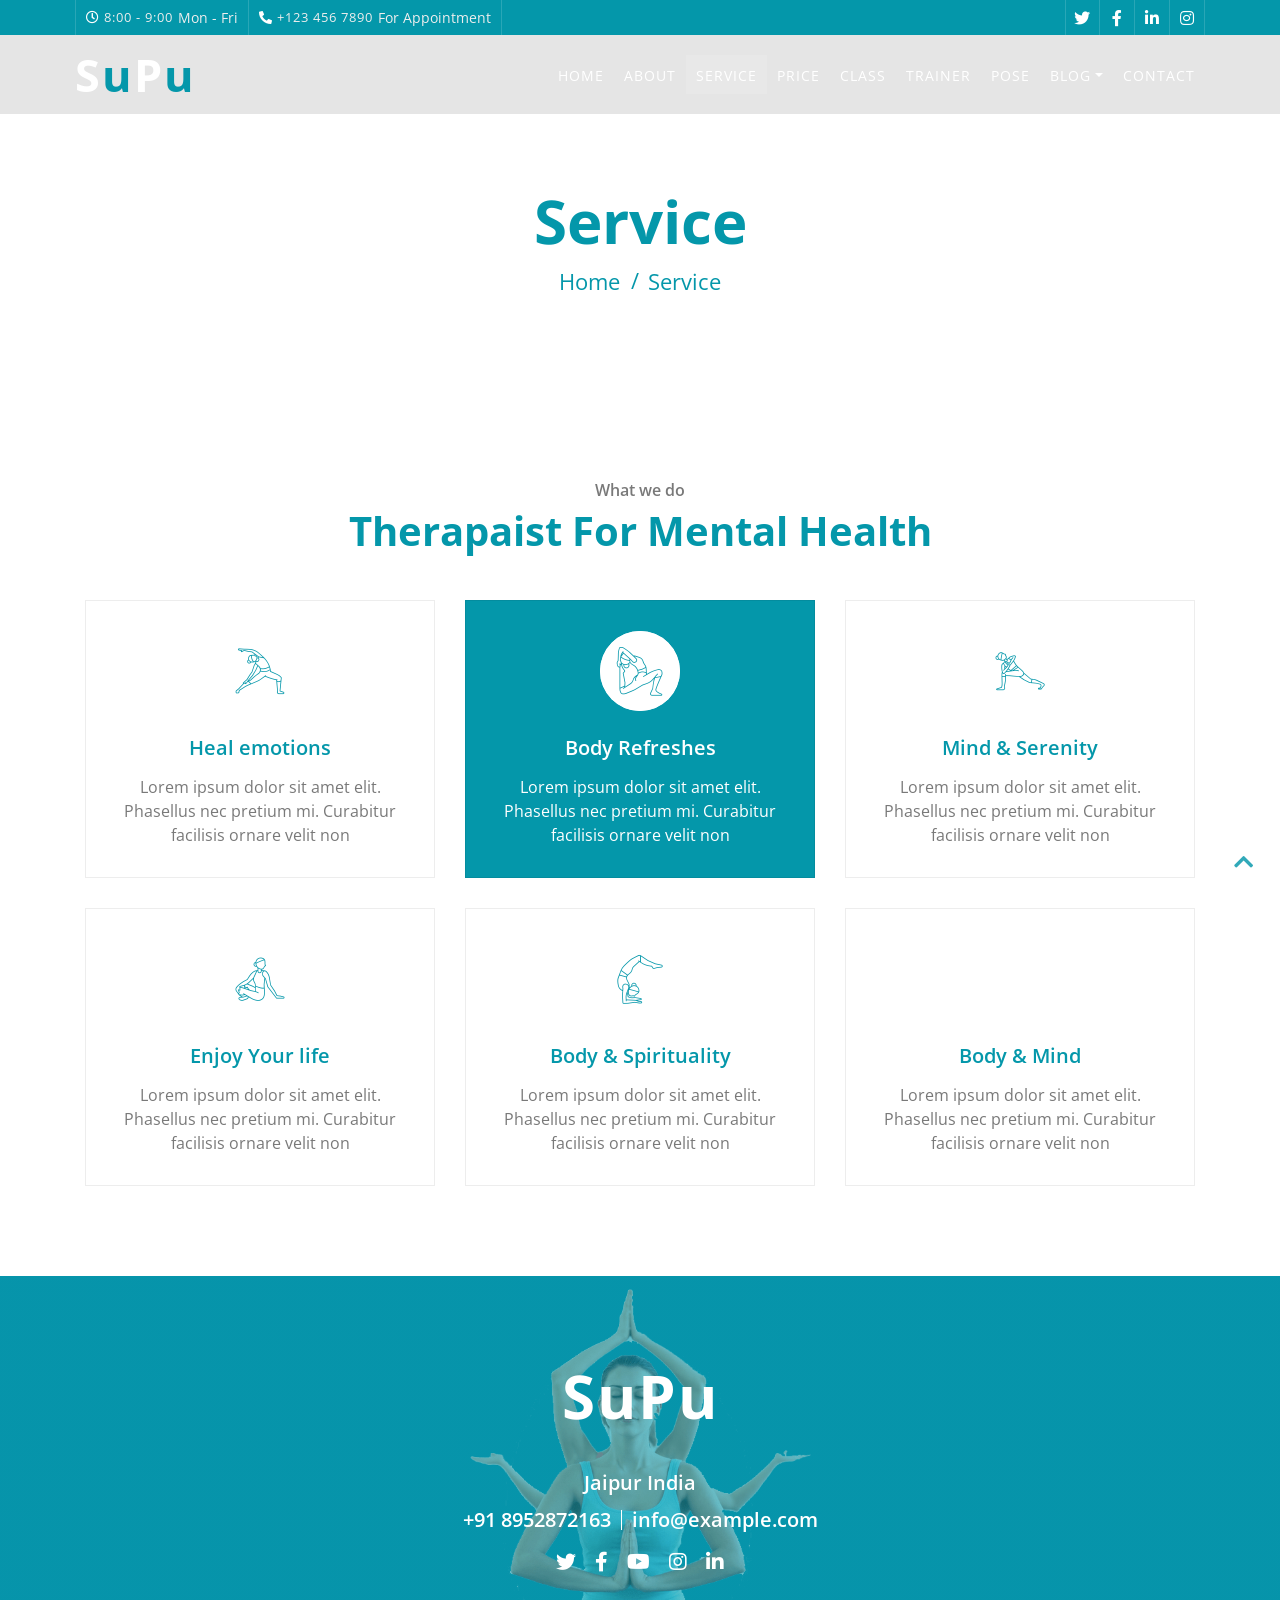
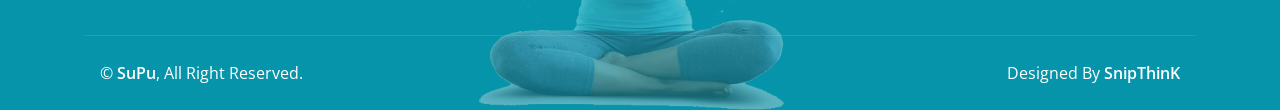
<file: service.html>
<!DOCTYPE html>
<html lang="en">
    <head>
        <meta charset="utf-8">
        <title>Mister Mind -  Mental Healthcare Platform</title>
        <meta content="width=device-width, initial-scale=1.0" name="viewport">
        <meta content="Free Website Template" name="keywords">
        <meta content="Free Website Template" name="description">

        <!-- Favicon -->
        <link href="img/favicon.ico" rel="icon">

        <!-- Google Font -->
        <link href="https://fonts.googleapis.com/css2?family=Open+Sans:wght@300;400;600;700;800&display=swap" rel="stylesheet">

        <!-- CSS Libraries -->
        <link href="https://stackpath.bootstrapcdn.com/bootstrap/4.4.1/css/bootstrap.min.css" rel="stylesheet">
        <link href="https://cdnjs.cloudflare.com/ajax/libs/font-awesome/5.10.0/css/all.min.css" rel="stylesheet">
        <link href="lib/animate/animate.min.css" rel="stylesheet">
        <link href="lib/flaticon/font/flaticon.css" rel="stylesheet"> 
        <link href="lib/owlcarousel/assets/owl.carousel.min.css" rel="stylesheet">
        <link href="lib/lightbox/css/lightbox.min.css" rel="stylesheet">

        <!-- Template Stylesheet -->
        <link href="css/style.css" rel="stylesheet">
    </head>

    <body>
        <!-- Top Bar Start -->
        <div class="top-bar d-none d-md-block">
            <div class="container-fluid">
                <div class="row">
                    <div class="col-md-8">
                        <div class="top-bar-left">
                            <div class="text">
                                <i class="far fa-clock"></i>
                                <h2>8:00 - 9:00</h2>
                                <p>Mon - Fri</p>
                            </div>
                            <div class="text">
                                <i class="fa fa-phone-alt"></i>
                                <h2>+123 456 7890</h2>
                                <p>For Appointment</p>
                            </div>
                        </div>
                    </div>
                    <div class="col-md-4">
                        <div class="top-bar-right">
                            <div class="social">
                                <a href=""><i class="fab fa-twitter"></i></a>
                                <a href=""><i class="fab fa-facebook-f"></i></a>
                                <a href=""><i class="fab fa-linkedin-in"></i></a>
                                <a href=""><i class="fab fa-instagram"></i></a>
                            </div>
                        </div>
                    </div>
                </div>
            </div>
        </div>
        <!-- Top Bar End -->

        <!-- Nav Bar Start -->
        <div class="navbar navbar-expand-lg bg-dark navbar-dark">
            <div class="container-fluid">
                <a href="index.html" class="navbar-brand">S<span>u</span>P<span>u</span></a>
                <button type="button" class="navbar-toggler" data-toggle="collapse" data-target="#navbarCollapse">
                    <span class="navbar-toggler-icon"></span>
                </button>

                <div class="collapse navbar-collapse justify-content-between" id="navbarCollapse">
                    <div class="navbar-nav ml-auto">
                        <a href="index.html" class="nav-item nav-link">Home</a>
                        <a href="about.html" class="nav-item nav-link">About</a>
                        <a href="service.html" class="nav-item nav-link active">Service</a>
                        <a href="price.html" class="nav-item nav-link">Price</a>
                        <a href="class.html" class="nav-item nav-link">Class</a>
                        <a href="team.html" class="nav-item nav-link">Trainer</a>
                        <a href="portfolio.html" class="nav-item nav-link">Pose</a>
                        <div class="nav-item dropdown">
                            <a href="#" class="nav-link dropdown-toggle" data-toggle="dropdown">Blog</a>
                            <div class="dropdown-menu">
                                <a href="blog.html" class="dropdown-item">Blog Grid</a>
                                <a href="single.html" class="dropdown-item">Blog Detail</a>
                            </div>
                        </div>
                        <a href="contact.html" class="nav-item nav-link">Contact</a>
                    </div>
                </div>
            </div>
        </div>
        <!-- Nav Bar End -->


        <!-- Page Header Start -->
        <div class="page-header">
            <div class="container">
                <div class="row">
                    <div class="col-12">
                        <h2>Service</h2>
                    </div>
                    <div class="col-12">
                        <a href="">Home</a>
                        <a href="">Service</a>
                    </div>
                </div>
            </div>
        </div>
        <!-- Page Header End -->


        <!-- Service Start -->
        <div class="service">
            <div class="container">
                <div class="section-header text-center wow zoomIn" data-wow-delay="0.1s">
                    <p>What we do</p>
                    <h2>Therapaist For Mental Health</h2>
                </div>
                <div class="row">
                    <div class="col-lg-4 col-md-6 wow fadeInUp" data-wow-delay="0.0s">
                        <div class="service-item">
                            <div class="service-icon">
                                <i class="flaticon-workout"></i>
                            </div>
                            <h3>Heal emotions</h3>
                            <p>
                                Lorem ipsum dolor sit amet elit. Phasellus nec pretium mi. Curabitur facilisis ornare velit non
                            </p>
                        </div>
                    </div>
                    <div class="col-lg-4 col-md-6 wow fadeInUp" data-wow-delay="0.2s">
                        <div class="service-item active">
                            <div class="service-icon">
                                <i class="flaticon-workout-1"></i>
                            </div>
                            <h3>Body Refreshes</h3>
                            <p>
                                Lorem ipsum dolor sit amet elit. Phasellus nec pretium mi. Curabitur facilisis ornare velit non
                            </p>
                        </div>
                    </div>
                    <div class="col-lg-4 col-md-6 wow fadeInUp" data-wow-delay="0.4s">
                        <div class="service-item">
                            <div class="service-icon">
                                <i class="flaticon-workout-2"></i>
                            </div>
                            <h3>Mind & Serenity</h3>
                            <p>
                                Lorem ipsum dolor sit amet elit. Phasellus nec pretium mi. Curabitur facilisis ornare velit non
                            </p>
                        </div>
                    </div>
                    <div class="col-lg-4 col-md-6 wow fadeInUp" data-wow-delay="0.6s">
                        <div class="service-item">
                            <div class="service-icon">
                                <i class="flaticon-workout-3"></i>
                            </div>
                            <h3>Enjoy Your life</h3>
                            <p>
                                Lorem ipsum dolor sit amet elit. Phasellus nec pretium mi. Curabitur facilisis ornare velit non
                            </p>
                        </div>
                    </div>
                    <div class="col-lg-4 col-md-6 wow fadeInUp" data-wow-delay="0.8s">
                        <div class="service-item">
                            <div class="service-icon">
                                <i class="flaticon-workout-4"></i>
                            </div>
                            <h3>Body & Spirituality</h3>
                            <p>
                                Lorem ipsum dolor sit amet elit. Phasellus nec pretium mi. Curabitur facilisis ornare velit non
                            </p>
                        </div>
                    </div>
                    <div class="col-lg-4 col-md-6 wow fadeInUp" data-wow-delay="1s">
                        <div class="service-item">
                            <div class="service-icon">
                                <i class="flaticon-SuPu -pose"></i>
                            </div>
                            <h3>Body & Mind</h3>
                            <p>
                                Lorem ipsum dolor sit amet elit. Phasellus nec pretium mi. Curabitur facilisis ornare velit non
                            </p>
                        </div>
                    </div>
                </div>
            </div>
        </div>
        <!-- Service End -->


        <!-- Footer Start -->
        <div class="footer wow fadeIn" data-wow-delay="0.3s">
            <div class="container-fluid">
                <div class="container">
                    <div class="footer-info">
                        <a href="index.html" class="footer-logo">S<span>u</span>P<span>u</span></a>
                        <h3>Jaipur India</h3>
                        <div class="footer-menu">
                            <p>+91 8952872163</p>
                            <p>info@example.com</p>
                        </div>
                        <div class="footer-social">
                            <a href=""><i class="fab fa-twitter"></i></a>
                            <a href=""><i class="fab fa-facebook-f"></i></a>
                            <a href=""><i class="fab fa-youtube"></i></a>
                            <a href=""><i class="fab fa-instagram"></i></a>
                            <a href=""><i class="fab fa-linkedin-in"></i></a>
                        </div>
                    </div>
                </div>
                <div class="container copyright">
                    <div class="row">
                        <div class="col-md-6">
                            <p>&copy; <a href="#">SuPu</a>, All Right Reserved.</p>
                        </div>
                        <div class="col-md-6">
                            <p>Designed By <a href="https://htmlcodex.com">SnipThinK</a></p>
                        </div>
                    </div>
                </div>
            </div>
        </div>
        <!-- Footer End -->

        <a href="#" class="back-to-top"><i class="fa fa-chevron-up"></i></a>

        <!-- JavaScript Libraries -->
        <script src="https://code.jquery.com/jquery-3.4.1.min.js"></script>
        <script src="https://stackpath.bootstrapcdn.com/bootstrap/4.4.1/js/bootstrap.bundle.min.js"></script>
        <script src="lib/easing/easing.min.js"></script>
        <script src="lib/wow/wow.min.js"></script>
        <script src="lib/owlcarousel/owl.carousel.min.js"></script>
        <script src="lib/isotope/isotope.pkgd.min.js"></script>
        <script src="lib/lightbox/js/lightbox.min.js"></script>
        
        <!-- Contact Javascript File -->
        <script src="mail/jqBootstrapValidation.min.js"></script>
        <script src="mail/contact.js"></script>

        <!-- Template Javascript -->
        <script src="js/main.js"></script>
    </body>
</html>
</file>
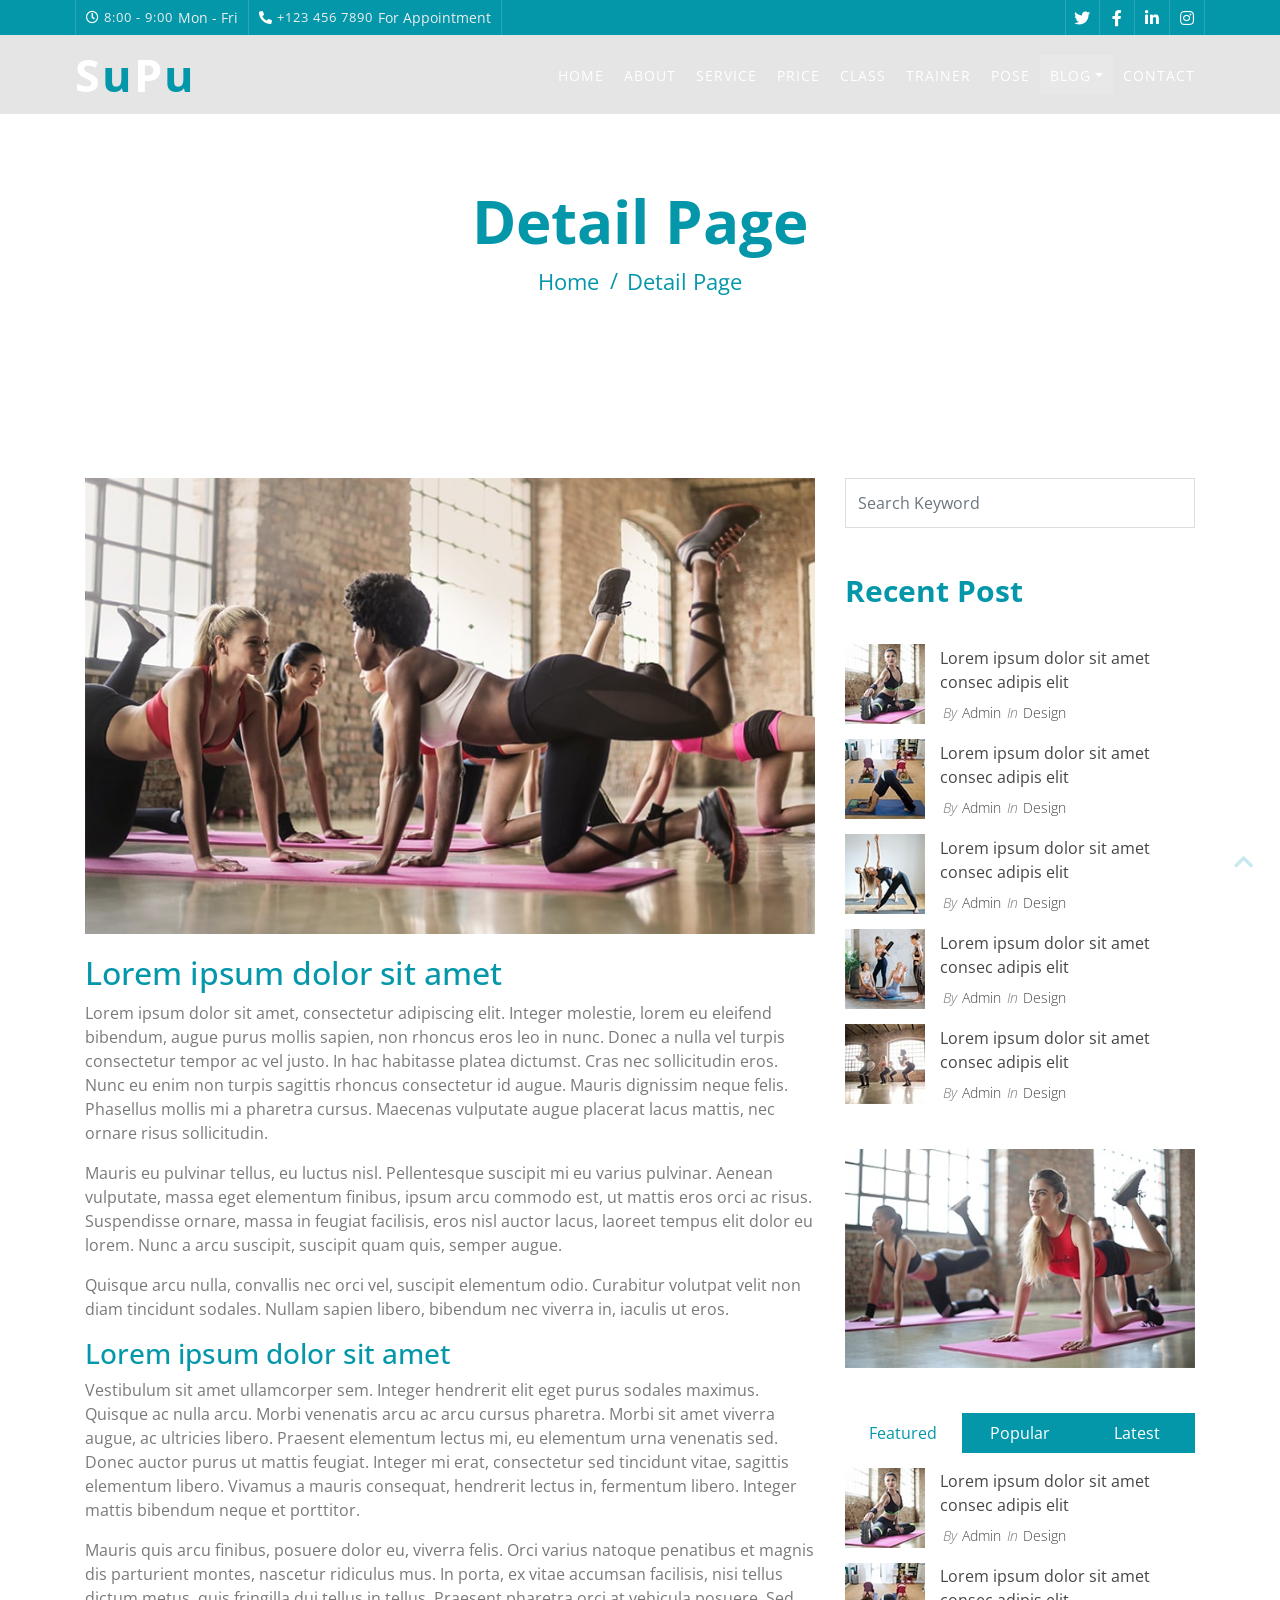
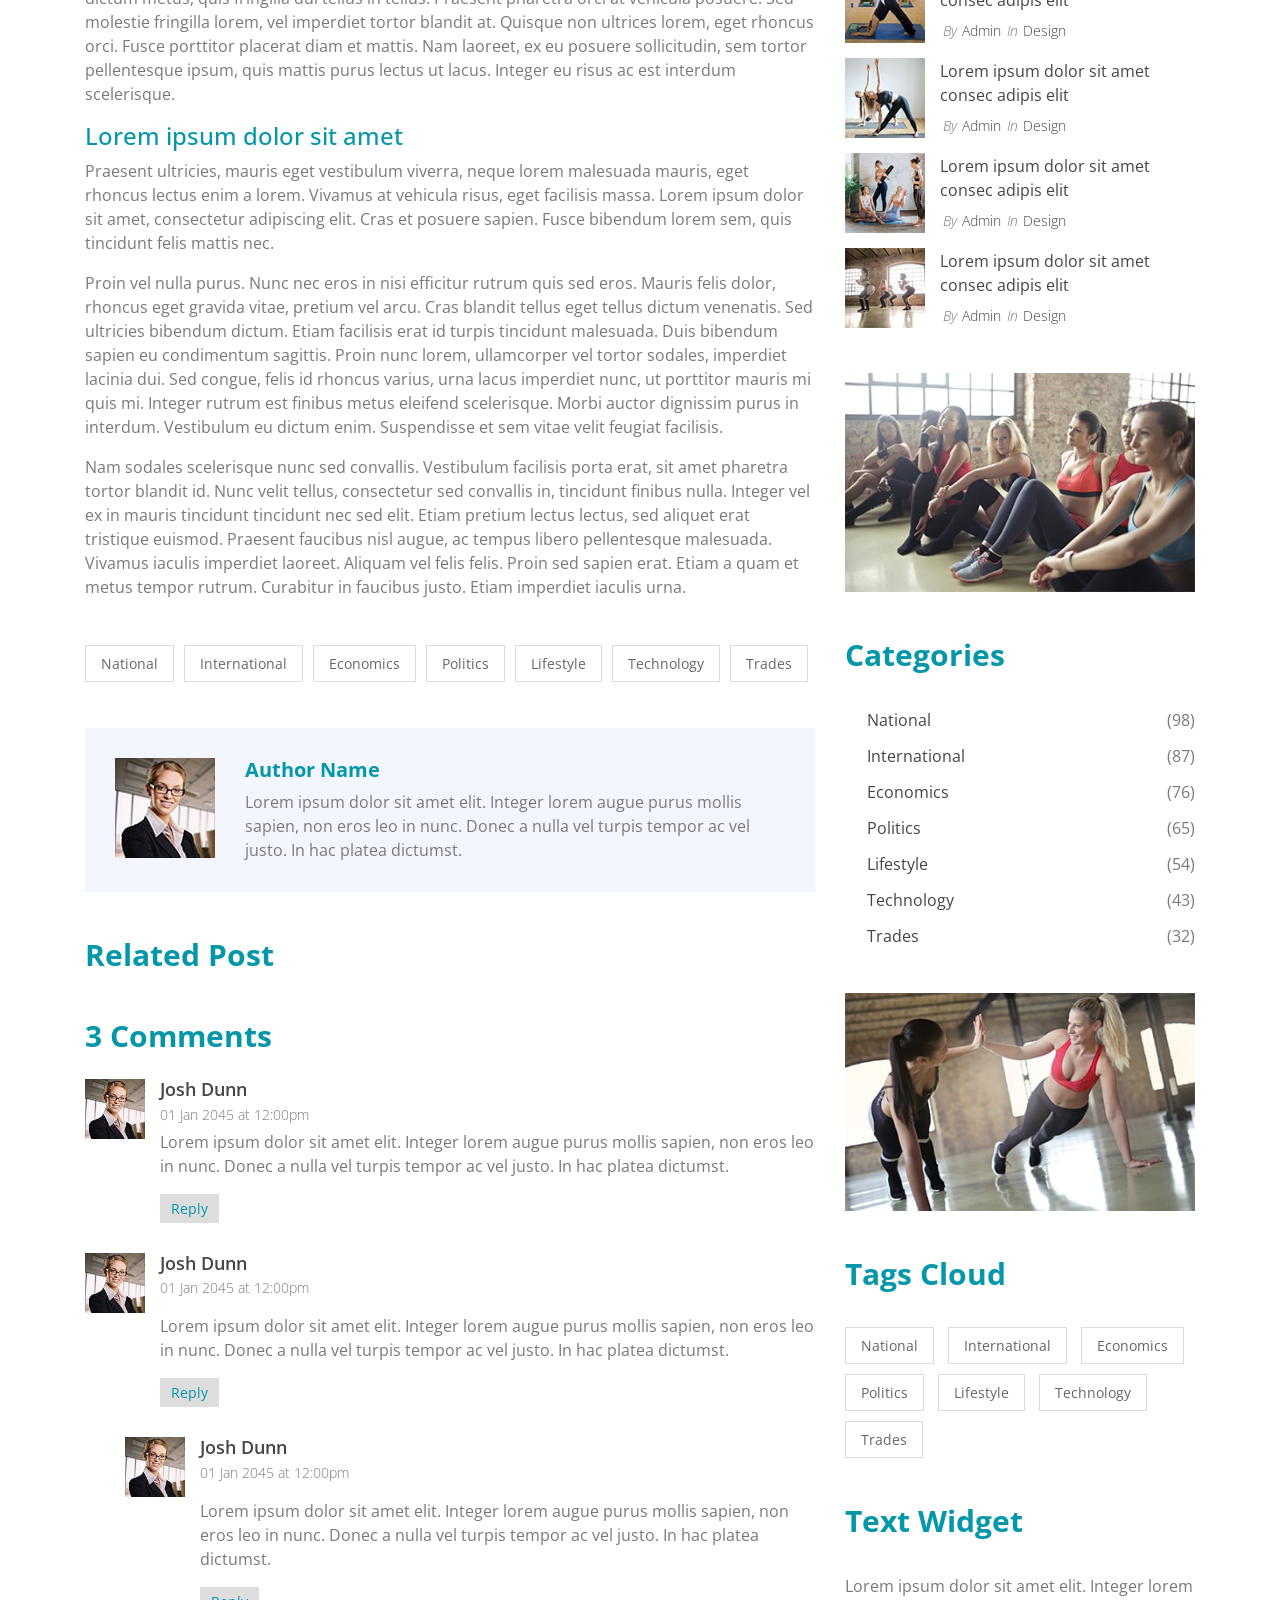
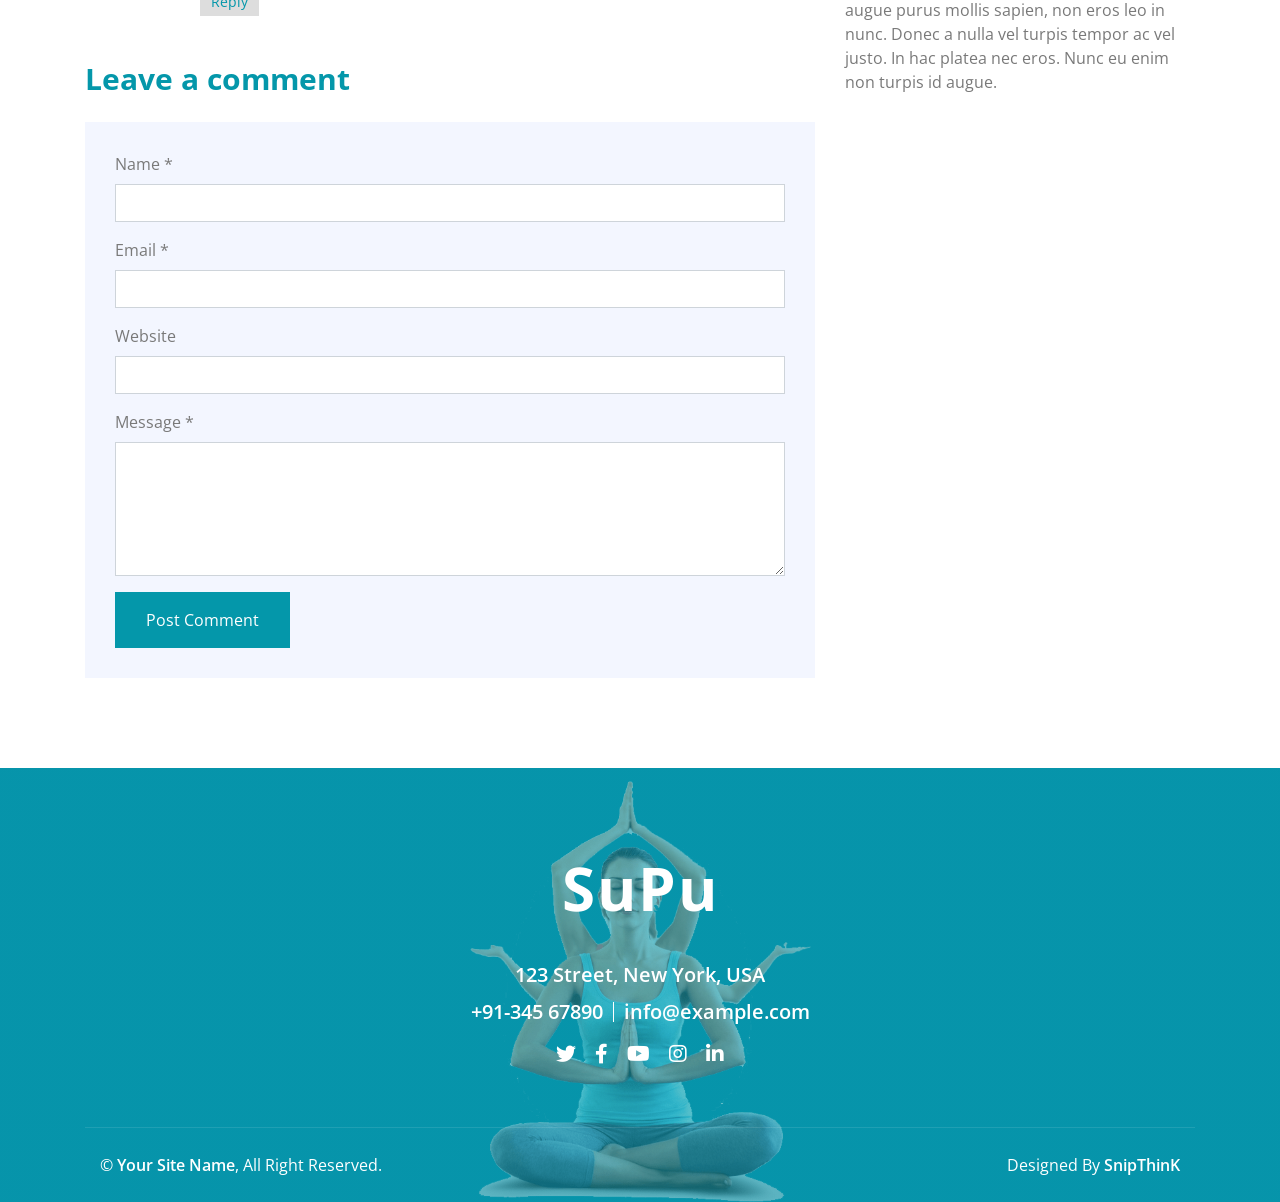
<file: single.html>
<!DOCTYPE html>
<html lang="en">
    <head>
        <meta charset="utf-8">
        <title>Mister Mind -  Mental Healthcare Platform</title>
        <meta content="width=device-width, initial-scale=1.0" name="viewport">
        <meta content="Free Website Template" name="keywords">
        <meta content="Free Website Template" name="description">

        <!-- Favicon -->
        <link href="img/favicon.ico" rel="icon">

        <!-- Google Font -->
        <link href="https://fonts.googleapis.com/css2?family=Open+Sans:wght@300;400;600;700;800&display=swap" rel="stylesheet">

        <!-- CSS Libraries -->
        <link href="https://stackpath.bootstrapcdn.com/bootstrap/4.4.1/css/bootstrap.min.css" rel="stylesheet">
        <link href="https://cdnjs.cloudflare.com/ajax/libs/font-awesome/5.10.0/css/all.min.css" rel="stylesheet">
        <link href="lib/animate/animate.min.css" rel="stylesheet">
        <link href="lib/flaticon/font/flaticon.css" rel="stylesheet"> 
        <link href="lib/owlcarousel/assets/owl.carousel.min.css" rel="stylesheet">
        <link href="lib/lightbox/css/lightbox.min.css" rel="stylesheet">

        <!-- Template Stylesheet -->
        <link href="css/style.css" rel="stylesheet">
    </head>

    <body>
        <!-- Top Bar Start -->
        <div class="top-bar d-none d-md-block">
            <div class="container-fluid">
                <div class="row">
                    <div class="col-md-8">
                        <div class="top-bar-left">
                            <div class="text">
                                <i class="far fa-clock"></i>
                                <h2>8:00 - 9:00</h2>
                                <p>Mon - Fri</p>
                            </div>
                            <div class="text">
                                <i class="fa fa-phone-alt"></i>
                                <h2>+123 456 7890</h2>
                                <p>For Appointment</p>
                            </div>
                        </div>
                    </div>
                    <div class="col-md-4">
                        <div class="top-bar-right">
                            <div class="social">
                                <a href=""><i class="fab fa-twitter"></i></a>
                                <a href=""><i class="fab fa-facebook-f"></i></a>
                                <a href=""><i class="fab fa-linkedin-in"></i></a>
                                <a href=""><i class="fab fa-instagram"></i></a>
                            </div>
                        </div>
                    </div>
                </div>
            </div>
        </div>
        <!-- Top Bar End -->

        <!-- Nav Bar Start -->
        <div class="navbar navbar-expand-lg bg-dark navbar-dark">
            <div class="container-fluid">
                <a href="index.html" class="navbar-brand">S<span>u</span>P<span>u</span></a>
                <button type="button" class="navbar-toggler" data-toggle="collapse" data-target="#navbarCollapse">
                    <span class="navbar-toggler-icon"></span>
                </button>

                <div class="collapse navbar-collapse justify-content-between" id="navbarCollapse">
                    <div class="navbar-nav ml-auto">
                        <a href="index.html" class="nav-item nav-link">Home</a>
                        <a href="about.html" class="nav-item nav-link">About</a>
                        <a href="service.html" class="nav-item nav-link">Service</a>
                        <a href="price.html" class="nav-item nav-link">Price</a>
                        <a href="class.html" class="nav-item nav-link">Class</a>
                        <a href="team.html" class="nav-item nav-link">Trainer</a>
                        <a href="portfolio.html" class="nav-item nav-link">Pose</a>
                        <div class="nav-item dropdown">
                            <a href="#" class="nav-link dropdown-toggle active" data-toggle="dropdown">Blog</a>
                            <div class="dropdown-menu">
                                <a href="blog.html" class="dropdown-item">Blog Grid</a>
                                <a href="single.html" class="dropdown-item">Blog Detail</a>
                            </div>
                        </div>
                        <a href="contact.html" class="nav-item nav-link">Contact</a>
                    </div>
                </div>
            </div>
        </div>
        <!-- Nav Bar End -->


        <!-- Page Header Start -->
        <div class="page-header">
            <div class="container">
                <div class="row">
                    <div class="col-12">
                        <h2>Detail Page</h2>
                    </div>
                    <div class="col-12">
                        <a href="">Home</a>
                        <a href="">Detail Page</a>
                    </div>
                </div>
            </div>
        </div>
        <!-- Page Header End -->


        <!-- Single Post Start-->
        <div class="single">
            <div class="container">
                <div class="row">
                    <div class="col-lg-8">
                        <div class="single-content wow fadeInUp">
                            <img src="img/single.jpg" />
                            <h2>Lorem ipsum dolor sit amet</h2>
                            <p>
                                Lorem ipsum dolor sit amet, consectetur adipiscing elit. Integer molestie, lorem eu eleifend bibendum, augue purus mollis sapien, non rhoncus eros leo in nunc. Donec a nulla vel turpis consectetur tempor ac vel justo. In hac habitasse platea dictumst. Cras nec sollicitudin eros. Nunc eu enim non turpis sagittis rhoncus consectetur id augue. Mauris dignissim neque felis. Phasellus mollis mi a pharetra cursus. Maecenas vulputate augue placerat lacus mattis, nec ornare risus sollicitudin.
                            </p>
                            <p>
                                Mauris eu pulvinar tellus, eu luctus nisl. Pellentesque suscipit mi eu varius pulvinar. Aenean vulputate, massa eget elementum finibus, ipsum arcu commodo est, ut mattis eros orci ac risus. Suspendisse ornare, massa in feugiat facilisis, eros nisl auctor lacus, laoreet tempus elit dolor eu lorem. Nunc a arcu suscipit, suscipit quam quis, semper augue.
                            </p>
                            <p>
                                Quisque arcu nulla, convallis nec orci vel, suscipit elementum odio. Curabitur volutpat velit non diam tincidunt sodales. Nullam sapien libero, bibendum nec viverra in, iaculis ut eros.
                            </p>
                            <h3>Lorem ipsum dolor sit amet</h3>
                            <p>
                                Vestibulum sit amet ullamcorper sem. Integer hendrerit elit eget purus sodales maximus. Quisque ac nulla arcu. Morbi venenatis arcu ac arcu cursus pharetra. Morbi sit amet viverra augue, ac ultricies libero. Praesent elementum lectus mi, eu elementum urna venenatis sed. Donec auctor purus ut mattis feugiat. Integer mi erat, consectetur sed tincidunt vitae, sagittis elementum libero. Vivamus a mauris consequat, hendrerit lectus in, fermentum libero. Integer mattis bibendum neque et porttitor.
                            </p>
                            <p>
                                Mauris quis arcu finibus, posuere dolor eu, viverra felis. Orci varius natoque penatibus et magnis dis parturient montes, nascetur ridiculus mus. In porta, ex vitae accumsan facilisis, nisi tellus dictum metus, quis fringilla dui tellus in tellus. Praesent pharetra orci at vehicula posuere. Sed molestie fringilla lorem, vel imperdiet tortor blandit at. Quisque non ultrices lorem, eget rhoncus orci. Fusce porttitor placerat diam et mattis. Nam laoreet, ex eu posuere sollicitudin, sem tortor pellentesque ipsum, quis mattis purus lectus ut lacus. Integer eu risus ac est interdum scelerisque.
                            </p>
                            <h4>Lorem ipsum dolor sit amet</h4>
                            <p>
                                Praesent ultricies, mauris eget vestibulum viverra, neque lorem malesuada mauris, eget rhoncus lectus enim a lorem. Vivamus at vehicula risus, eget facilisis massa. Lorem ipsum dolor sit amet, consectetur adipiscing elit. Cras et posuere sapien. Fusce bibendum lorem sem, quis tincidunt felis mattis nec.
                            </p>
                            <p>
                                Proin vel nulla purus. Nunc nec eros in nisi efficitur rutrum quis sed eros. Mauris felis dolor, rhoncus eget gravida vitae, pretium vel arcu. Cras blandit tellus eget tellus dictum venenatis. Sed ultricies bibendum dictum. Etiam facilisis erat id turpis tincidunt malesuada. Duis bibendum sapien eu condimentum sagittis. Proin nunc lorem, ullamcorper vel tortor sodales, imperdiet lacinia dui. Sed congue, felis id rhoncus varius, urna lacus imperdiet nunc, ut porttitor mauris mi quis mi. Integer rutrum est finibus metus eleifend scelerisque. Morbi auctor dignissim purus in interdum. Vestibulum eu dictum enim. Suspendisse et sem vitae velit feugiat facilisis.
                            </p>
                            <p>
                                Nam sodales scelerisque nunc sed convallis. Vestibulum facilisis porta erat, sit amet pharetra tortor blandit id. Nunc velit tellus, consectetur sed convallis in, tincidunt finibus nulla. Integer vel ex in mauris tincidunt tincidunt nec sed elit. Etiam pretium lectus lectus, sed aliquet erat tristique euismod. Praesent faucibus nisl augue, ac tempus libero pellentesque malesuada. Vivamus iaculis imperdiet laoreet. Aliquam vel felis felis. Proin sed sapien erat. Etiam a quam et metus tempor rutrum. Curabitur in faucibus justo. Etiam imperdiet iaculis urna.
                            </p>
                        </div>
                        <div class="single-tags wow fadeInUp">
                            <a href="">National</a>
                            <a href="">International</a>
                            <a href="">Economics</a>
                            <a href="">Politics</a>
                            <a href="">Lifestyle</a>
                            <a href="">Technology</a>
                            <a href="">Trades</a>
                        </div>
                        <div class="single-bio wow fadeInUp">
                            <div class="single-bio-img">
                                <img src="img/user.jpg" />
                            </div>
                            <div class="single-bio-text">
                                <h3>Author Name</h3>
                                <p>
                                    Lorem ipsum dolor sit amet elit. Integer lorem augue purus mollis sapien, non eros leo in nunc. Donec a nulla vel turpis tempor ac vel justo. In hac platea dictumst.
                                </p>
                            </div>
                        </div>
                        <div class="single-related wow fadeInUp">
                            <h2>Related Post</h2>
                            <div class="owl-carousel related-slider">
                                <div class="post-item">
                                    <div class="post-img">
                                        <img src="img/post-1.jpg" />
                                    </div>
                                    <div class="post-text">
                                        <a href="">Lorem ipsum dolor sit amet consec adipis elit</a>
                                        <div class="post-meta">
                                            <p>By<a href="">Admin</a></p>
                                            <p>In<a href="">Design</a></p>
                                        </div>
                                    </div>
                                </div>
                                <div class="post-item">
                                    <div class="post-img">
                                        <img src="img/post-2.jpg" />
                                    </div>
                                    <div class="post-text">
                                        <a href="">Lorem ipsum dolor sit amet consec adipis elit</a>
                                        <div class="post-meta">
                                            <p>By<a href="">Admin</a></p>
                                            <p>In<a href="">Design</a></p>
                                        </div>
                                    </div>
                                </div>
                                <div class="post-item">
                                    <div class="post-img">
                                        <img src="img/post-3.jpg" />
                                    </div>
                                    <div class="post-text">
                                        <a href="">Lorem ipsum dolor sit amet consec adipis elit</a>
                                        <div class="post-meta">
                                            <p>By<a href="">Admin</a></p>
                                            <p>In<a href="">Design</a></p>
                                        </div>
                                    </div>
                                </div>
                                <div class="post-item">
                                    <div class="post-img">
                                        <img src="img/post-4.jpg" />
                                    </div>
                                    <div class="post-text">
                                        <a href="">Lorem ipsum dolor sit amet consec adipis elit</a>
                                        <div class="post-meta">
                                            <p>By<a href="">Admin</a></p>
                                            <p>In<a href="">Design</a></p>
                                        </div>
                                    </div>
                                </div>
                            </div>
                        </div>

                        <div class="single-comment wow fadeInUp">
                            <h2>3 Comments</h2>
                            <ul class="comment-list">
                                <li class="comment-item">
                                    <div class="comment-body">
                                        <div class="comment-img">
                                            <img src="img/user.jpg" />
                                        </div>
                                        <div class="comment-text">
                                            <h3><a href="">Josh Dunn</a></h3>
                                            <span>01 Jan 2045 at 12:00pm</span>
                                            <p>
                                                Lorem ipsum dolor sit amet elit. Integer lorem augue purus mollis sapien, non eros leo in nunc. Donec a nulla vel turpis tempor ac vel justo. In hac platea dictumst. 
                                            </p>
                                            <a class="btn" href="">Reply</a>
                                        </div>
                                    </div>
                                </li>
                                <li class="comment-item">
                                    <div class="comment-body">
                                        <div class="comment-img">
                                            <img src="img/user.jpg" />
                                        </div>
                                        <div class="comment-text">
                                            <h3><a href="">Josh Dunn</a></h3>
                                            <p><span>01 Jan 2045 at 12:00pm</span></p>
                                            <p>
                                                Lorem ipsum dolor sit amet elit. Integer lorem augue purus mollis sapien, non eros leo in nunc. Donec a nulla vel turpis tempor ac vel justo. In hac platea dictumst. 
                                            </p>
                                            <a class="btn" href="">Reply</a>
                                        </div>
                                    </div>
                                    <ul class="comment-child">
                                        <li class="comment-item">
                                            <div class="comment-body">
                                                <div class="comment-img">
                                                    <img src="img/user.jpg" />
                                                </div>
                                                <div class="comment-text">
                                                    <h3><a href="">Josh Dunn</a></h3>
                                                    <p><span>01 Jan 2045 at 12:00pm</span></p>
                                                    <p>
                                                        Lorem ipsum dolor sit amet elit. Integer lorem augue purus mollis sapien, non eros leo in nunc. Donec a nulla vel turpis tempor ac vel justo. In hac platea dictumst. 
                                                    </p>
                                                    <a class="btn" href="">Reply</a>
                                                </div>
                                            </div>
                                        </li>
                                    </ul>
                                </li>
                            </ul>
                        </div>
                        <div class="comment-form wow fadeInUp">
                            <h2>Leave a comment</h2>
                            <form>
                                <div class="form-group">
                                    <label for="name">Name *</label>
                                    <input type="text" class="form-control" id="name">
                                </div>
                                <div class="form-group">
                                    <label for="email">Email *</label>
                                    <input type="email" class="form-control" id="email">
                                </div>
                                <div class="form-group">
                                    <label for="website">Website</label>
                                    <input type="url" class="form-control" id="website">
                                </div>

                                <div class="form-group">
                                    <label for="message">Message *</label>
                                    <textarea id="message" cols="30" rows="5" class="form-control"></textarea>
                                </div>
                                <div class="form-group">
                                    <input type="submit" value="Post Comment" class="btn">
                                </div>
                            </form>
                        </div>
                    </div>

                    <div class="col-lg-4">
                        <div class="sidebar">
                            <div class="sidebar-widget wow fadeInUp">
                                <div class="search-widget">
                                    <form>
                                        <input class="form-control" type="text" placeholder="Search Keyword">
                                        <button class="btn"><i class="fa fa-search"></i></button>
                                    </form>
                                </div>
                            </div>

                            <div class="sidebar-widget wow fadeInUp">
                                <h2 class="widget-title">Recent Post</h2>
                                <div class="recent-post">
                                    <div class="post-item">
                                        <div class="post-img">
                                            <img src="img/post-1.jpg" />
                                        </div>
                                        <div class="post-text">
                                            <a href="">Lorem ipsum dolor sit amet consec adipis elit</a>
                                            <div class="post-meta">
                                                <p>By<a href="">Admin</a></p>
                                                <p>In<a href="">Design</a></p>
                                            </div>
                                        </div>
                                    </div>
                                    <div class="post-item">
                                        <div class="post-img">
                                            <img src="img/post-2.jpg" />
                                        </div>
                                        <div class="post-text">
                                            <a href="">Lorem ipsum dolor sit amet consec adipis elit</a>
                                            <div class="post-meta">
                                                <p>By<a href="">Admin</a></p>
                                                <p>In<a href="">Design</a></p>
                                            </div>
                                        </div>
                                    </div>
                                    <div class="post-item">
                                        <div class="post-img">
                                            <img src="img/post-3.jpg" />
                                        </div>
                                        <div class="post-text">
                                            <a href="">Lorem ipsum dolor sit amet consec adipis elit</a>
                                            <div class="post-meta">
                                                <p>By<a href="">Admin</a></p>
                                                <p>In<a href="">Design</a></p>
                                            </div>
                                        </div>
                                    </div>
                                    <div class="post-item">
                                        <div class="post-img">
                                            <img src="img/post-4.jpg" />
                                        </div>
                                        <div class="post-text">
                                            <a href="">Lorem ipsum dolor sit amet consec adipis elit</a>
                                            <div class="post-meta">
                                                <p>By<a href="">Admin</a></p>
                                                <p>In<a href="">Design</a></p>
                                            </div>
                                        </div>
                                    </div>
                                    <div class="post-item">
                                        <div class="post-img">
                                            <img src="img/post-5.jpg" />
                                        </div>
                                        <div class="post-text">
                                            <a href="">Lorem ipsum dolor sit amet consec adipis elit</a>
                                            <div class="post-meta">
                                                <p>By<a href="">Admin</a></p>
                                                <p>In<a href="">Design</a></p>
                                            </div>
                                        </div>
                                    </div>
                                </div>
                            </div>

                            <div class="sidebar-widget wow fadeInUp">
                                <div class="image-widget">
                                    <a href="#"><img src="img/blog-1.jpg" alt="Image"></a>
                                </div>
                            </div>

                            <div class="sidebar-widget wow fadeInUp">
                                <div class="tab-post">
                                    <ul class="nav nav-pills nav-justified">
                                        <li class="nav-item">
                                            <a class="nav-link active" data-toggle="pill" href="#featured">Featured</a>
                                        </li>
                                        <li class="nav-item">
                                            <a class="nav-link" data-toggle="pill" href="#popular">Popular</a>
                                        </li>
                                        <li class="nav-item">
                                            <a class="nav-link" data-toggle="pill" href="#latest">Latest</a>
                                        </li>
                                    </ul>

                                    <div class="tab-content">
                                        <div id="featured" class="container tab-pane active">
                                            <div class="post-item">
                                                <div class="post-img">
                                                    <img src="img/post-1.jpg" />
                                                </div>
                                                <div class="post-text">
                                                    <a href="">Lorem ipsum dolor sit amet consec adipis elit</a>
                                                    <div class="post-meta">
                                                        <p>By<a href="">Admin</a></p>
                                                        <p>In<a href="">Design</a></p>
                                                    </div>
                                                </div>
                                            </div>
                                            <div class="post-item">
                                                <div class="post-img">
                                                    <img src="img/post-2.jpg" />
                                                </div>
                                                <div class="post-text">
                                                    <a href="">Lorem ipsum dolor sit amet consec adipis elit</a>
                                                    <div class="post-meta">
                                                        <p>By<a href="">Admin</a></p>
                                                        <p>In<a href="">Design</a></p>
                                                    </div>
                                                </div>
                                            </div>
                                            <div class="post-item">
                                                <div class="post-img">
                                                    <img src="img/post-3.jpg" />
                                                </div>
                                                <div class="post-text">
                                                    <a href="">Lorem ipsum dolor sit amet consec adipis elit</a>
                                                    <div class="post-meta">
                                                        <p>By<a href="">Admin</a></p>
                                                        <p>In<a href="">Design</a></p>
                                                    </div>
                                                </div>
                                            </div>
                                            <div class="post-item">
                                                <div class="post-img">
                                                    <img src="img/post-4.jpg" />
                                                </div>
                                                <div class="post-text">
                                                    <a href="">Lorem ipsum dolor sit amet consec adipis elit</a>
                                                    <div class="post-meta">
                                                        <p>By<a href="">Admin</a></p>
                                                        <p>In<a href="">Design</a></p>
                                                    </div>
                                                </div>
                                            </div>
                                            <div class="post-item">
                                                <div class="post-img">
                                                    <img src="img/post-5.jpg" />
                                                </div>
                                                <div class="post-text">
                                                    <a href="">Lorem ipsum dolor sit amet consec adipis elit</a>
                                                    <div class="post-meta">
                                                        <p>By<a href="">Admin</a></p>
                                                        <p>In<a href="">Design</a></p>
                                                    </div>
                                                </div>
                                            </div>
                                        </div>
                                        <div id="popular" class="container tab-pane fade">
                                            <div class="post-item">
                                                <div class="post-img">
                                                    <img src="img/post-1.jpg" />
                                                </div>
                                                <div class="post-text">
                                                    <a href="">Lorem ipsum dolor sit amet consec adipis elit</a>
                                                    <div class="post-meta">
                                                        <p>By<a href="">Admin</a></p>
                                                        <p>In<a href="">Design</a></p>
                                                    </div>
                                                </div>
                                            </div>
                                            <div class="post-item">
                                                <div class="post-img">
                                                    <img src="img/post-2.jpg" />
                                                </div>
                                                <div class="post-text">
                                                    <a href="">Lorem ipsum dolor sit amet consec adipis elit</a>
                                                    <div class="post-meta">
                                                        <p>By<a href="">Admin</a></p>
                                                        <p>In<a href="">Design</a></p>
                                                    </div>
                                                </div>
                                            </div>
                                            <div class="post-item">
                                                <div class="post-img">
                                                    <img src="img/post-3.jpg" />
                                                </div>
                                                <div class="post-text">
                                                    <a href="">Lorem ipsum dolor sit amet consec adipis elit</a>
                                                    <div class="post-meta">
                                                        <p>By<a href="">Admin</a></p>
                                                        <p>In<a href="">Design</a></p>
                                                    </div>
                                                </div>
                                            </div>
                                            <div class="post-item">
                                                <div class="post-img">
                                                    <img src="img/post-4.jpg" />
                                                </div>
                                                <div class="post-text">
                                                    <a href="">Lorem ipsum dolor sit amet consec adipis elit</a>
                                                    <div class="post-meta">
                                                        <p>By<a href="">Admin</a></p>
                                                        <p>In<a href="">Design</a></p>
                                                    </div>
                                                </div>
                                            </div>
                                            <div class="post-item">
                                                <div class="post-img">
                                                    <img src="img/post-5.jpg" />
                                                </div>
                                                <div class="post-text">
                                                    <a href="">Lorem ipsum dolor sit amet consec adipis elit</a>
                                                    <div class="post-meta">
                                                        <p>By<a href="">Admin</a></p>
                                                        <p>In<a href="">Design</a></p>
                                                    </div>
                                                </div>
                                            </div>
                                        </div>
                                        <div id="latest" class="container tab-pane fade">
                                            <div class="post-item">
                                                <div class="post-img">
                                                    <img src="img/post-1.jpg" />
                                                </div>
                                                <div class="post-text">
                                                    <a href="">Lorem ipsum dolor sit amet consec adipis elit</a>
                                                    <div class="post-meta">
                                                        <p>By<a href="">Admin</a></p>
                                                        <p>In<a href="">Design</a></p>
                                                    </div>
                                                </div>
                                            </div>
                                            <div class="post-item">
                                                <div class="post-img">
                                                    <img src="img/post-2.jpg" />
                                                </div>
                                                <div class="post-text">
                                                    <a href="">Lorem ipsum dolor sit amet consec adipis elit</a>
                                                    <div class="post-meta">
                                                        <p>By<a href="">Admin</a></p>
                                                        <p>In<a href="">Design</a></p>
                                                    </div>
                                                </div>
                                            </div>
                                            <div class="post-item">
                                                <div class="post-img">
                                                    <img src="img/post-3.jpg" />
                                                </div>
                                                <div class="post-text">
                                                    <a href="">Lorem ipsum dolor sit amet consec adipis elit</a>
                                                    <div class="post-meta">
                                                        <p>By<a href="">Admin</a></p>
                                                        <p>In<a href="">Design</a></p>
                                                    </div>
                                                </div>
                                            </div>
                                            <div class="post-item">
                                                <div class="post-img">
                                                    <img src="img/post-4.jpg" />
                                                </div>
                                                <div class="post-text">
                                                    <a href="">Lorem ipsum dolor sit amet consec adipis elit</a>
                                                    <div class="post-meta">
                                                        <p>By<a href="">Admin</a></p>
                                                        <p>In<a href="">Design</a></p>
                                                    </div>
                                                </div>
                                            </div>
                                            <div class="post-item">
                                                <div class="post-img">
                                                    <img src="img/post-5.jpg" />
                                                </div>
                                                <div class="post-text">
                                                    <a href="">Lorem ipsum dolor sit amet consec adipis elit</a>
                                                    <div class="post-meta">
                                                        <p>By<a href="">Admin</a></p>
                                                        <p>In<a href="">Design</a></p>
                                                    </div>
                                                </div>
                                            </div>
                                        </div>
                                    </div>
                                </div>
                            </div>

                            <div class="sidebar-widget wow fadeInUp">
                                <div class="image-widget">
                                    <a href="#"><img src="img/blog-2.jpg" alt="Image"></a>
                                </div>
                            </div>

                            <div class="sidebar-widget wow fadeInUp">
                                <h2 class="widget-title">Categories</h2>
                                <div class="category-widget">
                                    <ul>
                                        <li><a href="">National</a><span>(98)</span></li>
                                        <li><a href="">International</a><span>(87)</span></li>
                                        <li><a href="">Economics</a><span>(76)</span></li>
                                        <li><a href="">Politics</a><span>(65)</span></li>
                                        <li><a href="">Lifestyle</a><span>(54)</span></li>
                                        <li><a href="">Technology</a><span>(43)</span></li>
                                        <li><a href="">Trades</a><span>(32)</span></li>
                                    </ul>
                                </div>
                            </div>

                            <div class="sidebar-widget wow fadeInUp">
                                <div class="image-widget">
                                    <a href="#"><img src="img/blog-3.jpg" alt="Image"></a>
                                </div>
                            </div>

                            <div class="sidebar-widget wow fadeInUp">
                                <h2 class="widget-title">Tags Cloud</h2>
                                <div class="tag-widget">
                                    <a href="">National</a>
                                    <a href="">International</a>
                                    <a href="">Economics</a>
                                    <a href="">Politics</a>
                                    <a href="">Lifestyle</a>
                                    <a href="">Technology</a>
                                    <a href="">Trades</a>
                                </div>
                            </div>

                            <div class="sidebar-widget wow fadeInUp">
                                <h2 class="widget-title">Text Widget</h2>
                                <div class="text-widget">
                                    <p>
                                        Lorem ipsum dolor sit amet elit. Integer lorem augue purus mollis sapien, non eros leo in nunc. Donec a nulla vel turpis tempor ac vel justo. In hac platea nec eros. Nunc eu enim non turpis id augue.
                                    </p>
                                </div>
                            </div>
                        </div>
                    </div>
                </div>
            </div>
        </div>
        <!-- Single Post End-->   


        <!-- Footer Start -->
        <div class="footer wow fadeIn" data-wow-delay="0.3s">
            <div class="container-fluid">
                <div class="container">
                    <div class="footer-info">
                        <a href="index.html" class="footer-logo">S<span>u</span>P<span>u</span></a>
                        <h3>123 Street, New York, USA</h3>
                        <div class="footer-menu">
                            <p>+91-345 67890</p>
                            <p>info@example.com</p>
                        </div>
                        <div class="footer-social">
                            <a href=""><i class="fab fa-twitter"></i></a>
                            <a href=""><i class="fab fa-facebook-f"></i></a>
                            <a href=""><i class="fab fa-youtube"></i></a>
                            <a href=""><i class="fab fa-instagram"></i></a>
                            <a href=""><i class="fab fa-linkedin-in"></i></a>
                        </div>
                    </div>
                </div>
                <div class="container copyright">
                    <div class="row">
                        <div class="col-md-6">
                            <p>&copy; <a href="#">Your Site Name</a>, All Right Reserved.</p>
                        </div>
                        <div class="col-md-6">
                            <p>Designed By <a href="https://htmlcodex.com">SnipThinK</a></p>
                        </div>
                    </div>
                </div>
            </div>
        </div>
        <!-- Footer End -->

        <a href="#" class="back-to-top"><i class="fa fa-chevron-up"></i></a>

        <!-- JavaScript Libraries -->
        <script src="https://code.jquery.com/jquery-3.4.1.min.js"></script>
        <script src="https://stackpath.bootstrapcdn.com/bootstrap/4.4.1/js/bootstrap.bundle.min.js"></script>
        <script src="lib/easing/easing.min.js"></script>
        <script src="lib/wow/wow.min.js"></script>
        <script src="lib/owlcarousel/owl.carousel.min.js"></script>
        <script src="lib/isotope/isotope.pkgd.min.js"></script>
        <script src="lib/lightbox/js/lightbox.min.js"></script>

        <!-- Contact Javascript File -->
        <script src="mail/jqBootstrapValidation.min.js"></script>
        <script src="mail/contact.js"></script>

        <!-- Template Javascript -->
        <script src="js/main.js"></script>
    </body>
</html>
</file>
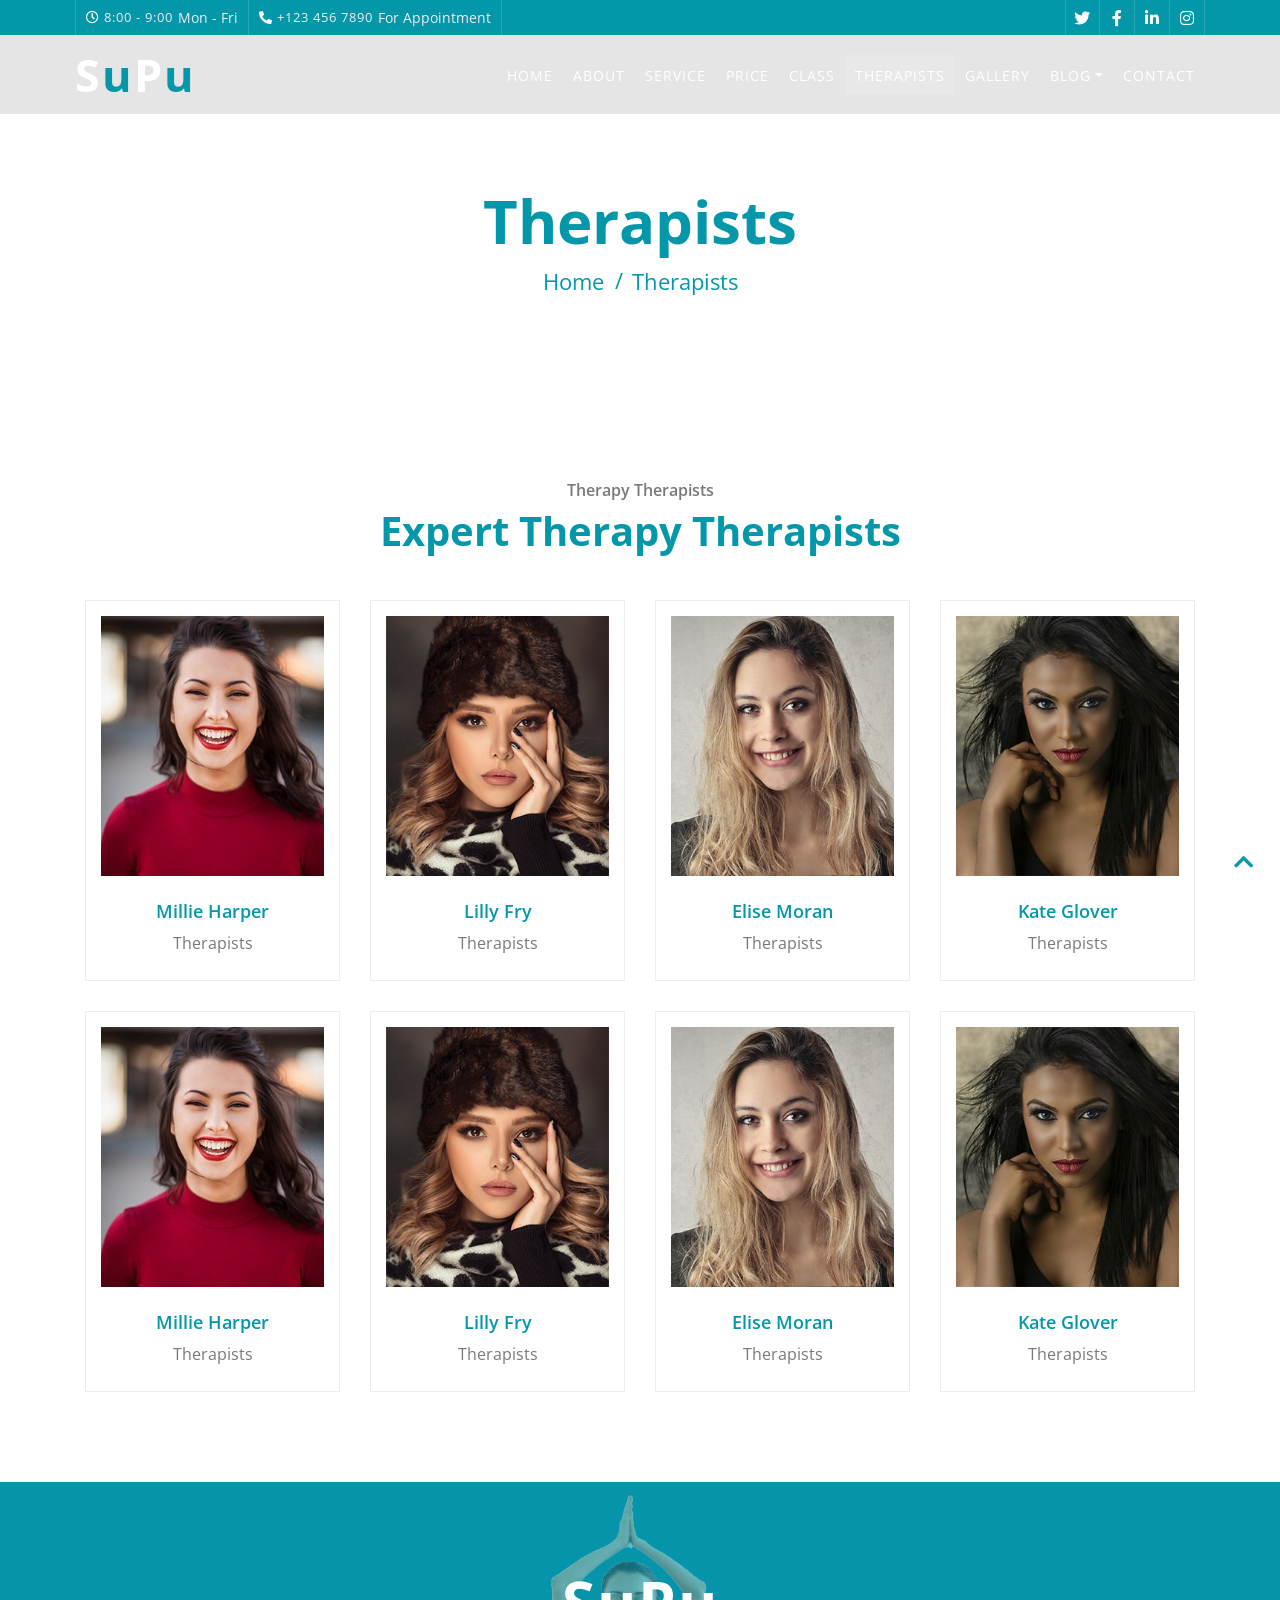
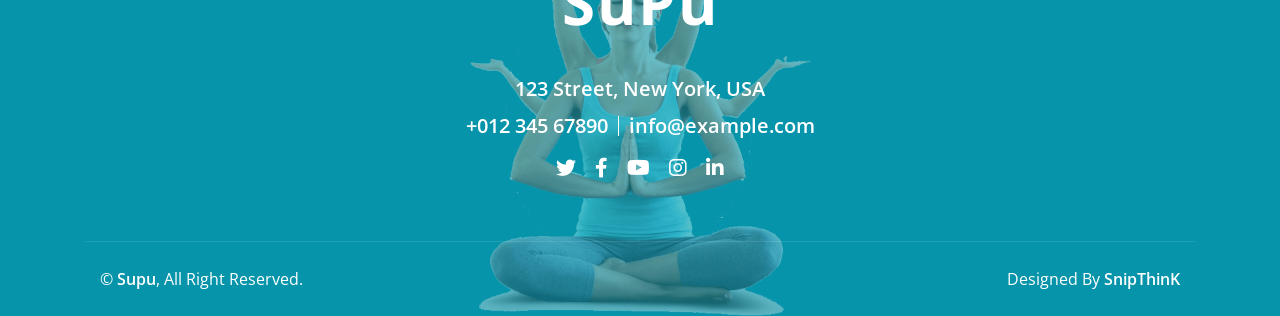
<file: team.html>
<!DOCTYPE html>
<html lang="en">
    <head>
        <meta charset="utf-8">
        <title>Mister Mind -  Mental Healthcare Platform</title>
        <meta content="width=device-width, initial-scale=1.0" name="viewport">
        <meta content="Free Website Template" name="keywords">
        <meta content="Free Website Template" name="description">

        <!-- Favicon -->
        <link href="img/favicon.ico" rel="icon">

        <!-- Google Font -->
        <link href="https://fonts.googleapis.com/css2?family=Open+Sans:wght@300;400;600;700;800&display=swap" rel="stylesheet">

        <!-- CSS Libraries -->
        <link href="https://stackpath.bootstrapcdn.com/bootstrap/4.4.1/css/bootstrap.min.css" rel="stylesheet">
        <link href="https://cdnjs.cloudflare.com/ajax/libs/font-awesome/5.10.0/css/all.min.css" rel="stylesheet">
        <link href="lib/animate/animate.min.css" rel="stylesheet">
        <link href="lib/flaticon/font/flaticon.css" rel="stylesheet"> 
        <link href="lib/owlcarousel/assets/owl.carousel.min.css" rel="stylesheet">
        <link href="lib/lightbox/css/lightbox.min.css" rel="stylesheet">

        <!-- Template Stylesheet -->
        <link href="css/style.css" rel="stylesheet">
    </head>

    <body>
        <!-- Top Bar Start -->
        <div class="top-bar d-none d-md-block">
            <div class="container-fluid">
                <div class="row">
                    <div class="col-md-8">
                        <div class="top-bar-left">
                            <div class="text">
                                <i class="far fa-clock"></i>
                                <h2>8:00 - 9:00</h2>
                                <p>Mon - Fri</p>
                            </div>
                            <div class="text">
                                <i class="fa fa-phone-alt"></i>
                                <h2>+123 456 7890</h2>
                                <p>For Appointment</p>
                            </div>
                        </div>
                    </div>
                    <div class="col-md-4">
                        <div class="top-bar-right">
                            <div class="social">
                                <a href=""><i class="fab fa-twitter"></i></a>
                                <a href=""><i class="fab fa-facebook-f"></i></a>
                                <a href=""><i class="fab fa-linkedin-in"></i></a>
                                <a href=""><i class="fab fa-instagram"></i></a>
                            </div>
                        </div>
                    </div>
                </div>
            </div>
        </div>
        <!-- Top Bar End -->

        <!-- Nav Bar Start -->
        <div class="navbar navbar-expand-lg bg-dark navbar-dark">
            <div class="container-fluid">
                <a href="index.html" class="navbar-brand">S<span>u</span>P<span>u</span></a>
                <button type="button" class="navbar-toggler" data-toggle="collapse" data-target="#navbarCollapse">
                    <span class="navbar-toggler-icon"></span>
                </button>

                <div class="collapse navbar-collapse justify-content-between" id="navbarCollapse">
                    <div class="navbar-nav ml-auto">
                        <a href="index.html" class="nav-item nav-link">Home</a>
                        <a href="about.html" class="nav-item nav-link">About</a>
                        <a href="service.html" class="nav-item nav-link">Service</a>
                        <a href="price.html" class="nav-item nav-link">Price</a>
                        <a href="class.html" class="nav-item nav-link">Class</a>
                        <a href="team.html" class="nav-item nav-link active">Therapists</a>
                        <a href="portfolio.html" class="nav-item nav-link">Gallery</a>
                        <div class="nav-item dropdown">
                            <a href="#" class="nav-link dropdown-toggle" data-toggle="dropdown">Blog</a>
                            <div class="dropdown-menu">
                                <a href="blog.html" class="dropdown-item">Blog Grid</a>
                                <a href="single.html" class="dropdown-item">Blog Detail</a>
                            </div>
                        </div>
                        <a href="contact.html" class="nav-item nav-link">Contact</a>
                    </div>
                </div>
            </div>
        </div>
        <!-- Nav Bar End -->


        <!-- Page Header Start -->
        <div class="page-header">
            <div class="container">
                <div class="row">
                    <div class="col-12">
                        <h2>Therapists</h2>
                    </div>
                    <div class="col-12">
                        <a href="">Home</a>
                        <a href="">Therapists</a>
                    </div>
                </div>
            </div>
        </div>
        <!-- Page Header End -->


        <!-- Team Start -->
        <div class="team">
            <div class="container">
                <div class="section-header text-center wow zoomIn" data-wow-delay="0.1s">
                    <p>Therapy Therapists</p>
                    <h2>Expert Therapy Therapists</h2>
                </div>
                <div class="row">
                    <div class="col-lg-3 col-md-6 wow fadeInUp" data-wow-delay="0.0s">
                        <div class="team-item">
                            <div class="team-img">
                                <img src="img/team-1.jpg" alt="Image">
                                <div class="team-social">
                                    <a href=""><i class="fab fa-twitter"></i></a>
                                    <a href=""><i class="fab fa-facebook-f"></i></a>
                                    <a href=""><i class="fab fa-linkedin-in"></i></a>
                                    <a href=""><i class="fab fa-instagram"></i></a>
                                </div>
                            </div>
                            <div class="team-text">
                                <h2>Millie Harper</h2>
                                <p>Therapists</p>
                            </div>
                        </div>
                    </div>
                    <div class="col-lg-3 col-md-6 wow fadeInUp" data-wow-delay="0.2s">
                        <div class="team-item">
                            <div class="team-img">
                                <img src="img/team-2.jpg" alt="Image">
                              <!---
                                <div class="team-social">
                                    <a href=""><i class="fab fa-twitter"></i></a>
                                    <a href=""><i class="fab fa-facebook-f"></i></a>
                                    <a href=""><i class="fab fa-linkedin-in"></i></a>
                                    <a href=""><i class="fab fa-instagram"></i></a>
                                </div>
                                --->
                            </div>
                            <div class="team-text">
                                <h2>Lilly Fry</h2>
                                <p>Therapists</p>
                            </div>
                        </div>
                    </div>
                    <div class="col-lg-3 col-md-6 wow fadeInUp" data-wow-delay="0.4s">
                        <div class="team-item">
                            <div class="team-img">
                                <img src="img/team-3.jpg" alt="Image">
                                <div class="team-social">
                                    <a href=""><i class="fab fa-twitter"></i></a>
                                    <a href=""><i class="fab fa-facebook-f"></i></a>
                                    <a href=""><i class="fab fa-linkedin-in"></i></a>
                                    <a href=""><i class="fab fa-instagram"></i></a>
                                </div>
                            </div>
                            <div class="team-text">
                                <h2>Elise Moran</h2>
                                <p>Therapists</p>
                            </div>
                        </div>
                    </div>
                    <div class="col-lg-3 col-md-6 wow fadeInUp" data-wow-delay="0.6s">
                        <div class="team-item">
                            <div class="team-img">
                                <img src="img/team-4.jpg" alt="Image">
                                <div class="team-social">
                                    <a href=""><i class="fab fa-twitter"></i></a>
                                    <a href=""><i class="fab fa-facebook-f"></i></a>
                                    <a href=""><i class="fab fa-linkedin-in"></i></a>
                                    <a href=""><i class="fab fa-instagram"></i></a>
                                </div>
                            </div>
                            <div class="team-text">
                                <h2>Kate Glover</h2>
                                <p>Therapists</p>
                            </div>
                        </div>
                    </div>
                    <div class="col-lg-3 col-md-6 wow fadeInUp" data-wow-delay="0.8s">
                        <div class="team-item">
                            <div class="team-img">
                                <img src="img/team-1.jpg" alt="Image">
                                <div class="team-social">
                                    <a href=""><i class="fab fa-twitter"></i></a>
                                    <a href=""><i class="fab fa-facebook-f"></i></a>
                                    <a href=""><i class="fab fa-linkedin-in"></i></a>
                                    <a href=""><i class="fab fa-instagram"></i></a>
                                </div>
                            </div>
                            <div class="team-text">
                                <h2>Millie Harper</h2>
                                <p>Therapists</p>
                            </div>
                        </div>
                    </div>
                    <div class="col-lg-3 col-md-6 wow fadeInUp" data-wow-delay="1s">
                        <div class="team-item">
                            <div class="team-img">
                                <img src="img/team-2.jpg" alt="Image">
                                <div class="team-social">
                                    <a href=""><i class="fab fa-twitter"></i></a>
                                    <a href=""><i class="fab fa-facebook-f"></i></a>
                                    <a href=""><i class="fab fa-linkedin-in"></i></a>
                                    <a href=""><i class="fab fa-instagram"></i></a>
                                </div>
                            </div>
                            <div class="team-text">
                                <h2>Lilly Fry</h2>
                                <p>Therapists</p>
                            </div>
                        </div>
                    </div>
                    <div class="col-lg-3 col-md-6 wow fadeInUp" data-wow-delay="1.2s">
                        <div class="team-item">
                            <div class="team-img">
                                <img src="img/team-3.jpg" alt="Image">
                                <div class="team-social">
                                    <a href=""><i class="fab fa-twitter"></i></a>
                                    <a href=""><i class="fab fa-facebook-f"></i></a>
                                    <a href=""><i class="fab fa-linkedin-in"></i></a>
                                    <a href=""><i class="fab fa-instagram"></i></a>
                                </div>
                            </div>
                            <div class="team-text">
                                <h2>Elise Moran</h2>
                                <p>Therapists</p>
                            </div>
                        </div>
                    </div>
                    <div class="col-lg-3 col-md-6 wow fadeInUp" data-wow-delay="1.4s">
                        <div class="team-item">
                            <div class="team-img">
                                <img src="img/team-4.jpg" alt="Image">
                                <div class="team-social">
                                    <a href=""><i class="fab fa-twitter"></i></a>
                                    <a href=""><i class="fab fa-facebook-f"></i></a>
                                    <a href=""><i class="fab fa-linkedin-in"></i></a>
                                    <a href=""><i class="fab fa-instagram"></i></a>
                                </div>
                            </div>
                            <div class="team-text">
                                <h2>Kate Glover</h2>
                                <p>Therapists</p>
                            </div>
                        </div>
                    </div>
                </div>
            </div>
        </div>
        <!-- Team End -->


        <!-- Footer Start -->
        <div class="footer wow fadeIn" data-wow-delay="0.3s">
            <div class="container-fluid">
                <div class="container">
                    <div class="footer-info">
                        <a href="index.html" class="footer-logo">S<span>u</span>P<span>u</span></a>
                        <h3>123 Street, New York, USA</h3>
                        <div class="footer-menu">
                            <p>+012 345 67890</p>
                            <p>info@example.com</p>
                        </div>
                        <div class="footer-social">
                            <a href=""><i class="fab fa-twitter"></i></a>
                            <a href=""><i class="fab fa-facebook-f"></i></a>
                            <a href=""><i class="fab fa-youtube"></i></a>
                            <a href=""><i class="fab fa-instagram"></i></a>
                            <a href=""><i class="fab fa-linkedin-in"></i></a>
                        </div>
                    </div>
                </div>
                <div class="container copyright">
                    <div class="row">
                        <div class="col-md-6">
                            <p>&copy; <a href="#">Supu</a>, All Right Reserved.</p>
                        </div>
                        <div class="col-md-6">
                            <p>Designed By <a href="https://htmlcodex.com">SnipThinK</a></p>
                        </div>
                    </div>
                </div>
            </div>
        </div>
        <!-- Footer End -->

        <a href="#" class="back-to-top"><i class="fa fa-chevron-up"></i></a>

        <!-- JavaScript Libraries -->
        <script src="https://code.jquery.com/jquery-3.4.1.min.js"></script>
        <script src="https://stackpath.bootstrapcdn.com/bootstrap/4.4.1/js/bootstrap.bundle.min.js"></script>
        <script src="lib/easing/easing.min.js"></script>
        <script src="lib/wow/wow.min.js"></script>
        <script src="lib/owlcarousel/owl.carousel.min.js"></script>
        <script src="lib/isotope/isotope.pkgd.min.js"></script>
        <script src="lib/lightbox/js/lightbox.min.js"></script>
        
        <!-- Contact Javascript File -->
        <script src="mail/jqBootstrapValidation.min.js"></script>
        <script src="mail/contact.js"></script>

        <!-- Template Javascript -->
        <script src="js/main.js"></script>
    </body>
</html>
</file>
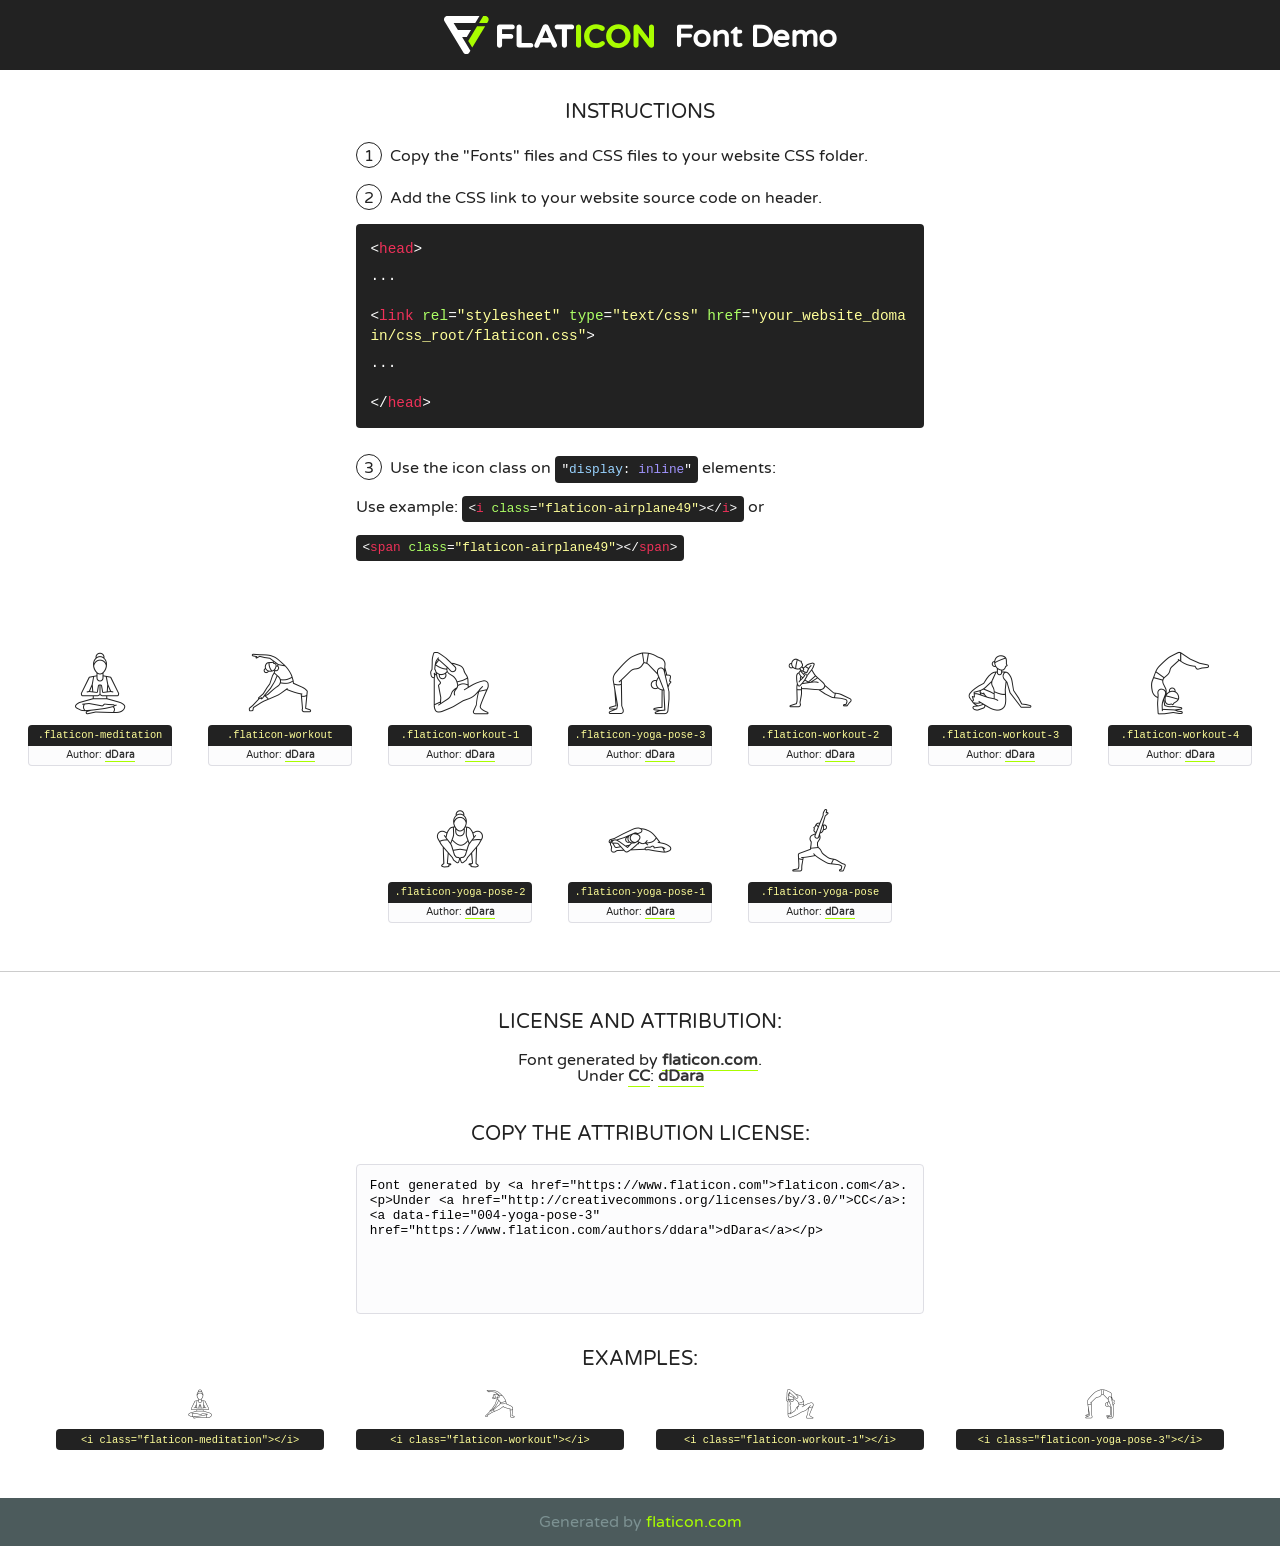
<file: lib/flaticon/font/flaticon.html>
<!DOCTYPE html>
<!--
  Flaticon icon font: Flaticon
  Creation date: 02/09/2020 06:16
-->
<html>
<!DOCTYPE html>
<html>

<head>
    <title>Flaticon WebFont</title>
    <link href="http://fonts.googleapis.com/css?family=Varela+Round" rel="stylesheet" type="text/css" />
    <link rel="stylesheet" type="text/css" href="flaticon.css">
    <meta charset="UTF-8">
    <style>
    html, body, div, span, applet, object, iframe,
    h1, h2, h3, h4, h5, h6, p, blockquote, pre,
    a, abbr, acronym, address, big, cite, code,
    del, dfn, em, img, ins, kbd, q, s, samp,
    small, strike, strong, sub, sup, tt, var,
    b, u, i, center,
    dl, dt, dd, ol, ul, li,
    fieldset, form, label, legend,
    table, caption, tbody, tfoot, thead, tr, th, td,
    article, aside, canvas, details, embed, 
    figure, figcaption, footer, header, hgroup, 
    menu, nav, output, ruby, section, summary,
    time, mark, audio, video {
        margin: 0;
        padding: 0;
        border: 0;
        font-size: 100%;
        font: inherit;
        vertical-align: baseline;
    }
    /* HTML5 display-role reset for older browsers */
    article, aside, details, figcaption, figure, 
    footer, header, hgroup, menu, nav, section {
        display: block;
    }
    body {
        line-height: 1;
    }
    ol, ul {
        list-style: none;
    }
    blockquote, q {
        quotes: none;
    }
    blockquote:before, blockquote:after,
    q:before, q:after {
        content: '';
        content: none;
    }
    table {
        border-collapse: collapse;
        border-spacing: 0;
    }
    body {
        font-family: 'Varela Round', Helvetica, Arial, sans-serif;
        font-size: 16px;
        color: #222;
    }
    a {
        color: #333;
        border-bottom: 1px solid #a9fd00;
        font-weight: bold;
        text-decoration: none;
    }
    * {
        -moz-box-sizing: border-box;
        -webkit-box-sizing: border-box;
        box-sizing: border-box;
        margin: 0;
        padding: 0;
    }
    [class^="flaticon-"]:before, [class*=" flaticon-"]:before, [class^="flaticon-"]:after, [class*=" flaticon-"]:after {
        font-family: Flaticon;
        font-size: 30px;
        font-style: normal;
        margin-left: 20px;
        color: #333;
    }
    .wrapper {
        max-width: 600px;
        margin: auto;
        padding: 0 1em;
    }
    .title {
        font-size: 1.25em;
        text-align: center;
        margin-bottom: 1em;
        text-transform: uppercase;
    }
    header {
        text-align: center;
        background-color: #222;
        color: #fff;
        padding: 1em;
    }
    header .logo {
        width: 210px;
        height: 38px;
        display: inline-block;
        vertical-align: middle;
        margin-right: 1em;
        border: none;
    }
    header strong {
        font-size: 1.95em;
        font-weight: bold;
        vertical-align: middle;
        margin-top: 5px;
        display: inline-block;
    }
    .demo {
        margin: 2em auto;
        line-height: 1.25em;
    }
    .demo ul li {
        margin-bottom: 1em;
    }
    .demo ul li .num {
        color: #222;
        border-radius: 20px;
        display: inline-block;
        width: 26px;
        padding: 3px;
        height: 26px;
        text-align: center;
        margin-right: 0.5em;
        border: 1px solid #222;
    }
    .demo ul li code {
        background-color: #222;
        border-radius: 4px;
        padding: 0.25em 0.5em;
        display: inline-block;
        color: #fff;
        font-family: Consolas,Monaco,Lucida Console,Liberation Mono,DejaVu Sans Mono,Bitstream Vera Sans Mono,Courier New, monospace;
        font-weight: lighter;
        margin-top: 1em;
        font-size: 0.8em;
        word-break: break-all;
    }
    .demo ul li code.big {
        padding: 1em;
        font-size: 0.9em;
    }
    .demo ul li code .red {
        color: #EF3159;
    }
    .demo ul li code .green {
        color: #ACFF65;
    }
    .demo ul li code .yellow {
        color: #FFFF99;
    }
    .demo ul li code .blue {
        color: #99D3FF;
    }
    .demo ul li code .purple {
        color: #A295FF;
    }
    .demo ul li code .dots {
        margin-top: 0.5em;
        display: block;
    }
    #glyphs {
        border-bottom: 1px solid #ccc;
        padding: 2em 0;
        text-align: center;
    }
    .glyph {
        display: inline-block;
        width: 9em;
        margin: 1em;
        text-align: center;
        vertical-align: top;
        background: #FFF;
    }
    .glyph .glyph-icon {
        padding: 10px;
        display: block;
        font-family:"Flaticon";
        font-size: 64px;
        line-height: 1;
    }
    .glyph .glyph-icon:before {
        font-size: 64px;
        color: #222;
        margin-left: 0;
    }
    .class-name {
        font-size: 0.65em;
        background-color: #222;
        color: #fff;
        border-radius: 4px 4px 0 0;
        padding: 0.5em;
        color: #FFFF99;
        font-family: Consolas,Monaco,Lucida Console,Liberation Mono,DejaVu Sans Mono,Bitstream Vera Sans Mono,Courier New, monospace;
    }
    .author-name {
        font-size: 0.6em;
        background-color: #fcfcfd;
        border: 1px solid #DEDEE4;
        border-top: 0;
        border-radius: 0 0 4px 4px;
        padding: 0.5em;
    }
    .class-name:last-child {
        font-size: 10px;
        color:#888;
    }
    .class-name:last-child a {
        font-size: 10px;
        color:#555;
    }
    .class-name:last-child a:hover {
        color:#a9fd00;
    }
    .glyph > input {
        display: block;
        width: 100px;
        margin: 5px auto;
        text-align: center;
        font-size: 12px;
        cursor: text;
    }
    .glyph > input.icon-input {
        font-family:"Flaticon";
        font-size: 16px;
        margin-bottom: 10px;
    }
    .attribution .title {
        margin-top: 2em;
    }
    .attribution textarea {
        background-color: #fcfcfd;
        padding: 1em;
        border: none;
        box-shadow: none;
        border: 1px solid #DEDEE4;
        border-radius: 4px;
        resize: none;
        width: 100%;
        height: 150px;
        font-size: 0.8em;
        font-family: Consolas,Monaco,Lucida Console,Liberation Mono,DejaVu Sans Mono,Bitstream Vera Sans Mono,Courier New, monospace;
        -webkit-appearance: none;
    }
    .iconsuse {
        margin: 2em auto;
        text-align: center;
        max-width: 1200px;
    }
    .iconsuse:after {
        content: '';
        display: table;
        clear: both;
    }
    .iconsuse .image {
        float: left;
        width: 25%;
        padding: 0 1em;
    }
    .iconsuse .image p {
        margin-bottom: 1em;
    }
    .iconsuse .image span {
        display: block;
        font-size: 0.65em;
        background-color: #222;
        color: #fff;
        border-radius: 4px;
        padding: 0.5em;
        color: #FFFF99;
        margin-top: 1em;
        font-family: Consolas,Monaco,Lucida Console,Liberation Mono,DejaVu Sans Mono,Bitstream Vera Sans Mono,Courier New, monospace;
    }
    #footer {
        text-align: center;
        background-color: #4C5B5C;
        color: #7c9192;
        padding: 1em;
    }
    #footer a {
        border: none;
        color: #a9fd00;
        font-weight: normal;
    }
    @media (max-width: 960px) {
        .iconsuse .image {
            width: 50%;
        }
    }
    @media (max-width: 560px) {
        .iconsuse .image {
            width: 100%;
        }
    }
    </style>
</head>

<body class="characters-off">

    <header>
        <a href="https://www.flaticon.com" target="_blank" class="logo">
            <svg version="1.1" xmlns="http://www.w3.org/2000/svg" xmlns:xlink="http://www.w3.org/1999/xlink" xmlns:a="http://ns.adobe.com/AdobeSVGViewerExtensions/3.0/" viewBox="0 0 560.875 102.036" enable-background="new 0 0 560.875 102.036" xml:space="preserve">
                <defs>
                </defs>
                <g>
                    <g class="letters">
                        <path fill="#ffffff" d="M141.596,29.675c0-3.777,2.985-6.767,6.764-6.767h34.438c3.426,0,6.15,2.728,6.15,6.15
                        c0,3.43-2.724,6.149-6.15,6.149h-27.674v13.091h23.719c3.429,0,6.151,2.724,6.151,6.15c0,3.43-2.723,6.149-6.151,6.149h-23.719
                        v17.574c0,3.773-2.986,6.761-6.764,6.761c-3.779,0-6.764-2.989-6.764-6.761V29.675z"></path>
                        <path fill="#ffffff" d="M193.844,29.149c0-3.781,2.985-6.767,6.764-6.767c3.776,0,6.763,2.985,6.763,6.767v42.957h25.039
                        c3.426,0,6.149,2.726,6.149,6.153c0,3.425-2.723,6.15-6.149,6.15h-31.802c-3.779,0-6.764-2.986-6.764-6.768V29.149z"></path>
                        <path fill="#ffffff" d="M241.891,75.71l21.438-48.407c1.492-3.341,4.215-5.357,7.906-5.357h0.792
                        c3.686,0,6.323,2.017,7.815,5.357l21.439,48.407c0.436,0.967,0.701,1.845,0.701,2.723c0,3.602-2.809,6.501-6.414,6.501
                        c-3.161,0-5.269-1.845-6.499-4.655l-4.132-9.661h-27.059l-4.301,10.102c-1.144,2.631-3.426,4.214-6.237,4.214
                        c-3.517,0-6.24-2.81-6.24-6.325C241.1,77.64,241.451,76.677,241.891,75.71z M279.932,58.666l-8.521-20.297l-8.526,20.297H279.932
                        z"></path>
                        <path fill="#ffffff" d="M314.864,35.387H301.86c-3.429,0-6.239-2.813-6.239-6.238c0-3.429,2.811-6.24,6.239-6.24h39.533
                        c3.426,0,6.237,2.811,6.237,6.24c0,3.425-2.811,6.238-6.237,6.238h-13.001v42.785c0,3.773-2.99,6.761-6.764,6.761
                        c-3.779,0-6.764-2.989-6.764-6.761V35.387z"></path>
                        <path fill="#A9FD00" d="M352.615,29.149c0-3.781,2.985-6.767,6.767-6.767c3.774,0,6.761,2.985,6.761,6.767v49.024
                        c0,3.773-2.987,6.761-6.761,6.761c-3.781,0-6.767-2.989-6.767-6.761V29.149z"></path>
                        <path fill="#A9FD00" d="M374.132,53.836v-0.179c0-17.481,13.178-31.801,32.065-31.801c9.22,0,15.459,2.458,20.557,6.238
                        c1.402,1.054,2.637,2.985,2.637,5.357c0,3.692-2.985,6.59-6.681,6.59c-1.845,0-3.071-0.702-4.044-1.319
                        c-3.776-2.813-7.729-4.393-12.562-4.393c-10.364,0-17.831,8.611-17.831,19.154v0.173c0,10.542,7.291,19.329,17.831,19.329
                        c5.715,0,9.492-1.756,13.359-4.834c1.049-0.874,2.458-1.491,4.039-1.491c3.429,0,6.325,2.813,6.325,6.236
                        c0,2.106-1.056,3.78-2.282,4.834c-5.539,4.834-12.036,7.733-21.878,7.733C387.572,85.464,374.132,71.493,374.132,53.836z"></path>
                        <path fill="#A9FD00" d="M433.009,53.836v-0.179c0-17.481,13.79-31.801,32.766-31.801c18.981,0,32.592,14.143,32.592,31.628v0.173
                        c0,17.483-13.785,31.807-32.769,31.807C446.625,85.464,433.009,71.32,433.009,53.836z M484.224,53.836v-0.179
                        c0-10.539-7.725-19.326-18.626-19.326c-10.893,0-18.449,8.611-18.449,19.154v0.173c0,10.542,7.73,19.329,18.626,19.329
                        C476.676,72.986,484.224,64.378,484.224,53.836z"></path>
                        <path fill="#A9FD00" d="M506.233,29.321c0-3.774,2.99-6.763,6.767-6.763h1.401c3.252,0,5.183,1.583,7.029,3.953l26.093,34.265
                        V29.059c0-3.692,2.99-6.677,6.681-6.677c3.683,0,6.671,2.985,6.671,6.677v48.934c0,3.78-2.987,6.765-6.764,6.765h-0.436
                        c-3.257,0-5.188-1.581-7.034-3.953l-27.056-35.492v32.944c0,3.687-2.985,6.676-6.678,6.676c-3.683,0-6.673-2.989-6.673-6.676
                        V29.321z"></path>
                    </g>
                    <g class="insignia">
                        <path fill="#ffffff" d="M48.372,56.137h12.517l11.156-18.537H37.186L25.688,18.539h57.825L94.668,0H9.271
                        C5.925,0,2.842,1.801,1.198,4.716c-1.644,2.907-1.593,6.482,0.134,9.343l50.38,83.501c1.678,2.781,4.689,4.476,7.938,4.476
                        c3.246,0,6.257-1.695,7.935-4.476l2.898-4.804L48.372,56.137z"></path>
                        <g class="i">
                            <path fill="#A9FD00" d="M93.575,18.539h0.031v0.004l21.652,0.004l2.705-4.488c1.727-2.861,1.778-6.436,0.133-9.343
                            C116.454,1.801,113.371,0,110.026,0h-5.294L93.575,18.539z"></path>
                            <polygon fill="#A9FD00" points="88.291,27.356 64.725,66.486 75.519,84.404 109.942,27.356"></polygon>
                        </g>
                    </g>
                </g>
            </svg>
        </a>
        <strong>Font Demo</strong>
    </header>


    <section class="demo wrapper">

        <p class="title">Instructions</p>

        <ul>
            <li>
                <span class="num">1</span>Copy the "Fonts" files and CSS files to your website CSS folder.
            </li>
            <li>
                <span class="num">2</span>Add the CSS link to your website source code on header.
                <code class="big">
                    &lt;<span class="red">head</span>&gt;
                    <br/><span class="dots">...</span>
                    <br/>&lt;<span class="red">link</span> <span class="green">rel</span>=<span class="yellow">"stylesheet"</span> <span class="green">type</span>=<span class="yellow">"text/css"</span> <span class="green">href</span>=<span class="yellow">"your_website_domain/css_root/flaticon.css"</span>&gt;
                    <br/><span class="dots">...</span>
                    <br/>&lt;/<span class="red">head</span>&gt;
                </code>
            </li>

            <li>
                <p>
                    <span class="num">3</span>Use the icon class on <code>"<span class="blue">display</span>:<span class="purple"> inline</span>"</code> elements:
                    <br />
                    Use example: <code>&lt;<span class="red">i</span> <span class="green">class</span>=<span class="yellow">&quot;flaticon-airplane49&quot;</span>&gt;&lt;/<span class="red">i</span>&gt;</code> or <code>&lt;<span class="red">span</span> <span class="green">class</span>=<span class="yellow">&quot;flaticon-airplane49&quot;</span>&gt;&lt;/<span class="red">span</span>&gt;</code>
            </li>
        </ul>

    </section>




   <section id="glyphs">          
    
      
        <div class="glyph"><div class="glyph-icon flaticon-meditation"></div>
            <div class="class-name">.flaticon-meditation</div>
            <div class="author-name">Author: <a data-file="001-meditation" href="https://www.flaticon.com/authors/ddara">dDara</a> </div> 
        </div>        
        
        <div class="glyph"><div class="glyph-icon flaticon-workout"></div>
            <div class="class-name">.flaticon-workout</div>
            <div class="author-name">Author: <a data-file="002-workout" href="https://www.flaticon.com/authors/ddara">dDara</a> </div> 
        </div>        
        
        <div class="glyph"><div class="glyph-icon flaticon-workout-1"></div>
            <div class="class-name">.flaticon-workout-1</div>
            <div class="author-name">Author: <a data-file="003-workout-1" href="https://www.flaticon.com/authors/ddara">dDara</a> </div> 
        </div>        
        
        <div class="glyph"><div class="glyph-icon flaticon-yoga-pose-3"></div>
            <div class="class-name">.flaticon-yoga-pose-3</div>
            <div class="author-name">Author: <a data-file="004-yoga-pose-3" href="https://www.flaticon.com/authors/ddara">dDara</a> </div> 
        </div>        
        
        <div class="glyph"><div class="glyph-icon flaticon-workout-2"></div>
            <div class="class-name">.flaticon-workout-2</div>
            <div class="author-name">Author: <a data-file="005-workout-2" href="https://www.flaticon.com/authors/ddara">dDara</a> </div> 
        </div>        
        
        <div class="glyph"><div class="glyph-icon flaticon-workout-3"></div>
            <div class="class-name">.flaticon-workout-3</div>
            <div class="author-name">Author: <a data-file="006-workout-3" href="https://www.flaticon.com/authors/ddara">dDara</a> </div> 
        </div>        
        
        <div class="glyph"><div class="glyph-icon flaticon-workout-4"></div>
            <div class="class-name">.flaticon-workout-4</div>
            <div class="author-name">Author: <a data-file="007-workout-4" href="https://www.flaticon.com/authors/ddara">dDara</a> </div> 
        </div>        
        
        <div class="glyph"><div class="glyph-icon flaticon-yoga-pose-2"></div>
            <div class="class-name">.flaticon-yoga-pose-2</div>
            <div class="author-name">Author: <a data-file="008-yoga-pose-2" href="https://www.flaticon.com/authors/ddara">dDara</a> </div> 
        </div>        
        
        <div class="glyph"><div class="glyph-icon flaticon-yoga-pose-1"></div>
            <div class="class-name">.flaticon-yoga-pose-1</div>
            <div class="author-name">Author: <a data-file="009-yoga-pose-1" href="https://www.flaticon.com/authors/ddara">dDara</a> </div> 
        </div>        
        
        <div class="glyph"><div class="glyph-icon flaticon-yoga-pose"></div>
            <div class="class-name">.flaticon-yoga-pose</div>
            <div class="author-name">Author: <a data-file="010-yoga-pose" href="https://www.flaticon.com/authors/ddara">dDara</a> </div> 
        </div>        
        

    </section>



    <section class="attribution wrapper"   style="text-align:center;">

      <div class="title">License and attribution:</div><div class="attrDiv">Font generated by <a href="https://www.flaticon.com">flaticon.com</a>. <div><p>Under <a href="http://creativecommons.org/licenses/by/3.0/">CC</a>: <a data-file="004-yoga-pose-3" href="https://www.flaticon.com/authors/ddara">dDara</a></p>  </div>
      </div>
      <div class="title">Copy the Attribution License:</div>

    <textarea onclick="this.focus();this.select();">Font generated by &lt;a href=&quot;https://www.flaticon.com&quot;&gt;flaticon.com&lt;/a&gt;. <p>Under <a href="http://creativecommons.org/licenses/by/3.0/">CC</a>: <a data-file="004-yoga-pose-3" href="https://www.flaticon.com/authors/ddara">dDara</a></p>  
     </textarea>

    </section>

    <section class="iconsuse">

          <div class="title">Examples:</div>            
             
            <div class="image">
                <p>
                    <i class="glyph-icon flaticon-meditation"></i> 
                    <span>&lt;i class=&quot;flaticon-meditation&quot;&gt;&lt;/i&gt;</span>
                </p>
            </div>
            
            <div class="image">
                <p>
                    <i class="glyph-icon flaticon-workout"></i> 
                    <span>&lt;i class=&quot;flaticon-workout&quot;&gt;&lt;/i&gt;</span>
                </p>
            </div>
            
            <div class="image">
                <p>
                    <i class="glyph-icon flaticon-workout-1"></i> 
                    <span>&lt;i class=&quot;flaticon-workout-1&quot;&gt;&lt;/i&gt;</span>
                </p>
            </div>
            
            <div class="image">
                <p>
                    <i class="glyph-icon flaticon-yoga-pose-3"></i> 
                    <span>&lt;i class=&quot;flaticon-yoga-pose-3&quot;&gt;&lt;/i&gt;</span>
                </p>
            </div>
                       
        </div>
                            
    </section>

<div id="footer">
    <div>Generated by <a href="https://www.flaticon.com">flaticon.com</a>
    </div>
</div>



</body>
</html>
</file>
<file: lib/flaticon/font/flaticon.css>
/*
  	Flaticon icon font: Flaticon
  	Creation date: 02/09/2020 06:16
  	*/

@font-face {
  font-family: "Flaticon";
  src: url("./Flaticon.eot");
  src: url("./Flaticon.eot?#iefix") format("embedded-opentype"),
       url("./Flaticon.woff2") format("woff2"),
       url("./Flaticon.woff") format("woff"),
       url("./Flaticon.ttf") format("truetype"),
       url("./Flaticon.svg#Flaticon") format("svg");
  font-weight: normal;
  font-style: normal;
}

@media screen and (-webkit-min-device-pixel-ratio:0) {
  @font-face {
    font-family: "Flaticon";
    src: url("./Flaticon.svg#Flaticon") format("svg");
  }
}

[class^="flaticon-"]:before, [class*=" flaticon-"]:before,
[class^="flaticon-"]:after, [class*=" flaticon-"]:after {   
  font-family: Flaticon;
font-style: normal;
}

.flaticon-meditation:before { content: "\f100"; }
.flaticon-workout:before { content: "\f101"; }
.flaticon-workout-1:before { content: "\f102"; }
.flaticon-yoga-pose-3:before { content: "\f103"; }
.flaticon-workout-2:before { content: "\f104"; }
.flaticon-workout-3:before { content: "\f105"; }
.flaticon-workout-4:before { content: "\f106"; }
.flaticon-yoga-pose-2:before { content: "\f107"; }
.flaticon-yoga-pose-1:before { content: "\f108"; }
.flaticon-yoga-pose:before { content: "\f109"; }
</file>
<file: css/style.css>
/*******************************/
/********* General CSS *********/
/*******************************/
body {
    color: #797979;
    background: #ffffff;
    font-family: 'Open Sans', sans-serif;
}

h1,
h2, 
h3, 
h4,
h5, 
h6 {
    color: #0497aa;
}

a {
    color: #454545;
    transition: .3s;
}

a:hover,
a:active,
a:focus {
    color: #ffffff;
    outline: none;
    text-decoration: none;
}

.btn:focus,
.form-control:focus {
    box-shadow: none;
}

.container-fluid {
    max-width: 1366px;
}

.back-to-top {
    position: fixed;
    display: none;
    background: #ffffff;
    width: 44px;
    height: 44px;
    text-align: center;
    line-height: 1;
    font-size: 22px;
    right: 15px;
    bottom: 15px;
    transition: background 0.5s;
    z-index: 9;
}

.back-to-top:hover {
    background: #0497aa;
}

.back-to-top:hover i {
    color: #ffffff;
}

.back-to-top i {
    color: #0497aa;
    padding-top: 10px;
}


/**********************************/
/********** Top Bar CSS ***********/
/**********************************/
.top-bar {
    position: relative;
    height: 35px;
    background: #0497aa;
}

.top-bar .top-bar-left {
    display: flex;
    align-items: center;
    justify-content: flex-start;
}

.top-bar .top-bar-right {
    display: flex;
    align-items: center;
    justify-content: flex-end;
}

.top-bar .text {
    display: flex;
    align-items: center;
    justify-content: center;
    flex-direction: row;
    height: 35px;
    padding: 0 10px;
    text-align: center;
    border-left: 1px solid rgba(255, 255, 255, .15);
}

.top-bar .text:last-child {
    border-right: 1px solid rgba(255, 255, 255, .15);
}

.top-bar .text i {
    font-size: 13px;
    color: #ffffff;
    margin-right: 5px;
}

.top-bar .text h2 {
    color: #eeeeee;
    font-weight: 400;
    font-size: 13px;
    letter-spacing: 1px;
    margin: 0;
}

.top-bar .text p {
    color: #eeeeee;
    font-size: 14px;
    font-weight: 400;
    margin: 0 0 0 5px;
}

.top-bar .social {
    display: flex;
    height: 35px;
    font-size: 0;
    justify-content: flex-end;
}

.top-bar .social a {
    display: flex;
    align-items: center;
    justify-content: center;
    width: 35px;
    height: 100%;
    font-size: 16px;
    color: #ffffff;
    border-right: 1px solid rgba(255, 255, 255, .15);
}

.top-bar .social a:first-child {
    border-left: 1px solid rgba(255, 255, 255, .15);
}

.top-bar .social a:hover {
    color: #092a49;
    background: #ffffff;
}

@media (min-width: 992px) {
    .top-bar {
        padding: 0 60px;
    }
}


/**********************************/
/*********** Nav Bar CSS **********/
/**********************************/
.navbar {
    position: relative;
    transition: .5s;
    z-index: 999;
}

.navbar.nav-sticky {
    position: fixed;
    top: 0;
    width: 100%;
    box-shadow: 0 2px 5px rgba(0, 0, 0, .3);
}

.navbar .navbar-brand {
    margin: 0;
    color: #ffffff;
    font-size: 45px;
    line-height: 0px;
    font-weight: 700;
    text-transform: uppercase;
    letter-spacing: 2px;
    transition: .5s;
    
}

.navbar .navbar-brand span {
    color: #0497aa;
    text-transform: lowercase;
    transition: .5s;
}

.navbar.nav-sticky .navbar-brand span {
    color: #ffffff;
}

.navbar .navbar-brand img {
    max-width: 100%;
    max-height: 40px;
}

.navbar-dark .navbar-nav .nav-link,
.navbar-dark .navbar-nav .nav-link:focus,
.navbar-dark .navbar-nav .nav-link:hover,
.navbar-dark .navbar-nav .nav-link.active {
    padding: 10px 10px 8px 10px;
    color: #ffffff;
}

.navbar-dark .navbar-nav .nav-link:hover,
.navbar-dark .navbar-nav .nav-link.active {
    background: rgba(256, 256, 256, .1);
    transition: none;
}

.navbar .dropdown-menu {
    margin-top: 0;
    border: 0;
    border-radius: 0;
    background: #f8f9fa;
}

@media (min-width: 992px) {
    .navbar {
        position: absolute;
        width: 100%;
        top: 35px;
        padding: 20px 60px;
        background: rgba(0, 0, 0, .1) !important;
        z-index: 9;
    }
    
    .navbar.nav-sticky {
        padding: 10px 60px;
        background: #0497aa !important;
    }
    
    .navbar a.nav-link {
        padding: 8px 15px;
        font-size: 14px;
        letter-spacing: 1px;
        text-transform: uppercase;
    }
}

@media (max-width: 991.98px) {   
    .navbar {
        padding: 15px;
        background: #0497aa !important;
    }
    
    .navbar .navbar-brand span {
        color: #ffffff;
    }
    
    .navbar a.nav-link {
        padding: 5px;
    }
    
    .navbar .dropdown-menu {
        box-shadow: none;
    }
}


/*******************************/
/********** Hero CSS ***********/
/*******************************/
.hero {
    position: relative;
    width: 100%;
    margin-bottom: 45px;
    padding: 90px 0;
    background: #ffffff;
    overflow: hidden;
}

.hero .container-fluid {
    padding: 0;
}

.hero .hero-image {
    position: relative;
    text-align: right;
}

.hero .hero-image img {
    max-width: 80%;
    max-height: 80%;
}

.hero .hero-text {
    position: relative;
    padding-left: 75px;
    display: flex;
    align-items: flex-start;
    justify-content: center;
    flex-direction: column;
}

.hero .hero-text h1 {
    color: #0497aa;
    font-size: 60px;
    font-weight: 700;
    margin-bottom: 20px;
}

.hero .hero-text p {
    color: #0497aa;
    font-size: 18px;
    margin-bottom: 25px;
}

.hero .hero-btn .btn {
    padding: 12px 20px;
    font-size: 14px;
    font-weight: 600;
    letter-spacing: 1px;
    color: #ffffff;
    background: #0497aa;
    border-radius: 0;
    transition: .3s;
}

.hero .hero-btn .btn:hover {
    color: #0497aa;
    background: #ffffff;
}

.hero .hero-btn .btn:first-child {
    margin-right: 10px;
}

@media (max-width: 991.98px) {
    .hero .hero-text {
        padding: 0 15px;
    }
    
    .hero .hero-text h1 {
        font-size: 35px;
    }
    
    .hero .hero-text p {
        font-size: 16px;
    }
    
    .hero .hero-text .btn {
        padding: 12px 30px;
        letter-spacing: 1px;
    }
}

@media (max-width: 767.98px) {
    .hero .hero-text h1 {
        font-size: 30px;
        font-weight: 600;
    }
    
    .hero .hero-text p {
        font-size: 14px;
    }
    
    .hero .hero-text .btn {
        padding: 10px 15px;
        font-weight: 400;
        letter-spacing: 1px;
    }
}

@media (max-width: 575.98px) {
    .hero .hero-text h1 {
        font-size: 25px;
        font-weight: 600;
    }
    
    .hero .hero-text p {
        font-size: 14px;
    }
    
    .hero .hero-text .btn {
        padding: 8px 10px;
        font-size: 12px;
        font-weight: 400;
        letter-spacing: 0;
    }
}


/*******************************/
/******* Page Header CSS *******/
/*******************************/
.page-header {
    position: relative;
    margin-bottom: 45px;
    padding: 150px 0 90px 0;
    text-align: center;
    background: #ffffff;
}

.page-header h2 {
    position: relative;
    color: #0497aa;
    font-size: 60px;
    font-weight: 700;
}

.page-header a {
    position: relative;
    padding: 0 12px;
    font-size: 22px;
    color: #0497aa;
}

.page-header a:hover {
    color: #ffffff;
}

.page-header a::after {
    position: absolute;
    content: "/";
    width: 8px;
    height: 8px;
    top: -2px;
    right: -7px;
    text-align: center;
    color: #0497aa;
}

.page-header a:last-child::after {
    display: none;
}

@media (max-width: 767.98px) {
    .page-header h2 {
        font-size: 35px;
    }
    
    .page-header a {
        font-size: 18px;
    }
}


/*******************************/
/******* Section Header ********/
/*******************************/
.section-header {
    position: relative;
    max-width: 600px;
    margin: 0 auto;
    margin-bottom: 45px;
}

.section-header p {
    display: inline-block;
    margin: 0 30px;
    margin-bottom: 5px;
    padding: 0 10px;
    position: relative;
    font-size: 16px;
    font-weight: 600;
    background: #ffffff;
}

.section-header p::after {
    position: absolute;
    content: "";
    height: 2px;
    top: 11px;
    right: -30px;
    left: -30px;
    background: #ffffff;
    z-index: -1;
}

.section-header h2 {
    margin: 0;
    position: relative;
    font-size: 40px;
    font-weight: 700;
}

@media (max-width: 767.98px) {
    .section-header h2 {
        font-size: 30px;
    }
}


/*******************************/
/********** About CSS **********/
/*******************************/
.about {
    position: relative;
    width: 100%;
    padding: 45px 0;
}

.about .section-header {
    margin-bottom: 30px;
    margin-left: 0;
}

.about .about-img {
    position: relative;
    height: 100%;
}

.about .about-img img {
    position: relative;
    width: 100%;
    height: 100%;
    object-fit: cover;
}

.about .about-text p {
    font-size: 16px;
}

.about .about-text a.btn {
    position: relative;
    margin-top: 15px;
    padding: 12px 20px;
    font-size: 14px;
    font-weight: 600;
    letter-spacing: 1px;
    color: #ffffff;
    background: #0497aa;
    border-radius: 0;
    transition: .3s;
}

.about .about-text a.btn:hover {
    color: #0497aa;
    background: #ffffff;
}

@media (max-width: 767.98px) {
    .about .about-img {
        margin-bottom: 30px;
        height: auto;
    }
}


/*******************************/
/********* Service CSS *********/
/*******************************/
.service {
    position: relative;
    width: 100%;
    padding: 45px 0 15px 0;
}

.service .service-item {
    position: relative;
    width: 100%;
    text-align: center;
    margin-bottom: 30px;
    padding: 30px;
    border: 1px solid rgba(0, 0, 0, .07);
    transition: .3s;
}

.service .service-item:hover,
.service .service-item.active {
    background: #0497aa;
    color: #ffffff;
}

.service .service-icon {
    position: relative;
    margin: 0 auto 25px auto;
    width: 80px;
    height: 80px;
    display: flex;
    align-items: center;
    justify-content: center;
    border-radius: 50%;
}

.service .service-icon i {
    position: relative;
    font-size: 50px;
    color: #0497aa;
    z-index: 3;
}

.service .service-icon:before {
    content: "";
    position: absolute;
    z-index: 0;
    left: 50%;
    top: 50%;
    transform: translateX(-50%) translateY(-50%);
    display: block;
    width: 80px;
    height: 80px;
    background: #ffffff;
    border-radius: 50%;
    animation: pulse-border 2000ms ease-out infinite;
}

.service .service-icon:after {
    content: "";
    position: absolute;
    z-index: 1;
    left: 50%;
    top: 50%;
    transform: translateX(-50%) translateY(-50%);
    display: block;
    width: 80px;
    height: 80px;
    background: #ffffff;
    border-radius: 50%;
    transition: all 200ms;
}

@keyframes pulse-border {
  0% {
    transform: translateX(-50%) translateY(-50%) translateZ(0) scale(1);
    opacity: 1;
  }
  100% {
    transform: translateX(-50%) translateY(-50%) translateZ(0) scale(1.3);
    opacity: 0;
  }
}

.service .service-item h3 {
    margin-bottom: 15px;
    font-size: 20px;
    font-weight: 600;
    transition: .3s;
}

.service .service-item:hover h3,
.service .service-item.active h3 {
    color: #ffffff;
    
}

.service .service-item p {
    margin: 0;
    font-size: 16px;
}



/*******************************/
/********** Class CSS **********/
/*******************************/
.class {
    position: relative;
    padding: 45px 0 15px 0;
}

.class #class-filter {
    padding: 0;
    margin: -15px 0 25px 0;
    list-style: none;
    font-size: 0;
    text-align: center;
}

.class #class-filter li {
    cursor: pointer;
    display: inline-block;
    margin: 5px;
    padding: 6px 12px;
    color: #0497aa;
    font-size: 14px;
    font-weight: 400;
    border-radius: 0;
    background: none;
    border: 1px solid #0497aa;
    transition: .3s;
}

.class #class-filter li:hover,
.class #class-filter li.filter-active {
    background: #0497aa;
    color: #ffffff;
}

.class .class-item {
    position: relative;
    margin-bottom: 30px;
    overflow: hidden;
    transition: .3s;
}

.class .class-wrap {
    position: relative;
    width: 100%;
}

.class .class-img {
    position: relative;
}

.class .class-img img {
    position: relative;
    width: 100%; 
    height: 100%; 
    object-fit: cover;
}

.class .class-text {
    position: relative;
    padding: 30px 30px 25px 30px;
    border-right: 1px solid rgba(0, 0, 0, .07);
    border-bottom: 1px solid rgba(0, 0, 0, .07);
    border-left: 1px solid rgba(0, 0, 0, .07);
}

.class .class-text h2 {
    font-size: 18px;
    font-weight: 600;
    margin-bottom: 10px;
}

.class .class-teacher {
    position: relative;
    height: 40px;
    margin-top: -50px;
    margin-bottom: 20px;
    display: flex;
    align-items: center;
    background: #ffffff;
    box-shadow: 0 0 10px rgba(0, 0, 0, .1);
    border-radius: 40px;
}

.class .class-teacher img {
    width: 40px;
    height: 40px;
    border-radius: 40px;
    background: #c9f2f7;
}

.class .class-teacher h3 {
    width: calc(100% - 95px);
    font-size: 15px;
    font-weight: 600;
    margin: 0 0 0 15px;
    white-space: nowrap;
    overflow: hidden;
}

.class .class-teacher a {
    width: 40px;
    height: 40px;
    padding: 0 0 3px 1px;
    display: flex;
    align-items: center;
    justify-content: center;
    font-size: 30px;
    font-weight: 100;
    color: #0497aa;
    background: #ffffff;
    border-radius: 40px;
    transition: .3s;
}

.class .class-wrap:hover .class-teacher a {
    color: #ffffff;
    background: #0497aa;
}

.class .class-meta {
    position: relative;
    display: flex;
    align-items: center;
}

.class .class-meta p {
    margin: 0;
    font-size: 14px;
}

.class .class-meta p i {
    margin-right: 5px;
    color: #0497aa;
}

.class .class-meta p:first-child {
    margin-right: 10px;
}



/*******************************/
/********* Pricing CSS *********/
/*******************************/
.discount {
    position: relative;
    width: 100%;
    margin: 45px 0;
    padding: 90px 0;
    background: linear-gradient(rgba(247, 202, 201, .7), rgba(247, 202, 201, .7)), url(../img/discount-bg.png);
    background-attachment: fixed;
    background-position: center;
    background-repeat: no-repeat;
    background-size: contain;
}

.discount .container {
    max-width: 750px;
    text-align: center;
}

.discount .section-header {
    margin-bottom: 20px;
}

.discount .section-header p {
    color: #0497aa;
    background: transparent;
}

.discount .section-header p::after {
    display: none;
}

.discount .section-header h2 span {
    color: #ffffff;
    font-size: 50px;
}

.discount .discount-text p {
    color: #454545;
}

.discount .discount-text .btn {
    margin-top: 10px;
    padding: 12px 20px;
    font-size: 14px;
    font-weight: 600;
    letter-spacing: 1px;
    color: #ffffff;
    background: #0497aa;
    border-radius: 0;
    transition: .3s;
}

.discount .discount-text .btn:hover {
    color: #0497aa;
    background: #ffffff;
}


/*******************************/
/********* Pricing CSS *********/
/*******************************/
.price {
    position: relative;
    width: 100%;
    padding: 45px 0 15px 0;
}

.price .price-item {
    position: relative;
    margin-bottom: 30px;
}

.price .price-header,
.price .price-body,
.price .price-footer {
    position: relative;
    width: 100%;
    text-align: center;
    background: #ffffff;
    overflow: hidden;
}

.price .price-header {
    padding: 30px;
    background: #c9f2f7;
    color: #0497aa;
}

.price .price-item.featured-item .price-header {
    background: #0497aa;
    color: #c9f2f7
}

.price .price-status {
    margin-top: -30px;
    text-align: right;
}

.price .price-status span {
    position: relative;
    display: inline-block;
    height: 30px;
    right: -30px;
    padding: 7px 10px;
    text-align: center;
    color: #0497aa;
    font-size: 14px;
    line-height: 14px;
    background: #c9f2f7
}

.price .price-title h2 {
    font-size: 25px;
    font-weight: 700;
    text-transform: uppercase;
}

.price .price-prices h2 {
    font-size: 45px;
    font-weight: 700;
    margin-left: 10px;
}

.price .price-prices h2 small {
    position: absolute;
    font-size: 18px;
    font-weight: 400;
    margin-top: 9px;
    margin-left: -12px;
}

.price .price-prices h2 span {
    margin-left: 1px;
    font-size: 18px;
    font-weight: 400;
}

.price .price-item.featured-item h2 {
    color: #ffffff;
}

.price .price-body {
    padding: 25px 0 20px 0;
    border: 1px solid rgba(0, 0, 0, .07);
    border-bottom: none;
}

.price .price-description ul {
    margin: 0;
    padding: 0;
    list-style: none;
}

.price .price-description ul li {
    padding: 7px;
    border-bottom: 1px solid rgba(0, 0, 0, .07);
}

.price .price-description ul li:last-child {
    border: none;
}

.price .price-action {
    border: 1px solid rgba(0, 0, 0, .07);
    border-top: none;
}

.price .price-action a.btn {
    margin-bottom: 30px;
    padding: 12px 20px;
    color: #0497aa;
    font-size: 14px;
    font-weight: 600;
    letter-spacing: 1px;
    border-radius: 0;
    background: #c9f2f7;
    transition: .3s;
}

.price .price-action a:hover,
.price .price-item.featured-item .price-action a {
    color: #ffffff;
    background: #0497aa;
}

.price .price-item.featured-item .price-action a:hover {
    color: #0497aa;
    background: #a45858;
}


/*******************************/
/*********** Team CSS **********/
/*******************************/
.team {
    position: relative;
    width: 100%;
    padding: 45px 0 15px 0;
}

.team .team-item {
    position: relative;
    margin-bottom: 30px;
    padding: 15px;
    background: #ffffff;
    border: 1px solid rgba(0, 0, 0, .07);
}

.team .team-img {
    position: relative;
    overflow: hidden;
}

.team .team-img img {
    position: relative;
    width: 100%;
}

.team .team-social {
    position: absolute;
    width: 100%;
    height: 100%;
    top: 0;
    left: 0;
    display: flex;
    align-items: center;
    justify-content: center;
    transition: .5s;
}

.team .team-social a {
    position: relative;
    margin: 0 3px;
    margin-top: 100px;
    width: 40px;
    height: 40px;
    display: flex;
    align-items: center;
    justify-content: center;
    border-radius: 40px;
    font-size: 16px;
    color: #ffffff;
    background: #0497aa;
    opacity: 0;
}

.team .team-social a:hover {
    color: #0497aa;
    background: #ffffff;
}


.team .team-item:hover .team-social {
    background: rgba(256, 256, 256, .5);
}

.team .team-item:hover .team-social a:first-child {
    opacity: 1;
    margin-top: 0;
    transition: .3s 0s;
}

.team .team-item:hover .team-social a:nth-child(2) {
    opacity: 1;
    margin-top: 0;
    transition: .3s .1s;
}

.team .team-item:hover .team-social a:nth-child(3) {
    opacity: 1;
    margin-top: 0;
    transition: .3s .2s;
}

.team .team-item:hover .team-social a:nth-child(4) {
    opacity: 1;
    margin-top: 0;
    transition: .3s .3s;
}

.team .team-text {
    position: relative;
    padding: 25px 15px 10px 15px;
    text-align: center;
    background: #ffffff;
}

.team .team-text h2 {
    font-size: 18px;
    font-weight: 600;
}

.team .team-text p {
    margin: 0;
}


/*******************************/
/******* Testimonial CSS *******/
/*******************************/
.testimonial {
    position: relative;
    padding: 45px 0;
}

.testimonial .container {
    padding: 0;
}

.testimonial .testimonial-item {
    position: relative;
    margin: 0 15px;
    text-align: center;
}

.testimonial .testimonial-img {
    position: relative;
    margin-bottom: 15px;
    z-index: 1;
}

.testimonial .testimonial-item img {
    margin: 0 auto;
    width: 120px;
    padding: 13px;
    border-radius: 100px;
    border: 1px solid rgba(0, 0, 0, .07);
    background: #ffffff;
    transition: .5s;
}

.testimonial .testimonial-text {
    position: relative;
    margin-top: -70px;
    padding: 75px 25px 25px 25px;
    text-align: center;
    background: #ffffff;
    border: 1px solid rgba(0, 0, 0, .07);
}

.testimonial .testimonial-item p {
    font-size: 16px;
    color: #666666;
}

.testimonial .testimonial-text h3 {
    font-size: 18px;
    font-weight: 600;
    margin-bottom: 10px;
}

.testimonial .testimonial-text h4 {
    color: #666666;
    font-size: 14px;
    margin-bottom: 0;
}

.testimonial .owl-item.center img {
    border-color: transparent;
}

.testimonial .owl-item.center .testimonial-text {
    background: #0497aa;
}

.testimonial .owl-item.center .testimonial-text h3 {
    color: #ffffff;
}

.testimonial .owl-item.center .testimonial-text p,
.testimonial .owl-item.center .testimonial-text h4 {
    color: #ffffff;
}

.testimonial .owl-dots {
    margin-top: 15px;
    text-align: center;
}

.testimonial .owl-dot {
    display: inline-block;
    margin: 0 5px;
    width: 12px;
    height: 12px;
    border-radius: 50%;
    background: #ffffff;
}

.testimonial .owl-dot.active {
    background: #0497aa;
}


/*******************************/
/*********** Blog CSS **********/
/*******************************/
.blog {
    position: relative;
    width: 100%;
    padding: 45px 0;
}

.blog .blog-carousel {
    position: relative;
    width: calc(100% + 30px);
    left: -15px;
    right: -15px;
}

.blog .blog-item {
    position: relative;
    margin: 0 15px;
}

.blog .blog-page .blog-item {
    margin: 0 0 30px 0;
}

.blog .blog-img {
    position: relative;
    width: 100%;
}

.blog .blog-img img {
    width: 100%;
}

.blog .blog-text {
    position: relative;
    padding: 25px 30px;
    border-right: 1px solid rgba(0, 0, 0, .07);
    border-bottom: 1px solid rgba(0, 0, 0, .07);
    border-left: 1px solid rgba(0, 0, 0, .07);
}

.blog .blog-text h2 {
    font-size: 22px;
    font-weight: 600;
}

.blog .blog-text p {
    margin-bottom: 10px;
}

.blog .blog-item a.btn {
    padding: 0;
    font-size: 14px;
    font-weight: 700;
    text-transform: uppercase;
    color: #0497aa;
    transition: .3s;
}

.blog .blog-item a.btn i {
    margin-left: 5px;
}

.blog .blog-item a.btn:hover {
    color: #ffffff;
}

.blog .blog-meta {
    position: relative;
    display: flex;
    margin-bottom: 15px;
}

.blog .blog-meta p {
    margin: 0 10px 0 0;
    font-size: 13px;
}

.blog .blog-meta i {
    margin-right: 5px;
}

.blog .blog-meta p:last-child {
    margin: 0;
}

.blog .owl-nav {
    width: 150px;
    margin: 32px auto 0 auto;
    display: flex;
}

.blog .owl-nav .owl-prev,
.blog .owl-nav .owl-next {
    margin-left: 15px;
    width: 60px;
    height: 60px;
    display: flex;
    align-items: center;
    justify-content: center;
    color: #ffffff;
    background: #0497aa;
    font-size: 22px;
    transition: .3s;
}

.blog .owl-nav .owl-prev:hover,
.blog .owl-nav .owl-next:hover {
    color: #0497aa;
    background: #ffffff;
}

.blog .pagination .page-link {
    color: #0497aa;
    border-radius: 0;
    border-color: #0497aa;
}

.blog .pagination .page-link:hover,
.blog .pagination .page-item.active .page-link {
    color: #ffffff;
    background: #0497aa;
}

.blog .pagination .disabled .page-link {
    color: #999999;
}


/*******************************/
/******** Portfolio CSS ********/
/*******************************/
.portfolio {
    position: relative;
    padding: 45px 0 15px 0;
}

.portfolio #portfolio-filter {
    padding: 0;
    margin: -15px 0 25px 0;
    list-style: none;
    font-size: 0;
    text-align: center;
}

.portfolio #portfolio-filter li {
    cursor: pointer;
    display: inline-block;
    margin: 5px;
    padding: 6px 12px;
    color: #0497aa;
    font-size: 14px;
    font-weight: 400;
    border-radius: 0;
    background: none;
    border: 1px solid #0497aa;
    transition: .3s;
}

.portfolio #portfolio-filter li:hover,
.portfolio #portfolio-filter li.filter-active {
    background: #0497aa;
    color: #ffffff;
}

.portfolio .portfolio-item {
    position: relative;
    margin-bottom: 30px;
    overflow: hidden;
    transition: .3s;
}

.portfolio .portfolio-wrap {
    position: relative;
    width: 100%;
    overflow: hidden;
}

.portfolio img {
    position: relative;
    width: 100%; 
    height: 100%; 
    object-fit: cover;
    transition: .5s;
}

.portfolio .portfolio-wrap:hover img {
    transform: rotate(5deg) scale(1.12);
}


/*******************************/
/********* Contact CSS *********/
/*******************************/
.contact {
    position: relative;
    width: 100%;
    padding: 45px 0;
}

.contact .container {
    max-width: 900px;
}

.contact .contact-item {
    text-align: center;
    margin-bottom: 30px;
}

.contact .contact-item i {
    width: 50px;
    height: 50px;
    padding: 12px 0;
    font-size: 25px;
    color: #0497aa;
    margin-bottom: 15px;
    border: 1px solid #ffffff;
    border-radius: 50px;
}

.contact .contact-item h2 {
    font-size: 25px;
    font-weight: 700;
}

.contact .contact-form {
    position: relative;
}

.contact .contact-form input {
    height: 45px;
    padding: 15px;
    background: none;
    border-radius: 0;
}

.contact .contact-form textarea {
    height: 150px;
    padding: 15px;
    background: none;
    border-radius: 0;
}

.contact .contact-form .btn {
    padding: 12px 25px;
    font-size: 14px;
    font-weight: 600;
    letter-spacing: 1px;
    color: #ffffff;
    background: #0497aa;
    border-radius: 0;
    transition: .3s;
}

.contact .contact-form .btn:hover {
    color: #0497aa;
    background: #ffffff;
}

.contact .help-block ul {
    margin: 0;
    padding: 0;
    list-style-type: none;
}



/*******************************/
/******* Single Post CSS *******/
/*******************************/
.single {
    position: relative;
    padding: 45px 0;
}

.single .single-content {
    position: relative;
    margin-bottom: 30px;
    overflow: hidden;
}

.single .single-content img {
    margin-bottom: 20px;
    width: 100%;
}

.single .single-tags {
    margin: -5px -5px 41px -5px;
    font-size: 0;
}

.single .single-tags a {
    margin: 5px;
    display: inline-block;
    padding: 7px 15px;
    font-size: 14px;
    font-weight: 400;
    color: #666666;
    border: 1px solid #dddddd;
}

.single .single-tags a:hover {
    color: #ffffff;
    background: #0497aa;
}

.single .single-bio {
    margin-bottom: 45px;
    padding: 30px;
    background: #f3f6ff;
    display: flex;
}

.single .single-bio-img {
    width: 100%;
    max-width: 100px;
}

.single .single-bio-img img {
    width: 100%;
}

.single .single-bio-text {
    padding-left: 30px;
}

.single .single-bio-text h3 {
    font-size: 20px;
    font-weight: 700;
}

.single .single-bio-text p {
    margin: 0;
}

.single .single-related {
    margin-bottom: 45px;
}

.single .single-related h2 {
    font-size: 30px;
    font-weight: 700;
    margin-bottom: 25px;
}

.single .related-slider {
    position: relative;
    margin: 0 -15px;
    width: calc(100% + 30px);
}

.single .related-slider .post-item {
    margin: 0 15px;
}

.single .post-item {
    display: flex;
    align-items: center;
    margin-bottom: 15px;
}

.single .post-item .post-img {
    width: 100%;
    max-width: 80px;
}

.single .post-item .post-img img {
    width: 100%;
}

.single .post-item .post-text {
    padding-left: 15px;
}

.single .post-item .post-text a {
    font-size: 16px;
    font-weight: 400;
}

.single .post-item .post-meta {
    display: flex;
    margin-top: 8px;
}

.single .post-item .post-meta p {
    display: inline-block;
    margin: 0;
    padding: 0 3px;
    font-size: 14px;
    font-weight: 300;
    font-style: italic;
}

.single .post-item .post-meta p a {
    margin-left: 5px;
    font-size: 14px;
    font-weight: 300;
    font-style: normal;
}

.single .related-slider .owl-nav {
    position: absolute;
    width: 90px;
    top: -55px;
    right: 15px;
    display: flex;
}

.single .related-slider .owl-nav .owl-prev,
.single .related-slider .owl-nav .owl-next {
    margin-left: 15px;
    width: 30px;
    height: 30px;
    display: flex;
    align-items: center;
    justify-content: center;
    color: #0497aa;
    background: #ffffff;
    font-size: 16px;
    transition: .3s;
}

.single .related-slider .owl-nav .owl-prev:hover,
.single .related-slider .owl-nav .owl-next:hover {
    color: #ffffff;
    background: #0497aa;
}

.single .single-comment {
    position: relative;
    margin-bottom: 45px;
}

.single .single-comment h2 {
    font-size: 30px;
    font-weight: 700;
    margin-bottom: 25px;
}

.single .comment-list {
    list-style: none;
    padding: 0;
}

.single .comment-child {
    list-style: none;
}

.single .comment-body {
    display: flex;
    margin-bottom: 30px;
}

.single .comment-img {
    width: 60px;
}

.single .comment-img img {
    width: 100%;
}

.single .comment-text {
    padding-left: 15px;
    width: calc(100% - 60px);
}

.single .comment-text h3 {
    font-size: 18px;
    font-weight: 600;
    margin-bottom: 3px;
}

.single .comment-text span {
    display: block;
    font-size: 14px;
    font-weight: 300;
    margin-bottom: 5px;
}

.single .comment-text .btn {
    padding: 3px 10px;
    font-size: 14px;
    color: #0497aa;
    background: #dddddd;
    border-radius: 0;
}

.single .comment-text .btn:hover {
    background: #ffffff;
}

.single .comment-form {
    position: relative;
}

.single .comment-form h2 {
    font-size: 30px;
    font-weight: 700;
    margin-bottom: 25px;
}

.single .comment-form form {
    padding: 30px;
    background: #f3f6ff;
}

.single .comment-form form .form-group:last-child {
    margin: 0;
}

.single .comment-form input,
.single .comment-form textarea {
    border-radius: 0;
}

.single .comment-form .btn {
    padding: 15px 30px;
    color: #ffffff;
    background: #0497aa;
}

.single .comment-form .btn:hover {
    color: #0497aa;
    background: #ffffff;
}


/**********************************/
/*********** Sidebar CSS **********/
/**********************************/
.sidebar {
    position: relative;
    width: 100%;
}

@media(max-width: 991.98px) {
    .sidebar {
        margin-top: 45px;
    }
}

.sidebar .sidebar-widget {
    position: relative;
    margin-bottom: 45px;
}

.sidebar .sidebar-widget .widget-title {
    position: relative;
    margin-bottom: 30px;
    padding-bottom: 5px;
    font-size: 30px;
    font-weight: 700;
}

.sidebar .sidebar-widget .widget-title::after {
    position: absolute;
    content: "";
    width: 60px;
    height: 2px;
    bottom: 0;
    left: 0;
    background: #ffffff;
}

.sidebar .sidebar-widget .search-widget {
    position: relative;
}

.sidebar .search-widget input {
    height: 50px;
    border: 1px solid #dddddd;
    border-radius: 0;
}

.sidebar .search-widget input:focus {
    box-shadow: none;
}

.sidebar .search-widget .btn {
    position: absolute;
    top: 6px;
    right: 15px;
    height: 40px;
    padding: 0;
    font-size: 25px;
    color: #ffffff;
    background: none;
    border-radius: 0;
    border: none;
    transition: .3s;
}

.sidebar .search-widget .btn:hover {
    color: #0497aa;
}

.sidebar .sidebar-widget .recent-post {
    position: relative;
}

.sidebar .sidebar-widget .tab-post {
    position: relative;
}

.sidebar .tab-post .nav.nav-pills .nav-link {
    color: #ffffff;
    background: #0497aa;
    border-radius: 0;
}

.sidebar .tab-post .nav.nav-pills .nav-link:hover,
.sidebar .tab-post .nav.nav-pills .nav-link.active {
    color: #0497aa;
    background: #ffffff;
}

.sidebar .tab-post .tab-content {
    padding: 15px 0 0 0;
    background: transparent;
}

.sidebar .tab-post .tab-content .container {
    padding: 0;
}

.sidebar .sidebar-widget .category-widget {
    position: relative;
}

.sidebar .category-widget ul {
    margin: 0;
    padding: 0;
    list-style: none;
}

.sidebar .category-widget ul li {
    margin: 0 0 12px 22px; 
}

.sidebar .category-widget ul li:last-child {
    margin-bottom: 0; 
}

.sidebar .category-widget ul li a {
    display: inline-block;
    line-height: 23px;
}

.sidebar .category-widget ul li::before {
    position: absolute;
    content: '\f105';
    font-family: 'Font Awesome 5 Free';
    font-weight: 900;
    color: #ffffff;
    left: 1px;
}

.sidebar .category-widget ul li span {
    display: inline-block;
    float: right;
}

.sidebar .sidebar-widget .tag-widget {
    position: relative;
    margin: -5px -5px;
}

.single .tag-widget a {
    margin: 5px;
    display: inline-block;
    padding: 7px 15px;
    font-size: 14px;
    font-weight: 400;
    color: #666666;
    border: 1px solid #dddddd;
}

.single .tag-widget a:hover {
    color: #ffffff;
    background: #0497aa;
}

.sidebar .image-widget {
    display: block;
    width: 100%;
    overflow: hidden;
}

.sidebar .image-widget img {
    max-width: 100%;
    transition: .3s;
}

.sidebar .image-widget img:hover {
    transform: scale(1.1);
}



/*******************************/
/********* Footer CSS **********/
/*******************************/
.footer {
    position: relative;
    margin-top: 45px;
    background: #0a90ab;
}

.footer .container-fluid {
    padding: 90px 0 0 0;
    background: linear-gradient(rgba(4, 151, 170, 0.6), rgba(4, 151, 170, 0.6)), url(../img/footer-bg.png);
    background-position: center;
    background-repeat: no-repeat;
    background-size: contain;
}

.footer .footer-info {
    position: relative;
    width: 100%;
    text-align: center;
}

.footer .footer-info .footer-logo {
    display: inline-block;
    color: #ffffff;
    font-size: 60px;
    line-height: 60px;
    font-weight: 700;
    text-transform: uppercase;
    letter-spacing: 2px;
    margin-bottom: 45px;
}

.footer .footer-info .footer-logo span {
    color: #ffffff;
    text-transform: lowercase;
}

.footer .footer-info h3 {
    margin-bottom: 15px;
    font-size: 20px;
    font-weight: 600;
    color: #ffffff;
}

.footer .footer-menu {
    width: 100%;
    display: flex;
    justify-content: center;
}

.footer .footer-menu p {
    color: #ffffff;
    font-size: 20px;
    font-weight: 600;
    line-height: 20px;
    padding: 0 10px;
    border-right: 1px solid #ffffff;
}

.footer .footer-menu p:last-child {
    border: none;
}

.footer .footer-social {
    position: relative;
    margin-top: 5px;
}

.footer .footer-social a {
    display: inline-block;
}

.footer .footer-social a i {
    margin-right: 15px;
    font-size: 20px;
    color: #ffffff;
    transition: .3s;
}

.footer .footer-social a:last-child i {
    margin: 0;
}

.footer .footer-social a:hover i {
    color: #ffffff;
}

.footer .copyright {
    margin-top: 60px;
    padding: 0 30px;
}

.footer .copyright .row {
    padding-top: 25px;
    padding-bottom: 25px;
    border-top: 1px solid rgba(256, 256, 256, .1);
}

.footer .copyright p {
    margin: 0;
    color: #ffffff;
}

.footer .copyright .col-md-6:last-child p {
    text-align: right;
}

.footer .copyright p a {
    color: #ffffff;
    font-weight: 600;
}

.footer .copyright p a:hover {
    color: #ffffff;
}

@media (max-width: 767.98px) {
    .footer .copyright p,
    .footer .copyright .col-md-6:last-child p {
        margin: 5px 0;
        text-align: center;
    }
}
</file>
